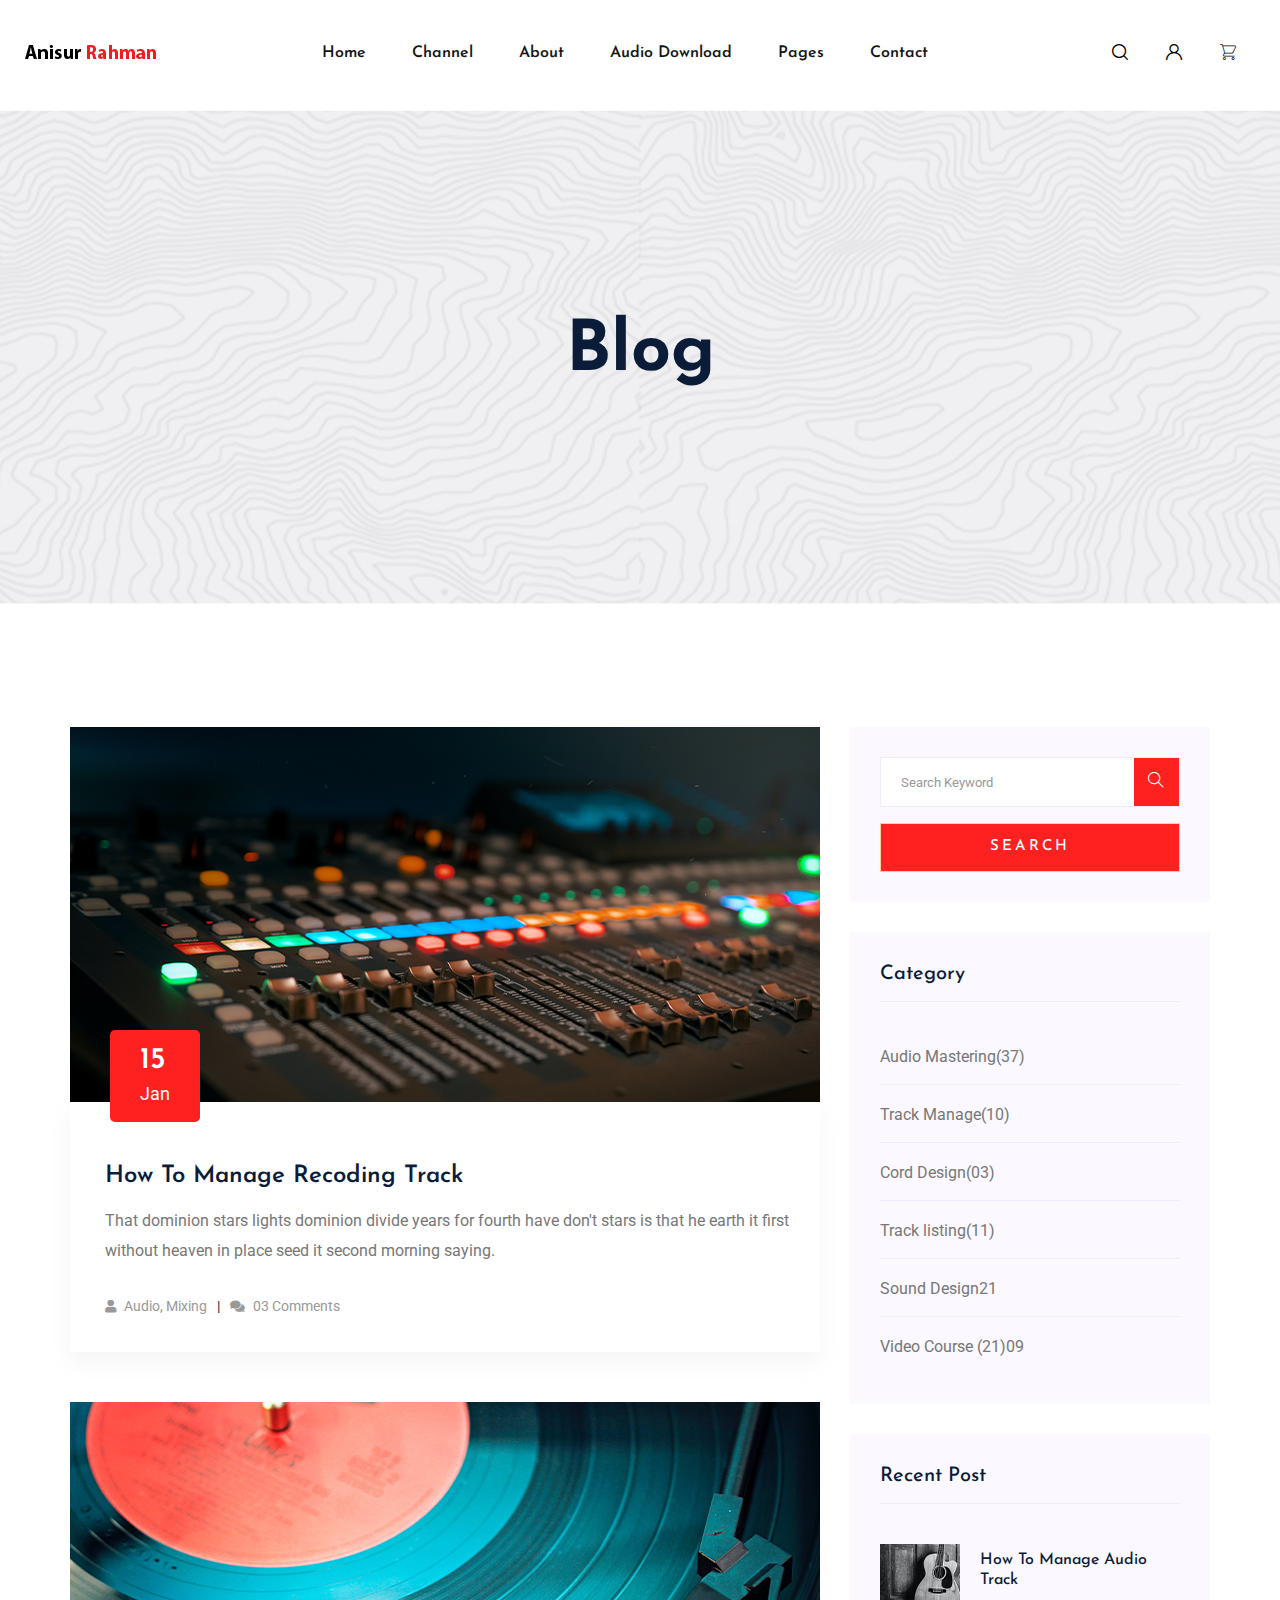
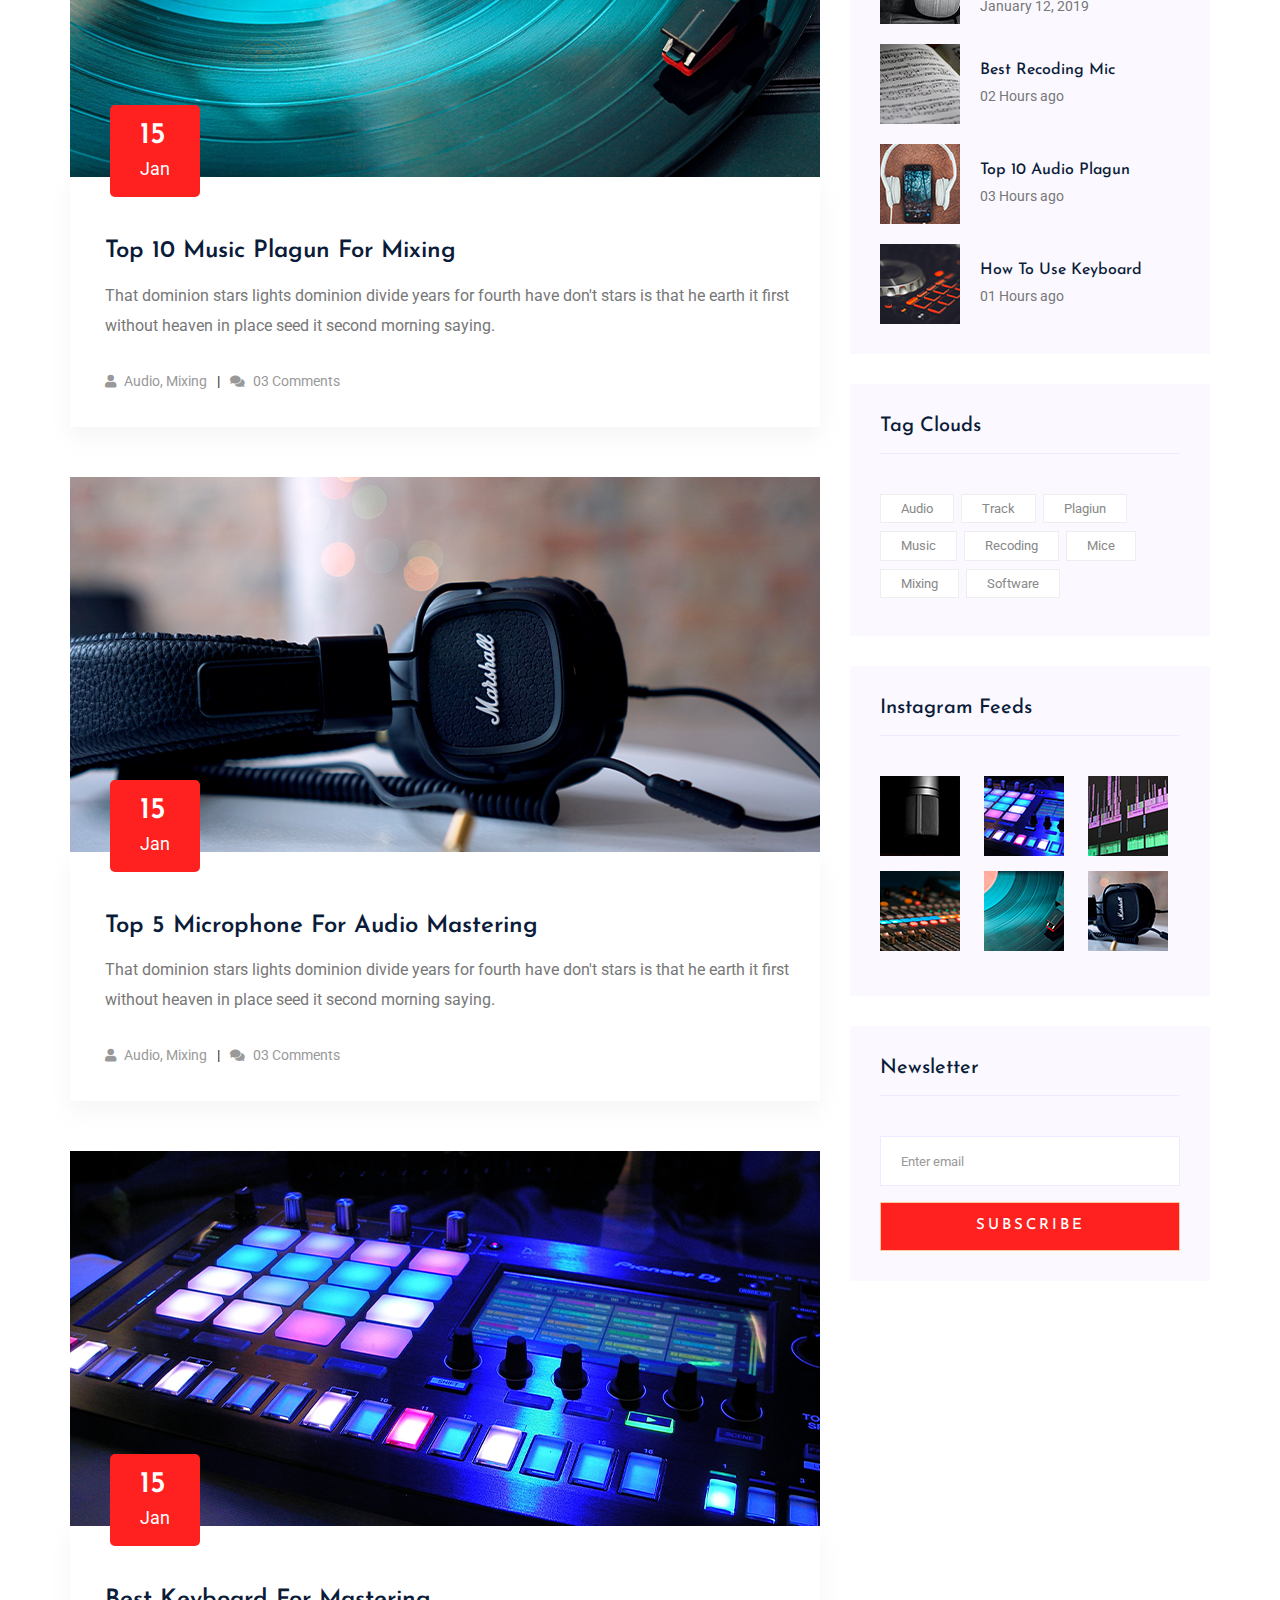
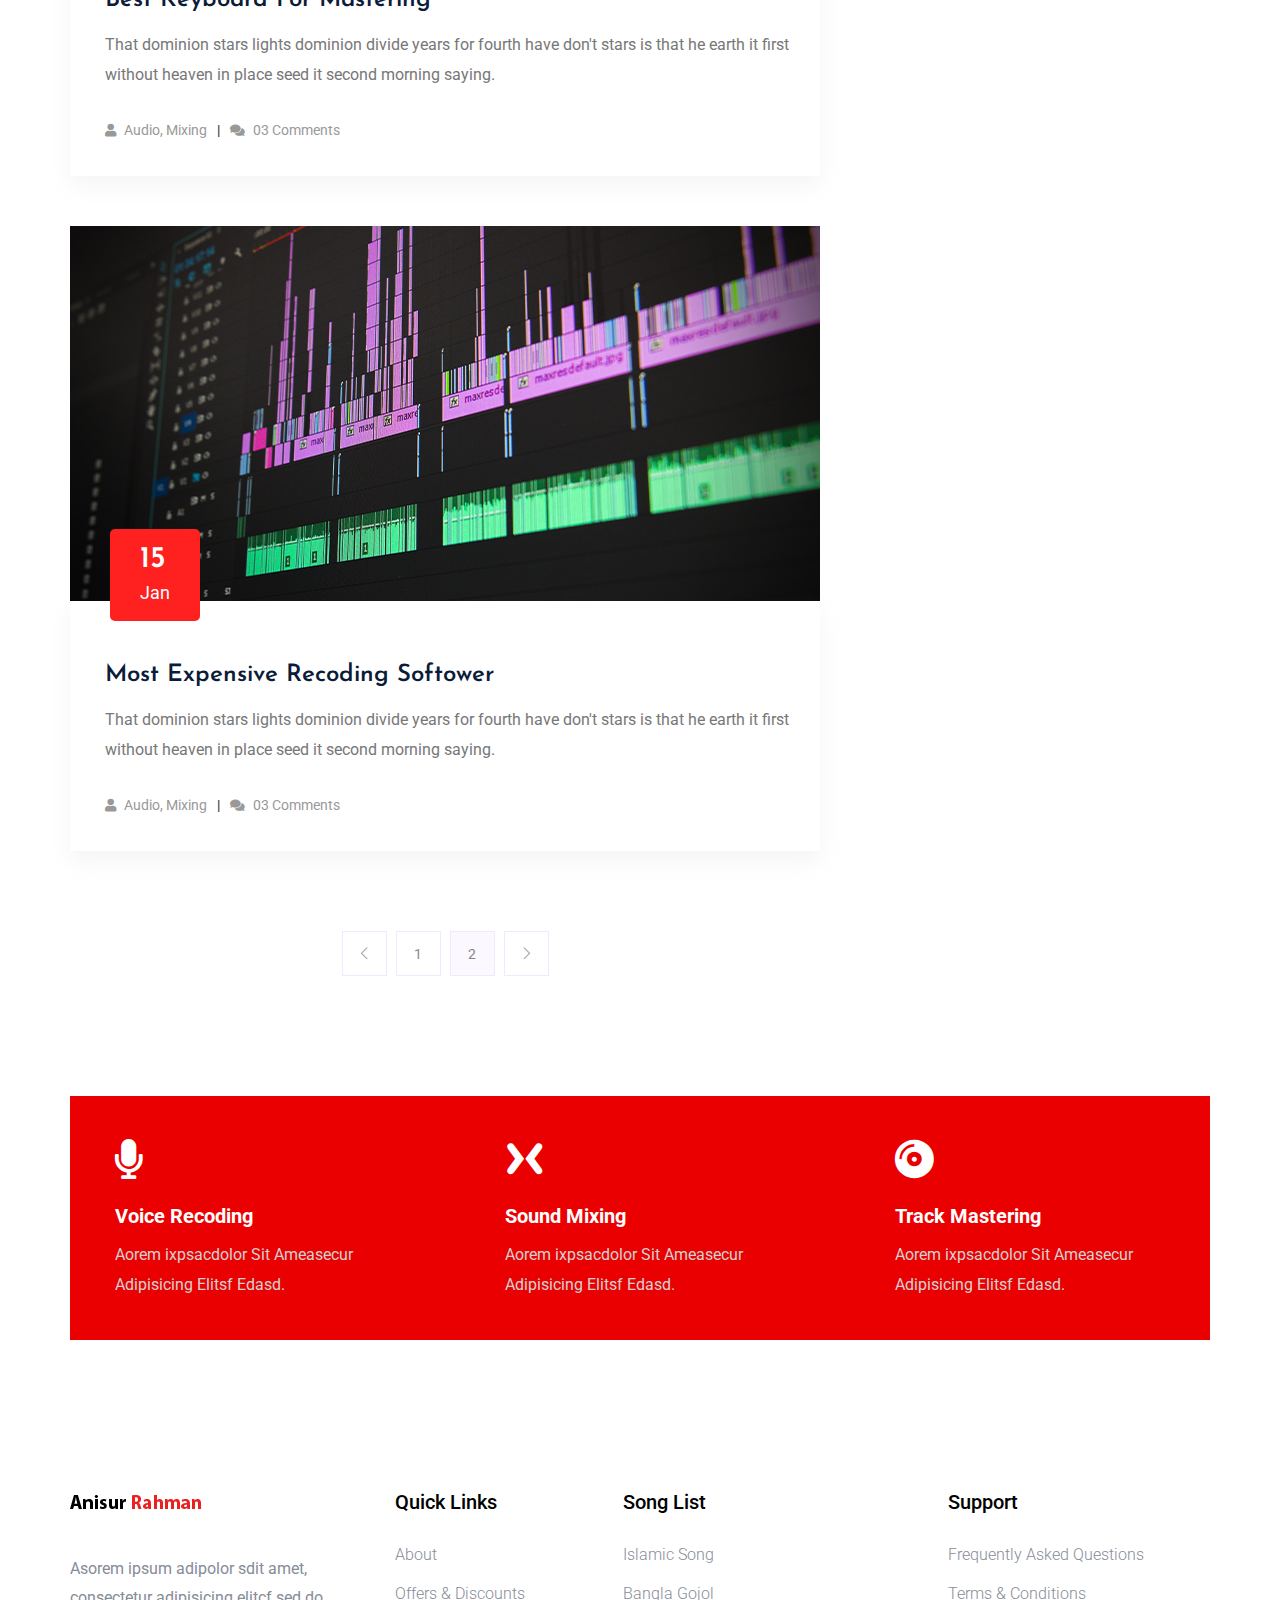
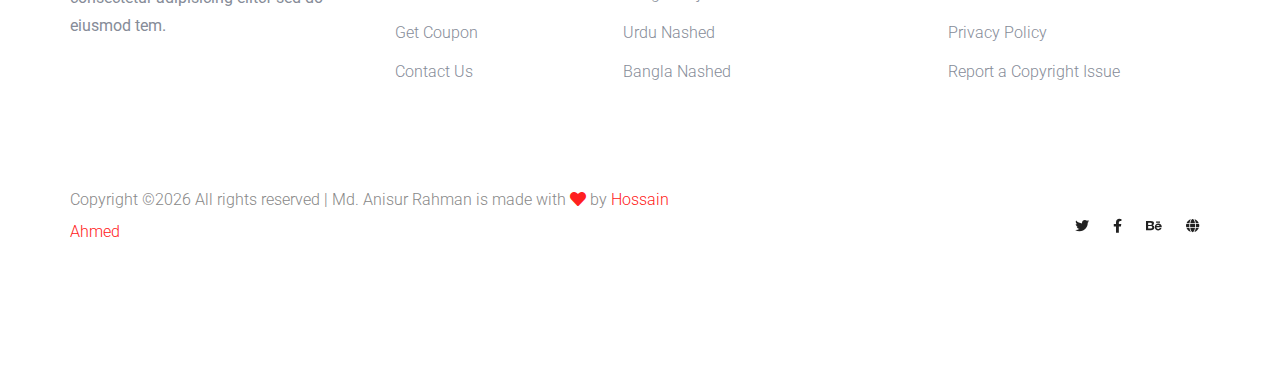
<file: blog.html>
<!doctype html>
<html class="no-js" lang="zxx">
<head>
    <meta charset="utf-8">
    <meta http-equiv="x-ua-compatible" content="ie=edge">
    <title>Watch shop | eCommers</title>
    <meta name="description" content="">
    <meta name="viewport" content="width=device-width, initial-scale=1">
    <link rel="manifest" href="site.webmanifest">
    <link rel="shortcut icon" type="image/x-icon" href="assets/img/favicon.ico">

    <!-- CSS here -->
        <link rel="stylesheet" href="assets/css/bootstrap.min.css">
        <link rel="stylesheet" href="assets/css/owl.carousel.min.css">
        <link rel="stylesheet" href="assets/css/flaticon.css">
        <link rel="stylesheet" href="assets/css/slicknav.css">
        <link rel="stylesheet" href="assets/css/animate.min.css">
        <link rel="stylesheet" href="assets/css/magnific-popup.css">
        <link href="https://cdnjs.cloudflare.com/ajax/libs/font-awesome/5.13.0/css/all.min.css" rel="stylesheet">
        <link rel="stylesheet" href="assets/css/themify-icons.css">
        <link rel="stylesheet" href="assets/css/slick.css">
        <link rel="stylesheet" href="assets/css/nice-select.css">
        <link rel="stylesheet" href="assets/css/style.css">
</head>
<body>
    <header>
        <!-- Header Start -->
        <div class="header-area">
            <div class="main-header header-sticky">
                <div class="container-fluid">
                    <div class="menu-wrapper">
                        <!-- Logo -->
                        <div class="logo">
                            <a href="index.html"><img src="assets/img/logo/logo.png" alt=""></a>
                        </div>
                        <!-- Main-menu -->
                        <div class="main-menu d-none d-lg-block">
                            <nav>                                                
                                <ul id="navigation">  
                                    <li><a href="index.html">Home</a></li>
                                    <li><a href="shop.html">Channel</a></li>
                                    <li><a href="about.html">About</a></li>
                                    <li><a href="more_audio.html">Audio Download</a></li>
                                    <li><a href="#">Pages</a>
                                        <ul class="submenu">
                                            <li><a href="https://www.youtube.com/channel/UCKlDYFIV-E-LtkRJOGY2IQQ">Halal Presents</a></li>
                                            <li><a href="https://www.facebook.com/aranisparvez">Facebook</a></li>
                                            <li><a href="https://www.facebook.com/halalpresents">Facebook Page</a></li>
                                            <li><a href="confirmation.html">Instragam</a></li>
                                            <li><a href="checkout.html">Twitter</a></li>
                                        </ul>
                                    </li>
                                    <li><a href="contact.html">Contact</a></li>
                                </ul>
                            </nav>
                        </div>
                        <!-- Header Right -->
                        <div class="header-right">
                            <ul>
                                <li>
                                    <div class="nav-search search-switch">
                                        <span class="flaticon-search"></span>
                                    </div>
                                </li>
                                <li> <a href="login.html"><span class="flaticon-user"></span></a></li>
                                <li><a href="cart.html"><span class="flaticon-shopping-cart"></span></a> </li>
                            </ul>
                        </div>
                    </div>
                    <!-- Mobile Menu -->
                    <div class="col-12">
                        <div class="mobile_menu d-block d-lg-none"></div>
                    </div>
                </div>
            </div>
        </div>
        <!-- Header End -->
    </header>
    <main>
        <!--? Hero Area Start-->
        <div class="slider-area ">
            <div class="single-slider slider-height2 d-flex align-items-center">
                <div class="container">
                    <div class="row">
                        <div class="col-xl-12">
                            <div class="hero-cap text-center">
                                <h2>Blog</h2>
                            </div>
                        </div>
                    </div>
                </div>
            </div>
        </div>
        <!--? Hero Area End-->
        <!--================Blog Area =================-->
        <section class="blog_area section-padding">
            <div class="container">
                <div class="row">
                    <div class="col-lg-8 mb-5 mb-lg-0">
                        <div class="blog_left_sidebar">
                            <article class="blog_item">
                                <div class="blog_item_img">
                                    <img class="card-img rounded-0" src="assets/img/blog/single_blog_1.png" alt="">
                                    <a href="#" class="blog_item_date">
                                        <h3>15</h3>
                                        <p>Jan</p>
                                    </a>
                                </div>

                                <div class="blog_details">
                                    <a class="d-inline-block" href="single-blog.html">
                                        <h2>How To Manage Recoding Track</h2>
                                    </a>
                                    <p>That dominion stars lights dominion divide years for fourth have don't stars is that
                                        he earth it first without heaven in place seed it second morning saying.</p>
                                    <ul class="blog-info-link">
                                        <li><a href="#"><i class="fa fa-user"></i> Audio, Mixing</a></li>
                                        <li><a href="#"><i class="fa fa-comments"></i> 03 Comments</a></li>
                                    </ul>
                                </div>
                            </article>

                            <article class="blog_item">
                                <div class="blog_item_img">
                                    <img class="card-img rounded-0" src="assets/img/blog/single_blog_2.png" alt="">
                                    <a href="#" class="blog_item_date">
                                        <h3>15</h3>
                                        <p>Jan</p>
                                    </a>
                                </div>

                                <div class="blog_details">
                                    <a class="d-inline-block" href="single-blog.html">
                                        <h2>Top 10 Music Plagun For Mixing</h2>
                                    </a>
                                    <p>That dominion stars lights dominion divide years for fourth have don't stars is that
                                        he earth it first without heaven in place seed it second morning saying.</p>
                                    <ul class="blog-info-link">
                                        <li><a href="#"><i class="fa fa-user"></i> Audio, Mixing</a></li>
                                        <li><a href="#"><i class="fa fa-comments"></i> 03 Comments</a></li>
                                    </ul>
                                </div>
                            </article>

                            <article class="blog_item">
                                <div class="blog_item_img">
                                    <img class="card-img rounded-0" src="assets/img/blog/single_blog_3.png" alt="">
                                    <a href="#" class="blog_item_date">
                                        <h3>15</h3>
                                        <p>Jan</p>
                                    </a>
                                </div>

                                <div class="blog_details">
                                    <a class="d-inline-block" href="single-blog.html">
                                        <h2>Top 5 Microphone For Audio Mastering</h2>
                                    </a>
                                    <p>That dominion stars lights dominion divide years for fourth have don't stars is that
                                        he earth it first without heaven in place seed it second morning saying.</p>
                                    <ul class="blog-info-link">
                                        <li><a href="#"><i class="fa fa-user"></i> Audio, Mixing</a></li>
                                        <li><a href="#"><i class="fa fa-comments"></i> 03 Comments</a></li>
                                    </ul>
                                </div>
                            </article>

                            <article class="blog_item">
                                <div class="blog_item_img">
                                    <img class="card-img rounded-0" src="assets/img/blog/single_blog_4.png" alt="">
                                    <a href="#" class="blog_item_date">
                                        <h3>15</h3>
                                        <p>Jan</p>
                                    </a>
                                </div>

                                <div class="blog_details">
                                    <a class="d-inline-block" href="single-blog.html">
                                        <h2>Best Keyboard For Mastering</h2>
                                    </a>
                                    <p>That dominion stars lights dominion divide years for fourth have don't stars is that
                                        he earth it first without heaven in place seed it second morning saying.</p>
                                    <ul class="blog-info-link">
                                        <li><a href="#"><i class="fa fa-user"></i> Audio, Mixing</a></li>
                                        <li><a href="#"><i class="fa fa-comments"></i> 03 Comments</a></li>
                                    </ul>
                                </div>
                            </article>

                            <article class="blog_item">
                                <div class="blog_item_img">
                                    <img class="card-img rounded-0" src="assets/img/blog/single_blog_5.png" alt="">
                                    <a href="#" class="blog_item_date">
                                        <h3>15</h3>
                                        <p>Jan</p>
                                    </a>
                                </div>

                                <div class="blog_details">
                                    <a class="d-inline-block" href="single-blog.html">
                                        <h2>Most Expensive Recoding Softower</h2>
                                    </a>
                                    <p>That dominion stars lights dominion divide years for fourth have don't stars is that
                                        he earth it first without heaven in place seed it second morning saying.</p>
                                    <ul class="blog-info-link">
                                        <li><a href="#"><i class="fa fa-user"></i> Audio, Mixing</a></li>
                                        <li><a href="#"><i class="fa fa-comments"></i> 03 Comments</a></li>
                                    </ul>
                                </div>
                            </article>

                            <nav class="blog-pagination justify-content-center d-flex">
                                <ul class="pagination">
                                    <li class="page-item">
                                        <a href="#" class="page-link" aria-label="Previous">
                                            <i class="ti-angle-left"></i>
                                        </a>
                                    </li>
                                    <li class="page-item">
                                        <a href="#" class="page-link">1</a>
                                    </li>
                                    <li class="page-item active">
                                        <a href="#" class="page-link">2</a>
                                    </li>
                                    <li class="page-item">
                                        <a href="#" class="page-link" aria-label="Next">
                                            <i class="ti-angle-right"></i>
                                        </a>
                                    </li>
                                </ul>
                            </nav>
                        </div>
                    </div>
                    <div class="col-lg-4">
                        <div class="blog_right_sidebar">
                            <aside class="single_sidebar_widget search_widget">
                                <form action="#">
                                    <div class="form-group">
                                        <div class="input-group mb-3">
                                            <input type="text" class="form-control" placeholder='Search Keyword'
                                                onfocus="this.placeholder = ''"
                                                onblur="this.placeholder = 'Search Keyword'">
                                            <div class="input-group-append">
                                                <button class="btns" type="button"><i class="ti-search"></i></button>
                                            </div>
                                        </div>
                                    </div>
                                    <button class="button rounded-0 primary-bg text-white w-100 btn_1 boxed-btn"
                                        type="submit">Search</button>
                                </form>
                            </aside>

                            <aside class="single_sidebar_widget post_category_widget">
                                <h4 class="widget_title">Category</h4>
                                <ul class="list cat-list">
                                    <li>
                                        <a href="#" class="d-flex">
                                            <p>Audio Mastering</p>
                                            <p>(37)</p>
                                        </a>
                                    </li>
                                    <li>
                                        <a href="#" class="d-flex">
                                            <p>Track Manage</p>
                                            <p>(10)</p>
                                        </a>
                                    </li>
                                    <li>
                                        <a href="#" class="d-flex">
                                            <p>Cord Design</p>
                                            <p>(03)</p>
                                        </a>
                                    </li>
                                    <li>
                                        <a href="#" class="d-flex">
                                            <p>Track listing</p>
                                            <p>(11)</p>
                                        </a>
                                    </li>
                                    <li>
                                        <a href="#" class="d-flex">
                                            <p>Sound Design</p>
                                            <p>21</p>
                                        </a>
                                    </li>
                                    <li>
                                        <a href="#" class="d-flex">
                                            <p>Video Course (21)</p>
                                            <p>09</p>
                                        </a>
                                    </li>
                                </ul>
                            </aside>

                            <aside class="single_sidebar_widget popular_post_widget">
                                <h3 class="widget_title">Recent Post</h3>
                                <div class="media post_item">
                                    <img src="assets/img/post/post_1.png" alt="post">
                                    <div class="media-body">
                                        <a href="single-blog.html">
                                            <h3>How To Manage Audio Track</h3>
                                        </a>
                                        <p>January 12, 2019</p>
                                    </div>
                                </div>
                                <div class="media post_item">
                                    <img src="assets/img/post/post_2.png" alt="post">
                                    <div class="media-body">
                                        <a href="single-blog.html">
                                            <h3>Best Recoding Mic</h3>
                                        </a>
                                        <p>02 Hours ago</p>
                                    </div>
                                </div>
                                <div class="media post_item">
                                    <img src="assets/img/post/post_3.png" alt="post">
                                    <div class="media-body">
                                        <a href="single-blog.html">
                                            <h3>Top 10 Audio Plagun</h3>
                                        </a>
                                        <p>03 Hours ago</p>
                                    </div>
                                </div>
                                <div class="media post_item">
                                    <img src="assets/img/post/post_4.png" alt="post">
                                    <div class="media-body">
                                        <a href="single-blog.html">
                                            <h3>How To Use Keyboard</h3>
                                        </a>
                                        <p>01 Hours ago</p>
                                    </div>
                                </div>
                            </aside>
                            <aside class="single_sidebar_widget tag_cloud_widget">
                                <h4 class="widget_title">Tag Clouds</h4>
                                <ul class="list">
                                    <li>
                                        <a href="#">Audio</a>
                                    </li>
                                    <li>
                                        <a href="#">Track</a>
                                    </li>
                                    <li>
                                        <a href="#">Plagiun</a>
                                    </li>
                                    <li>
                                        <a href="#">Music</a>
                                    </li>
                                    <li>
                                        <a href="#">Recoding</a>
                                    </li>
                                    <li>
                                        <a href="#">Mice</a>
                                    </li>
                                    <li>
                                        <a href="#">Mixing</a>
                                    </li>
                                    <li>
                                        <a href="#">Software</a>
                                    </li>
                                </ul>
                            </aside>


                            <aside class="single_sidebar_widget instagram_feeds">
                                <h4 class="widget_title">Instagram Feeds</h4>
                                <ul class="instagram_row flex-wrap">
                                    <li>
                                        <a href="#">
                                            <img class="img-fluid" src="assets/img/post/post_5.png" alt="">
                                        </a>
                                    </li>
                                    <li>
                                        <a href="#">
                                            <img class="img-fluid" src="assets/img/post/post_6.png" alt="">
                                        </a>
                                    </li>
                                    <li>
                                        <a href="#">
                                            <img class="img-fluid" src="assets/img/post/post_7.png" alt="">
                                        </a>
                                    </li>
                                    <li>
                                        <a href="#">
                                            <img class="img-fluid" src="assets/img/post/post_8.png" alt="">
                                        </a>
                                    </li>
                                    <li>
                                        <a href="#">
                                            <img class="img-fluid" src="assets/img/post/post_9.png" alt="">
                                        </a>
                                    </li>
                                    <li>
                                        <a href="#">
                                            <img class="img-fluid" src="assets/img/post/post_10.png" alt="">
                                        </a>
                                    </li>
                                </ul>
                            </aside>


                            <aside class="single_sidebar_widget newsletter_widget">
                                <h4 class="widget_title">Newsletter</h4>

                                <form action="#">
                                    <div class="form-group">
                                        <input type="email" class="form-control" onfocus="this.placeholder = ''"
                                            onblur="this.placeholder = 'Enter email'" placeholder='Enter email' required>
                                    </div>
                                    <button class="button rounded-0 primary-bg text-white w-100 btn_1 boxed-btn"
                                        type="submit">Subscribe</button>
                                </form>
                            </aside>
                        </div>
                    </div>
                </div>
            </div>
        </section>
        <!--================Blog Area =================-->
    </main>
    <footer>
        <!--? Shop Method Start-->
        <div class="shop-method-area">
            <div class="container">
                <div class="method-wrapper">
                    <div class="row d-flex justify-content-between">
                        <div class="col-xl-4 col-lg-4 col-md-6">
                            <div class="single-method mb-40">
                                <i class="fas fa-microphone"></i>
                                <h6>Voice Recoding</h6>
                                <p>Aorem ixpsacdolor Sit Ameasecur Adipisicing Elitsf Edasd.</p>
                            </div>
                        </div>
                        <div class="col-xl-4 col-lg-4 col-md-6">
                            <div class="single-method mb-40">
                                <i class="fab fa-mixer"></i>
                                
                                <h6>Sound Mixing</h6>
                                <p>Aorem ixpsacdolor Sit Ameasecur Adipisicing Elitsf Edasd.</p>
                            </div>
                        </div> 
                        <div class="col-xl-4 col-lg-4 col-md-6">
                            <div class="single-method mb-40">
                                <i class="fas fa-compact-disc"></i>
                                <h6>Track Mastering</h6>
                                <p>Aorem ixpsacdolor Sit Ameasecur Adipisicing Elitsf Edasd.</p>
                            </div>
                        </div>
                    </div>
                </div>
            </div>
        </div>
        <!-- Shop Method End-->
    </main>
    <footer>
        <!-- Footer Start-->
        <div class="footer-area footer-padding">
            <div class="container">
                <div class="row d-flex justify-content-between">
                    <div class="col-xl-3 col-lg-3 col-md-5 col-sm-6">
                        <div class="single-footer-caption mb-50">
                            <div class="single-footer-caption mb-30">
                                <!-- logo -->
                                <div class="footer-logo">
                                    <a href="index.html"><img src="assets/img/logo/logo2_footer.png" alt=""></a>
                                </div>
                                <div class="footer-tittle">
                                    <div class="footer-pera">
                                        <p>Asorem ipsum adipolor sdit amet, consectetur adipisicing elitcf sed do eiusmod tem.</p>
                                </div>
                                </div>
                            </div>
                        </div>
                    </div>
                    <div class="col-xl-2 col-lg-3 col-md-3 col-sm-5">
                        <div class="single-footer-caption mb-50">
                            <div class="footer-tittle">
                                <h4>Quick Links</h4>
                                <ul>
                                    <li><a href="#">About</a></li>
                                    <li><a href="#"> Offers & Discounts</a></li>
                                    <li><a href="#"> Get Coupon</a></li>
                                    <li><a href="#">  Contact Us</a></li>
                                </ul>
                            </div>
                        </div>
                    </div>
                    <div class="col-xl-3 col-lg-3 col-md-4 col-sm-7">
                        <div class="single-footer-caption mb-50">
                            <div class="footer-tittle">
                                <h4>Song List</h4>
                                <ul>
                                    <li><a href="#"> Islamic Song</a></li>
                                    <li><a href="#"> Bangla Gojol</a></li>
                                    <li><a href="#"> Urdu Nashed</a></li>
                                    <li><a href="#"> Bangla Nashed</a></li>
                                </ul>
                            </div>
                        </div>
                    </div>
                    <div class="col-xl-3 col-lg-3 col-md-5 col-sm-7">
                        <div class="single-footer-caption mb-50">
                            <div class="footer-tittle">
                                <h4>Support</h4>
                                <ul>
                                    <li><a href="#">Frequently Asked Questions</a></li>
                                    <li><a href="#">Terms & Conditions</a></li>
                                    <li><a href="#">Privacy Policy</a></li>
                                    <li><a href="#">Report a Copyright Issue</a></li>
                                </ul>
                            </div>
                        </div>
                    </div>
                </div>
                <!-- Footer bottom -->
                <div class="row align-items-center">
                    <div class="col-xl-7 col-lg-8 col-md-7">
                        <div class="footer-copy-right">
                            <p><!-- Link back to Colorlib can't be removed. Template is licensed under CC BY 3.0. -->
  Copyright &copy;<script>document.write(new Date().getFullYear());</script> All rights reserved | Md. Anisur Rahman is made with <i class="fa fa-heart" aria-hidden="true"></i> by <a href="https://colorlib.com" target="_blank">Hossain Ahmed</a>
  <!-- Link back to Colorlib can't be removed. Template is licensed under CC BY 3.0. --></p>                  
                        </div>
                    </div>
                    <div class="col-xl-5 col-lg-4 col-md-5">
                        <div class="footer-copy-right f-right">
                            <!-- social -->
                            <div class="footer-social">
                                <a href="#"><i class="fab fa-twitter"></i></a>
                                <a href="https://www.facebook.com/aranisparvez" target="blank"><i class="fab fa-facebook-f"></i></a>
                                <a href="#"><i class="fab fa-behance"></i></a>
                                <a href="#"><i class="fas fa-globe"></i></a>
                            </div>
                        </div>
                    </div>
                </div>
            </div>
        </div>
        <!-- Footer End-->
    </footer>
    <!--? Search model Begin -->
    <div class="search-model-box">
        <div class="h-100 d-flex align-items-center justify-content-center">
            <div class="search-close-btn">+</div>
            <form class="search-model-form">
                <input type="text" id="search-input" placeholder="Searching key.....">
            </form>
        </div>
    </div>
    <!-- Search model end -->

    <!-- JS here -->

    <script src="./assets/js/vendor/modernizr-3.5.0.min.js"></script>
    <!-- Jquery, Popper, Bootstrap -->
    <script src="./assets/js/vendor/jquery-1.12.4.min.js"></script>
    <script src="./assets/js/popper.min.js"></script>
    <script src="./assets/js/bootstrap.min.js"></script>
    <!-- Jquery Mobile Menu -->
    <script src="./assets/js/jquery.slicknav.min.js"></script>

    <!-- Jquery Slick , Owl-Carousel Plugins -->
    <script src="./assets/js/owl.carousel.min.js"></script>
    <script src="./assets/js/slick.min.js"></script>

    <!-- One Page, Animated-HeadLin -->
    <script src="./assets/js/wow.min.js"></script>
    <script src="./assets/js/animated.headline.js"></script>
    
    <!-- Scrollup, nice-select, sticky -->
    <script src="./assets/js/jquery.scrollUp.min.js"></script>
    <script src="./assets/js/jquery.nice-select.min.js"></script>
    <script src="./assets/js/jquery.sticky.js"></script>
    <script src="./assets/js/jquery.magnific-popup.js"></script>

    <!-- contact js -->
    <script src="./assets/js/contact.js"></script>
    <script src="./assets/js/jquery.form.js"></script>
    <script src="./assets/js/jquery.validate.min.js"></script>
    <script src="./assets/js/mail-script.js"></script>
    <script src="./assets/js/jquery.ajaxchimp.min.js"></script>
    
    <!-- Jquery Plugins, main Jquery -->	
    <script src="./assets/js/plugins.js"></script>
    <script src="./assets/js/main.js"></script>

</body>
</html>
</file>
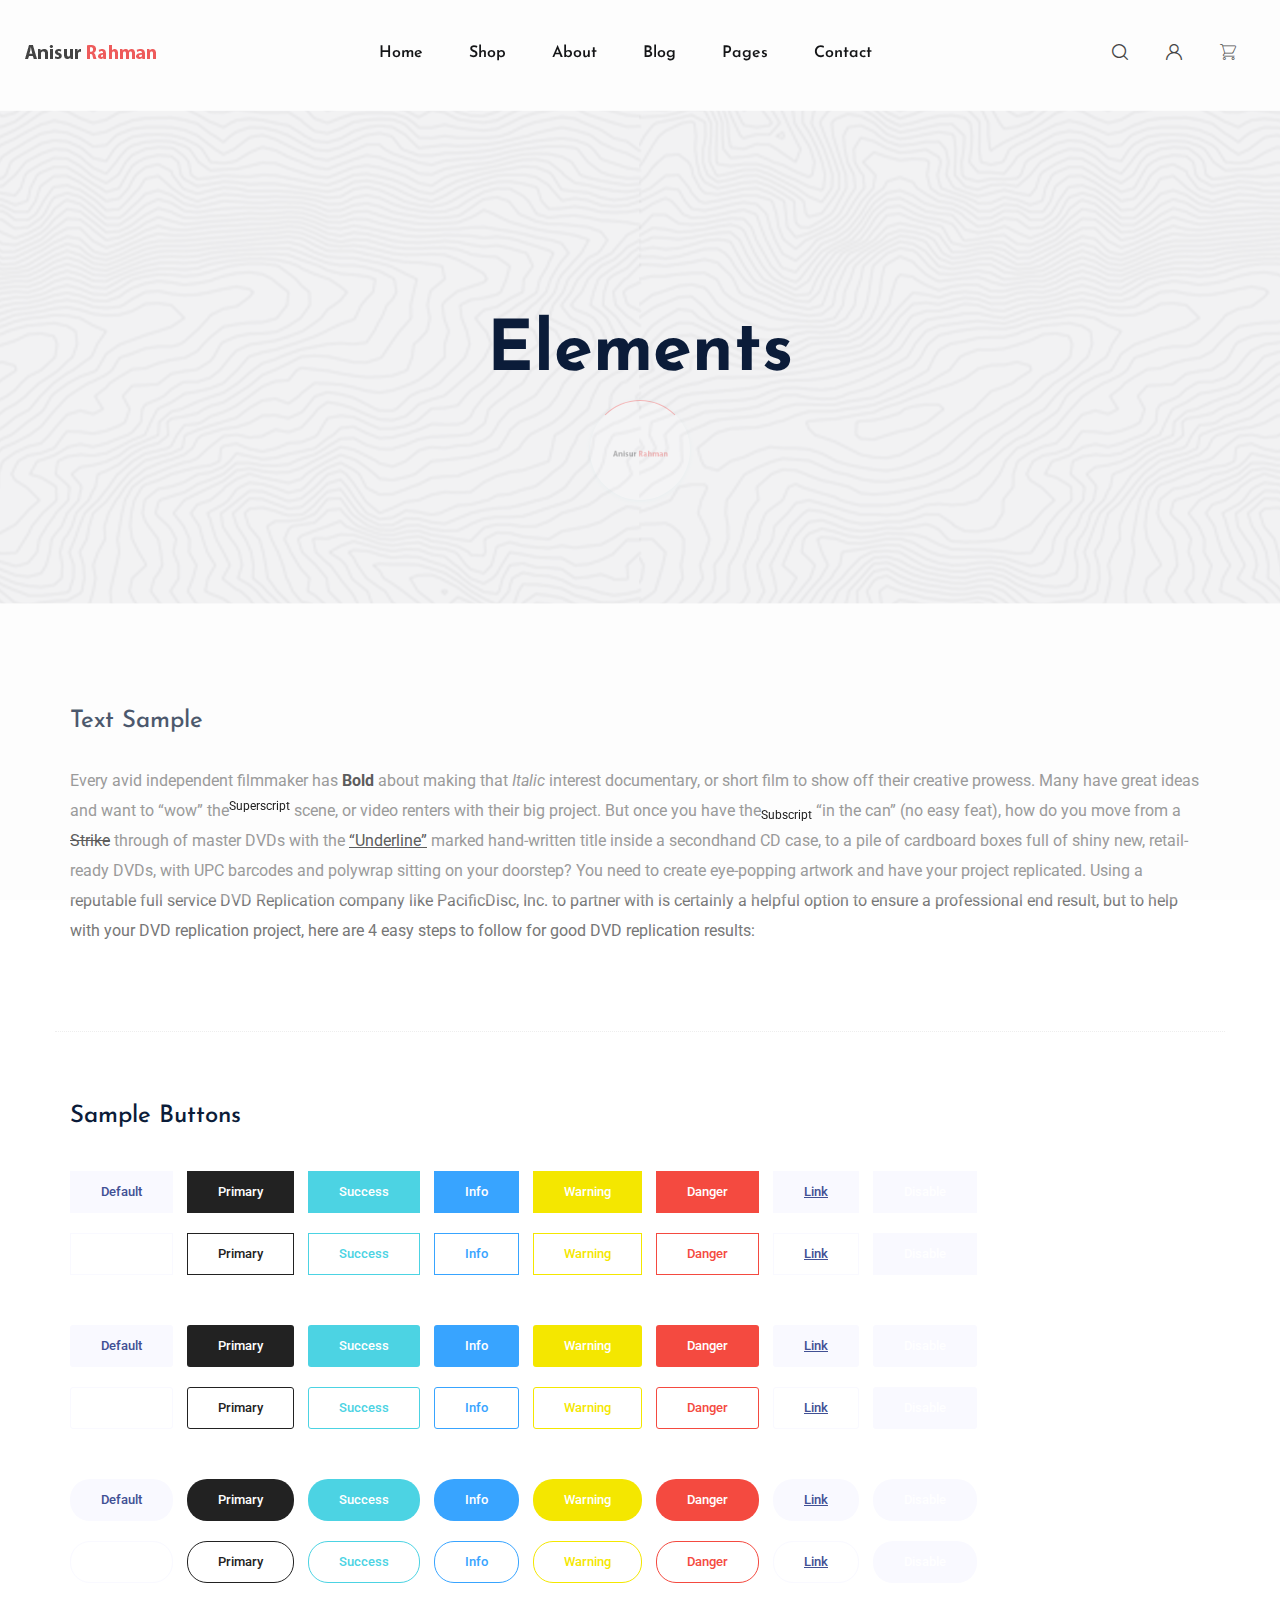
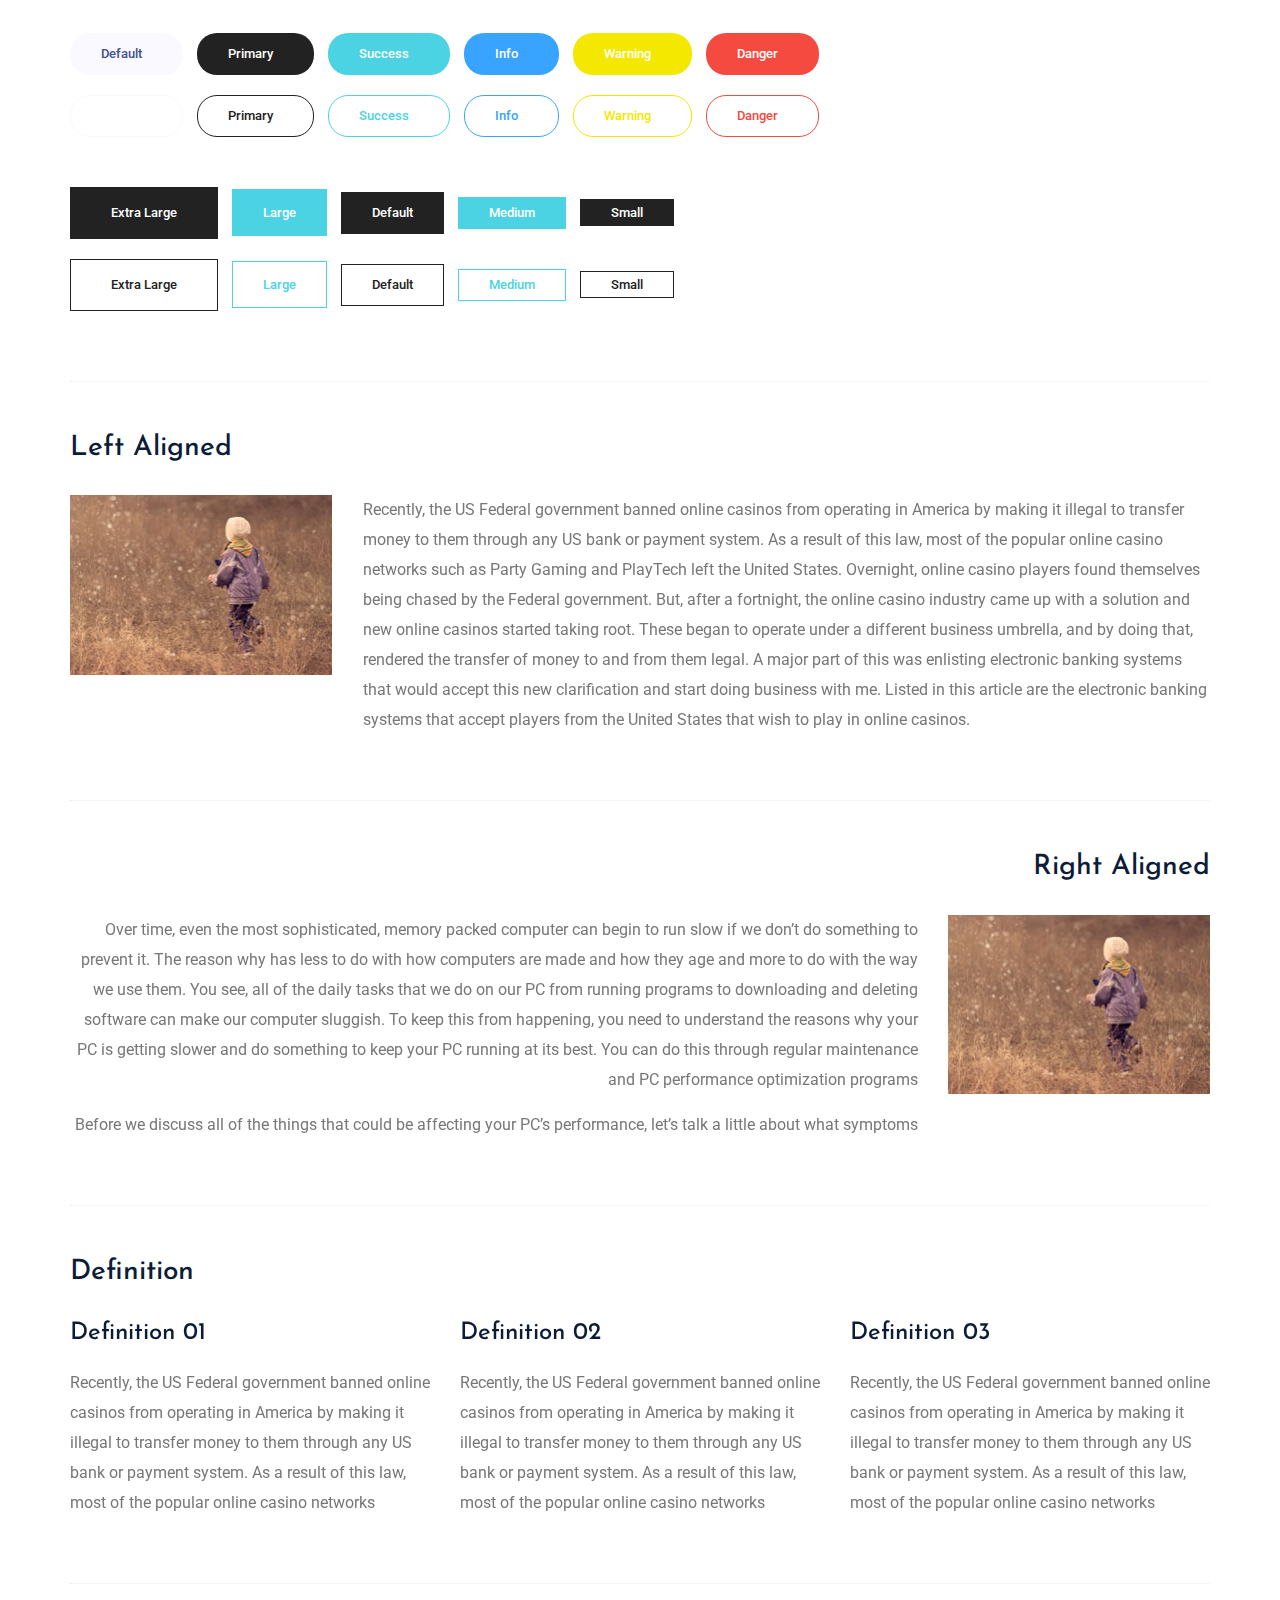
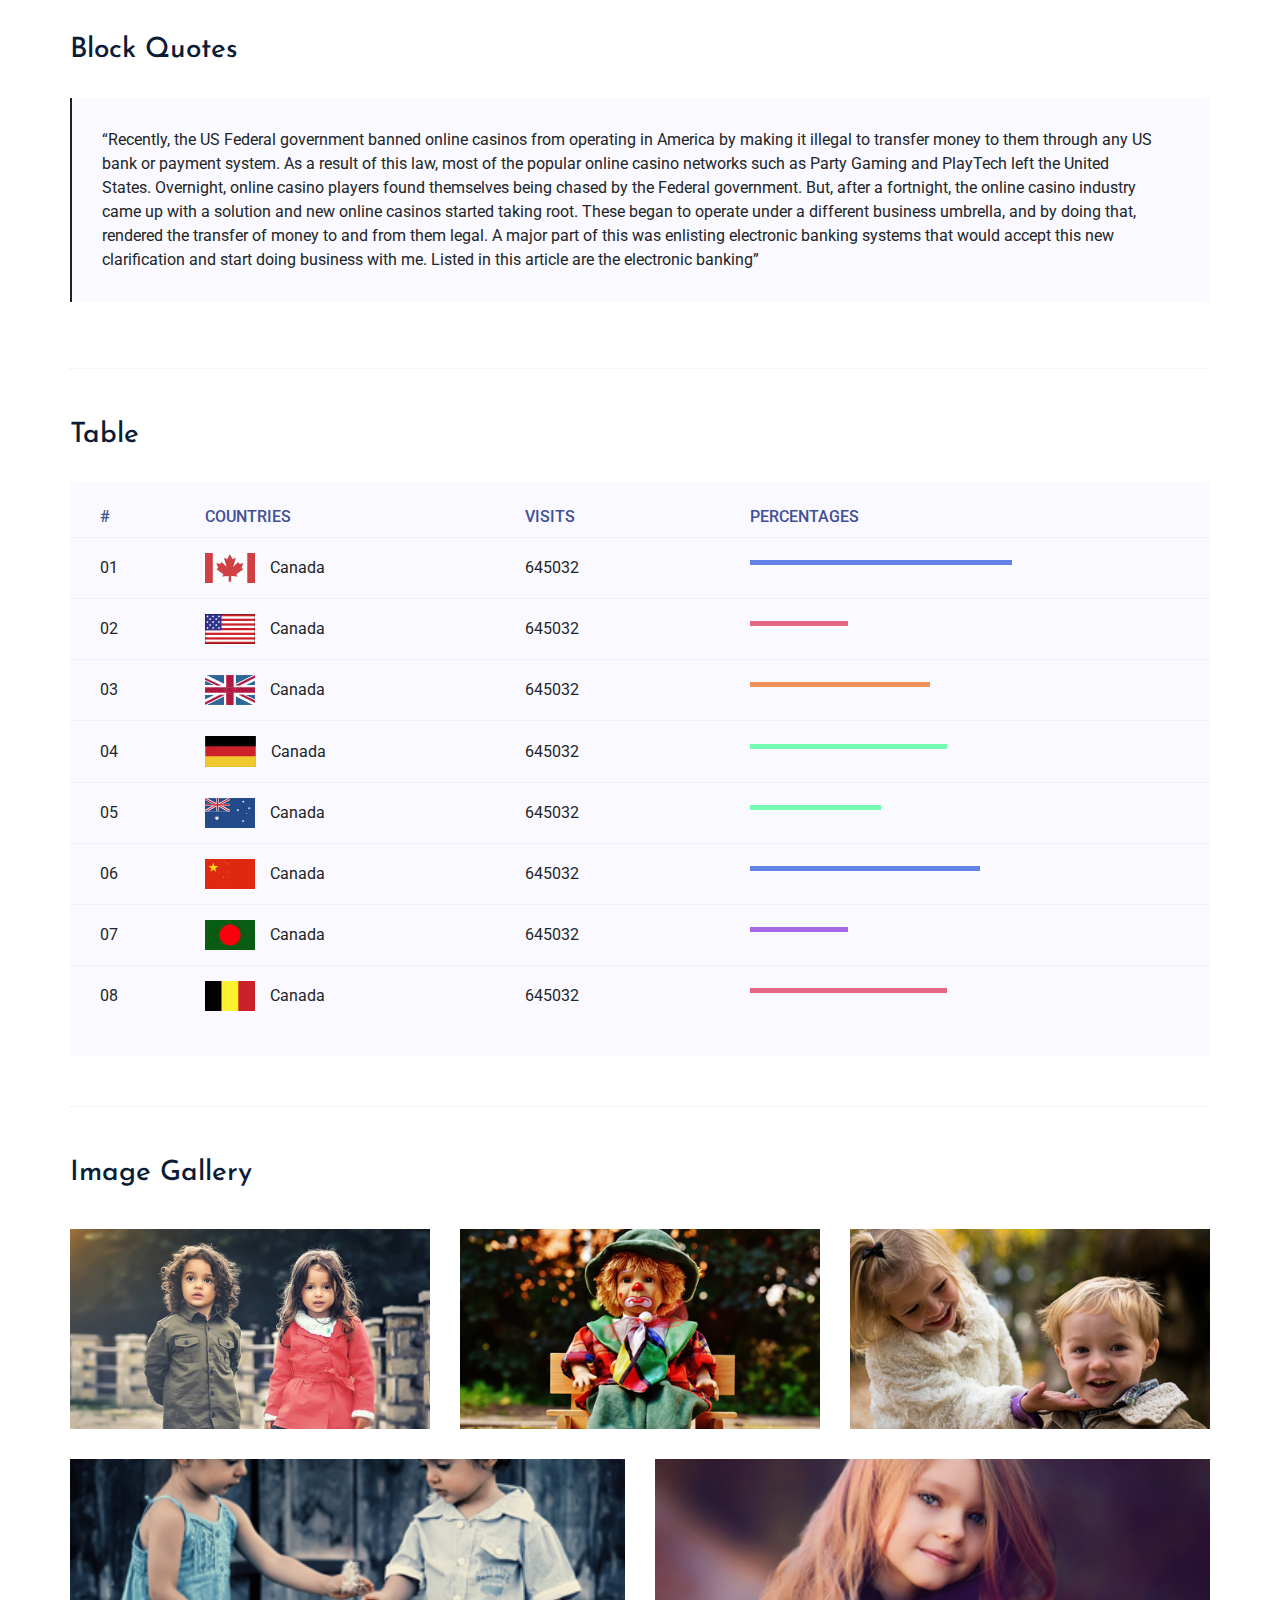
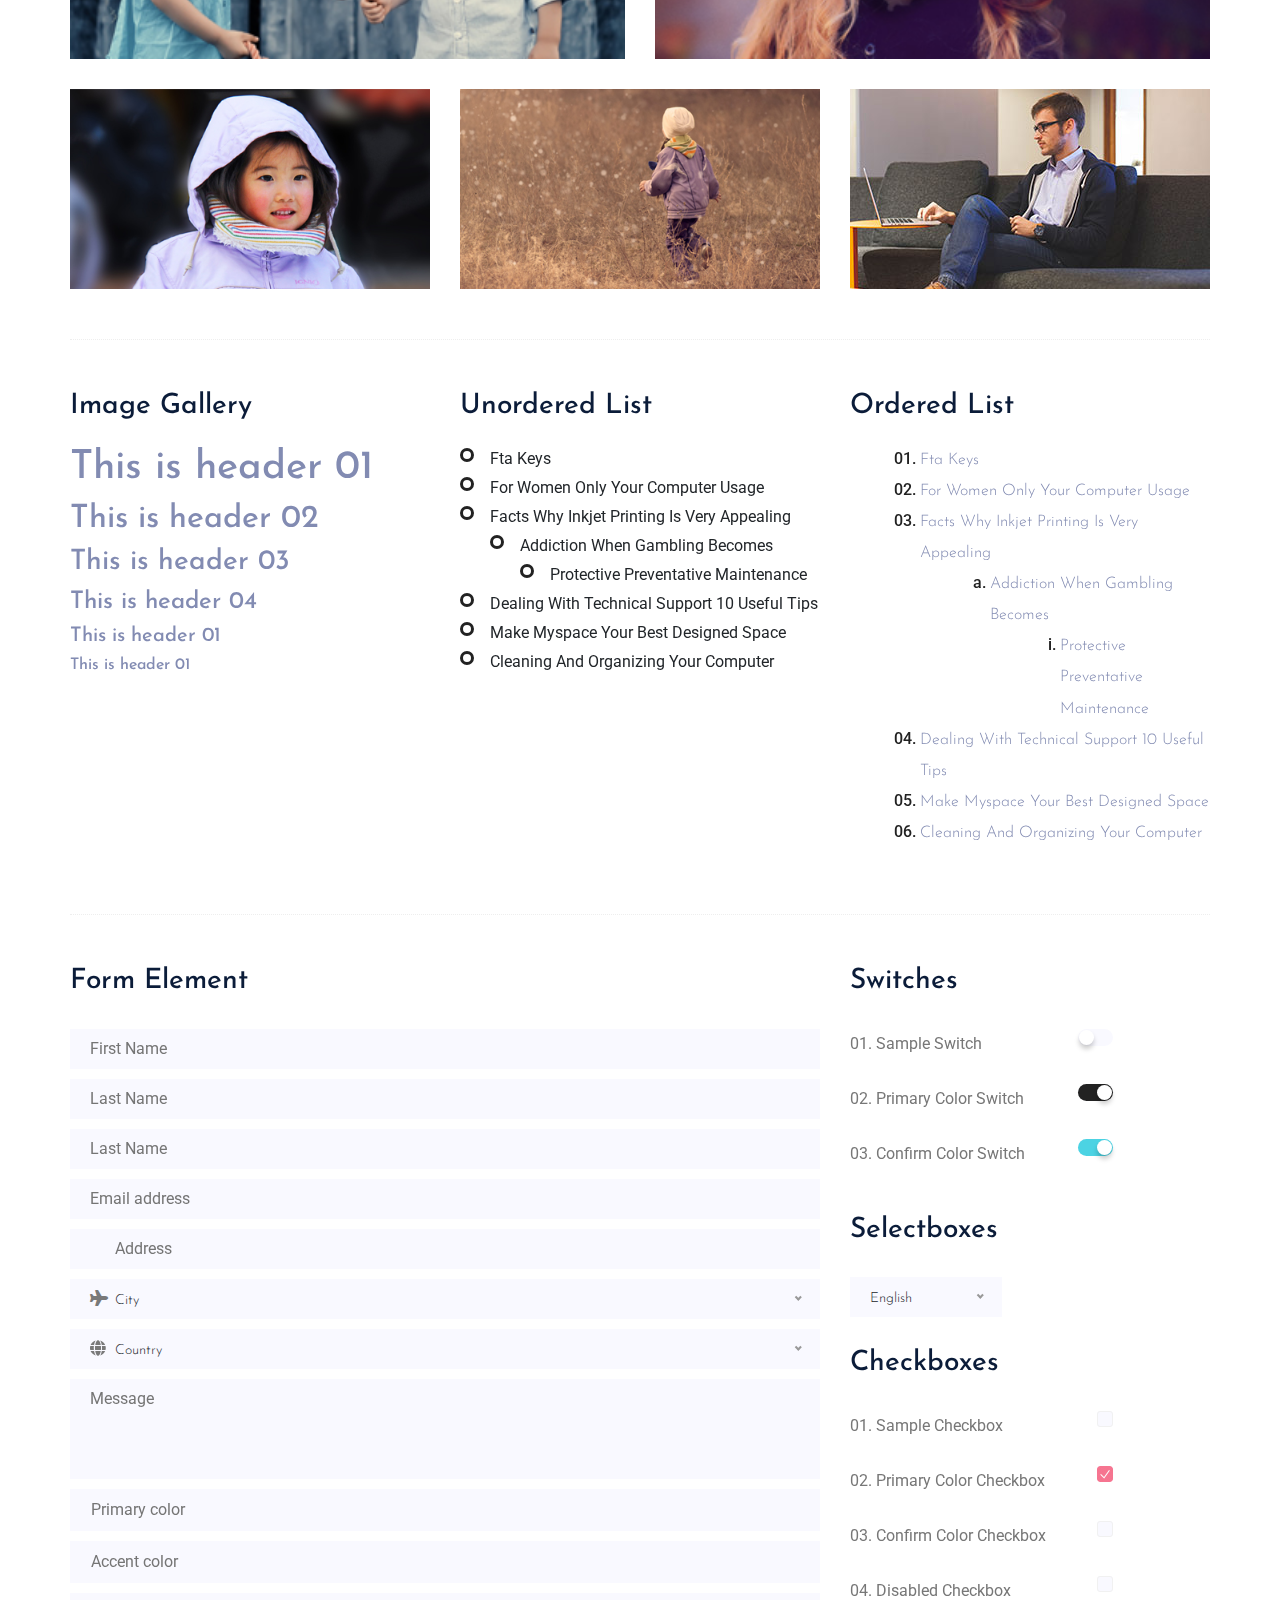
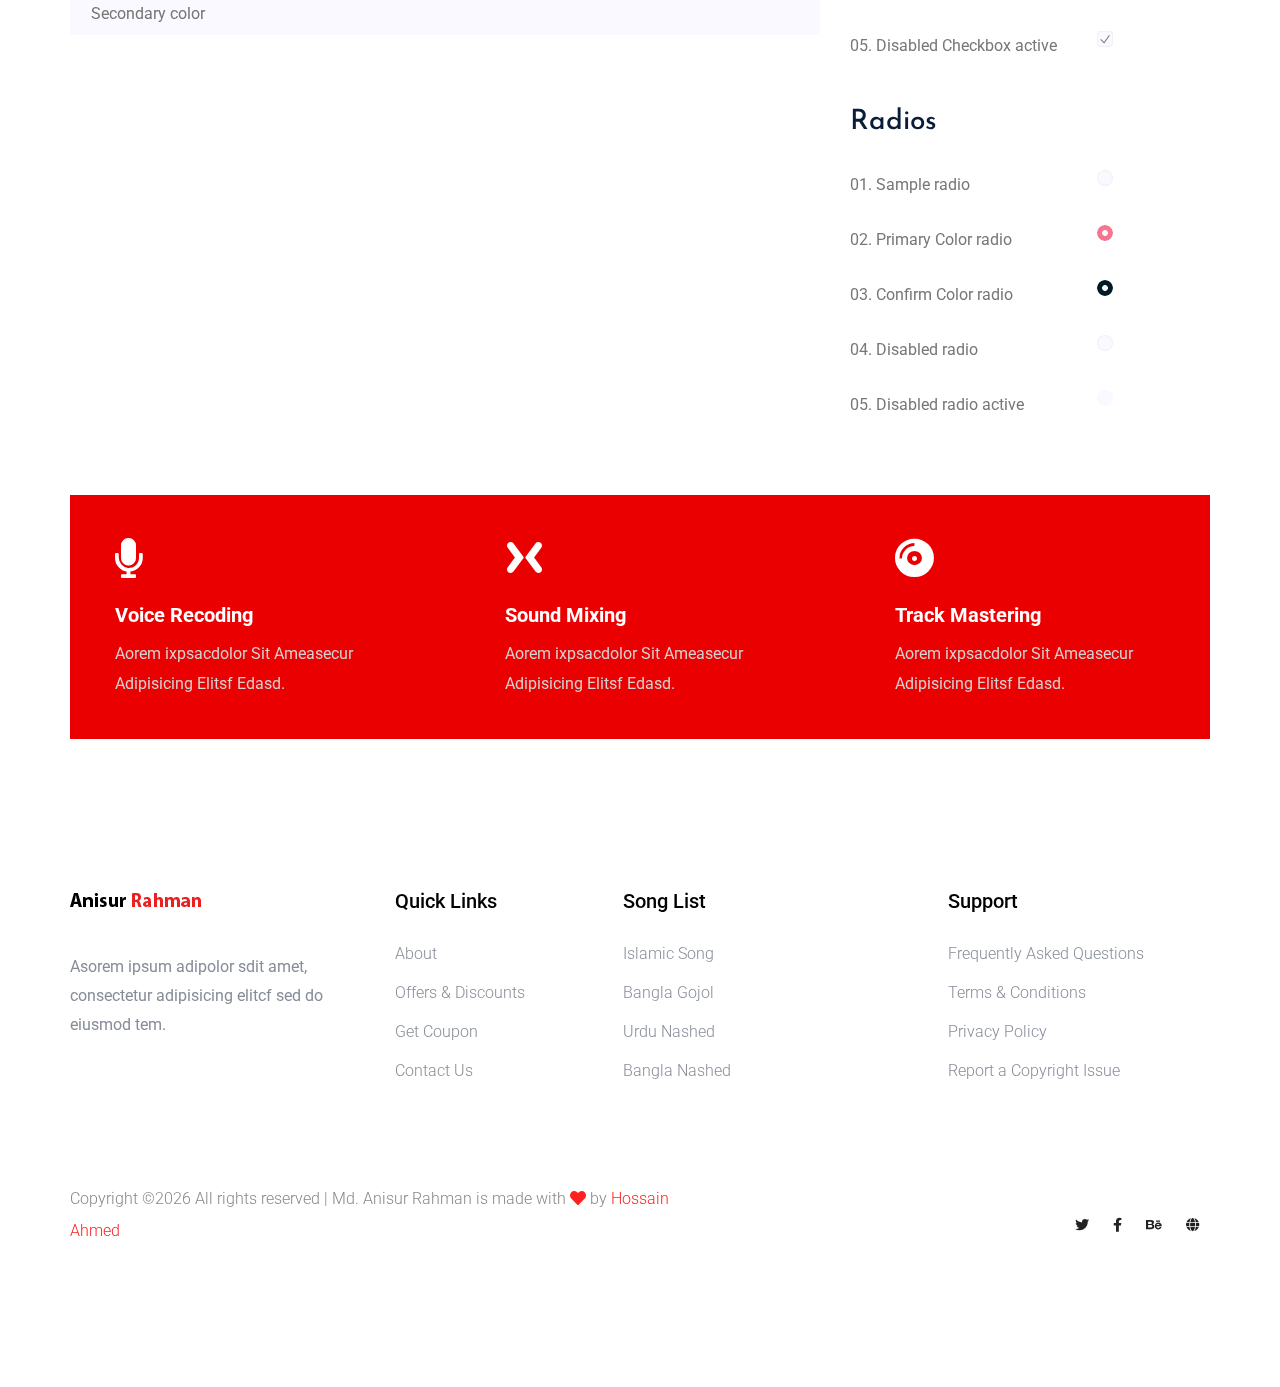
<file: elements.html>
<!doctype html>
<html class="no-js" lang="zxx">
<head>
	<meta charset="utf-8">
	<meta http-equiv="x-ua-compatible" content="ie=edge">
	<title>Watch shop | eCommers</title>
	<meta name="description" content="">
	<meta name="viewport" content="width=device-width, initial-scale=1">
	<link rel="manifest" href="site.webmanifest">
	<link rel="shortcut icon" type="image/x-icon" href="assets/img/favicon.ico">

	<!-- CSS here -->
	<link rel="stylesheet" href="assets/css/bootstrap.min.css">
	<link rel="stylesheet" href="assets/css/owl.carousel.min.css">
	<link rel="stylesheet" href="assets/css/flaticon.css">
	<link rel="stylesheet" href="assets/css/slicknav.css">
	<link rel="stylesheet" href="assets/css/animate.min.css">
	<link rel="stylesheet" href="assets/css/magnific-popup.css">
	<link href="https://cdnjs.cloudflare.com/ajax/libs/font-awesome/5.13.0/css/all.min.css" rel="stylesheet">
	<link rel="stylesheet" href="assets/css/themify-icons.css">
	<link rel="stylesheet" href="assets/css/slick.css">
	<link rel="stylesheet" href="assets/css/nice-select.css">
	<link rel="stylesheet" href="assets/css/style.css">
</head>
<body>
	<!-- Preloader Start -->
	<div id="preloader-active">
		<div class="preloader d-flex align-items-center justify-content-center">
			<div class="preloader-inner position-relative">
				<div class="preloader-circle"></div>
				<div class="preloader-img pere-text">
					<img src="assets/img/logo/logo.png" alt="">
				</div>
			</div>
		</div>
	</div>
	<!-- Preloader Start -->
    <header>
        <!-- Header Start -->
        <div class="header-area">
            <div class="main-header header-sticky">
                <div class="container-fluid">
                    <div class="menu-wrapper">
                        <!-- Logo -->
                        <div class="logo">
                            <a href="index.html"><img src="assets/img/logo/logo.png" alt=""></a>
                        </div>
                        <!-- Main-menu -->
                        <div class="main-menu d-none d-lg-block">
                            <nav>                                                
                                <ul id="navigation">  
                                    <li><a href="index.html">Home</a></li>
                                    <li><a href="shop.html">shop</a></li>
                                    <li><a href="about.html">about</a></li>
                                    <li><a href="blog.html">Blog</a>
                                        <ul class="submenu">
                                            <li><a href="blog.html">Blog</a></li>
                                            <li><a href="blog-details.html">Blog Details</a></li>
                                        </ul>
                                    </li>
                                    <li><a href="#">Pages</a>
                                        <ul class="submenu">
                                            <li><a href="login.html">Login</a></li>
                                            <li><a href="cart.html">Cart</a></li>
                                            <li><a href="elements.html">Element</a></li>
                                            <li><a href="confirmation.html">Confirmation</a></li>
                                            <li><a href="checkout.html">Product Checkout</a></li>
                                        </ul>
                                    </li>
                                    <li><a href="contact.html">Contact</a></li>
                                </ul>
                            </nav>
                        </div>
                        <!-- Header Right -->
                        <div class="header-right">
                            <ul>
                                <li>
                                    <div class="nav-search search-switch">
                                        <span class="flaticon-search"></span>
                                    </div>
                                </li>
                                <li> <a href="login.html"><span class="flaticon-user"></span></a></li>
                                <li><a href="cart.html"><span class="flaticon-shopping-cart"></span></a> </li>
                            </ul>
                        </div>
                    </div>
                    <!-- Mobile Menu -->
                    <div class="col-12">
                        <div class="mobile_menu d-block d-lg-none"></div>
                    </div>
                </div>
            </div>
        </div>
        <!-- Header End -->
    </header>
	<main>
		<!-- Hero Area Start-->
		<div class="slider-area ">
			<div class="single-slider slider-height2 d-flex align-items-center">
				<div class="container">
					<div class="row">
						<div class="col-xl-12">
							<div class="hero-cap text-center">
								<h2>Elements</h2>
							</div>
						</div>
					</div>
				</div>
			</div>
		</div>
		<!-- Hero Area End-->
		<!-- Start Sample Area -->
		<section class="sample-text-area">
			<div class="container box_1170">
				<h3 class="text-heading">Text Sample</h3>
				<p class="sample-text">
					Every avid independent filmmaker has <b>Bold</b> about making that <i>Italic</i> interest documentary,
					or short
					film to show off their creative prowess. Many have great ideas and want to “wow”
					the<sup>Superscript</sup> scene,
					or video renters with their big project. But once you have the<sub>Subscript</sub> “in the can” (no easy
					feat), how
					do you move from a <del>Strike</del> through of master DVDs with the <u>“Underline”</u> marked
					hand-written title
					inside a secondhand CD case, to a pile of cardboard boxes full of shiny new, retail-ready DVDs, with UPC
					barcodes
					and polywrap sitting on your doorstep? You need to create eye-popping artwork and have your project
					replicated.
					Using a reputable full service DVD Replication company like PacificDisc, Inc. to partner with is
					certainly a
					helpful option to ensure a professional end result, but to help with your DVD replication project, here
					are 4 easy
					steps to follow for good DVD replication results:

				</p>
			</div>
		</section>
		<!-- End Sample Area -->
		<!-- Start Button -->
		<section class="button-area">
			<div class="container box_1170 border-top-generic">
				<h3 class="text-heading">Sample Buttons</h3>
				<div class="button-group-area">
					<a href="#" class="genric-btn default">Default</a>
					<a href="#" class="genric-btn primary">Primary</a>
					<a href="#" class="genric-btn success">Success</a>
					<a href="#" class="genric-btn info">Info</a>
					<a href="#" class="genric-btn warning">Warning</a>
					<a href="#" class="genric-btn danger">Danger</a>
					<a href="#" class="genric-btn link">Link</a>
					<a href="#" class="genric-btn disable">Disable</a>
				</div>
				<div class="button-group-area mt-10">
					<a href="#" class="genric-btn default-border">Default</a>
					<a href="#" class="genric-btn primary-border">Primary</a>
					<a href="#" class="genric-btn success-border">Success</a>
					<a href="#" class="genric-btn info-border">Info</a>
					<a href="#" class="genric-btn warning-border">Warning</a>
					<a href="#" class="genric-btn danger-border">Danger</a>
					<a href="#" class="genric-btn link-border">Link</a>
					<a href="#" class="genric-btn disable">Disable</a>
				</div>
				<div class="button-group-area mt-40">
					<a href="#" class="genric-btn default radius">Default</a>
					<a href="#" class="genric-btn primary radius">Primary</a>
					<a href="#" class="genric-btn success radius">Success</a>
					<a href="#" class="genric-btn info radius">Info</a>
					<a href="#" class="genric-btn warning radius">Warning</a>
					<a href="#" class="genric-btn danger radius">Danger</a>
					<a href="#" class="genric-btn link radius">Link</a>
					<a href="#" class="genric-btn disable radius">Disable</a>
				</div>
				<div class="button-group-area mt-10">
					<a href="#" class="genric-btn default-border radius">Default</a>
					<a href="#" class="genric-btn primary-border radius">Primary</a>
					<a href="#" class="genric-btn success-border radius">Success</a>
					<a href="#" class="genric-btn info-border radius">Info</a>
					<a href="#" class="genric-btn warning-border radius">Warning</a>
					<a href="#" class="genric-btn danger-border radius">Danger</a>
					<a href="#" class="genric-btn link-border radius">Link</a>
					<a href="#" class="genric-btn disable radius">Disable</a>
				</div>
				<div class="button-group-area mt-40">
					<a href="#" class="genric-btn default circle">Default</a>
					<a href="#" class="genric-btn primary circle">Primary</a>
					<a href="#" class="genric-btn success circle">Success</a>
					<a href="#" class="genric-btn info circle">Info</a>
					<a href="#" class="genric-btn warning circle">Warning</a>
					<a href="#" class="genric-btn danger circle">Danger</a>
					<a href="#" class="genric-btn link circle">Link</a>
					<a href="#" class="genric-btn disable circle">Disable</a>
				</div>
				<div class="button-group-area mt-10">
					<a href="#" class="genric-btn default-border circle">Default</a>
					<a href="#" class="genric-btn primary-border circle">Primary</a>
					<a href="#" class="genric-btn success-border circle">Success</a>
					<a href="#" class="genric-btn info-border circle">Info</a>
					<a href="#" class="genric-btn warning-border circle">Warning</a>
					<a href="#" class="genric-btn danger-border circle">Danger</a>
					<a href="#" class="genric-btn link-border circle">Link</a>
					<a href="#" class="genric-btn disable circle">Disable</a>
				</div>
				<div class="button-group-area mt-40">
					<a href="#" class="genric-btn default circle arrow">Default<span class="lnr lnr-arrow-right"></span></a>
					<a href="#" class="genric-btn primary circle arrow">Primary<span class="lnr lnr-arrow-right"></span></a>
					<a href="#" class="genric-btn success circle arrow">Success<span class="lnr lnr-arrow-right"></span></a>
					<a href="#" class="genric-btn info circle arrow">Info<span class="lnr lnr-arrow-right"></span></a>
					<a href="#" class="genric-btn warning circle arrow">Warning<span class="lnr lnr-arrow-right"></span></a>
					<a href="#" class="genric-btn danger circle arrow">Danger<span class="lnr lnr-arrow-right"></span></a>
				</div>
				<div class="button-group-area mt-10">
					<a href="#" class="genric-btn default-border circle arrow">Default<span
							class="lnr lnr-arrow-right"></span></a>
					<a href="#" class="genric-btn primary-border circle arrow">Primary<span
							class="lnr lnr-arrow-right"></span></a>
					<a href="#" class="genric-btn success-border circle arrow">Success<span
							class="lnr lnr-arrow-right"></span></a>
					<a href="#" class="genric-btn info-border circle arrow">Info<span
							class="lnr lnr-arrow-right"></span></a>
					<a href="#" class="genric-btn warning-border circle arrow">Warning<span
							class="lnr lnr-arrow-right"></span></a>
					<a href="#" class="genric-btn danger-border circle arrow">Danger<span
							class="lnr lnr-arrow-right"></span></a>
				</div>
				<div class="button-group-area mt-40">
					<a href="#" class="genric-btn primary e-large">Extra Large</a>
					<a href="#" class="genric-btn success large">Large</a>
					<a href="#" class="genric-btn primary">Default</a>
					<a href="#" class="genric-btn success medium">Medium</a>
					<a href="#" class="genric-btn primary small">Small</a>
				</div>
				<div class="button-group-area mt-10">
					<a href="#" class="genric-btn primary-border e-large">Extra Large</a>
					<a href="#" class="genric-btn success-border large">Large</a>
					<a href="#" class="genric-btn primary-border">Default</a>
					<a href="#" class="genric-btn success-border medium">Medium</a>
					<a href="#" class="genric-btn primary-border small">Small</a>
				</div>
			</div>
		</section>
		<!-- End Button -->
		<!-- Start Align Area -->
		<div class="whole-wrap">
			<div class="container box_1170">
				<div class="section-top-border">
					<h3 class="mb-30">Left Aligned</h3>
					<div class="row">
						<div class="col-md-3">
							<img src="assets/img/elements/d.jpg" alt="" class="img-fluid">
						</div>
						<div class="col-md-9 mt-sm-20">
							<p>Recently, the US Federal government banned online casinos from operating in America by making
								it illegal to
								transfer money to them through any US bank or payment system. As a result of this law, most
								of the popular
								online casino networks such as Party Gaming and PlayTech left the United States. Overnight,
								online casino
								players found themselves being chased by the Federal government. But, after a fortnight, the
								online casino
								industry came up with a solution and new online casinos started taking root. These began to
								operate under a
								different business umbrella, and by doing that, rendered the transfer of money to and from
								them legal. A major
								part of this was enlisting electronic banking systems that would accept this new
								clarification and start doing
								business with me. Listed in this article are the electronic banking systems that accept
								players from the United
								States that wish to play in online casinos.</p>
						</div>
					</div>
				</div>
				<div class="section-top-border text-right">
					<h3 class="mb-30">Right Aligned</h3>
					<div class="row">
						<div class="col-md-9">
							<p class="text-right">Over time, even the most sophisticated, memory packed computer can begin
								to run slow if we
								don’t do something to prevent it. The reason why has less to do with how computers are made
								and how they age and
								more to do with the way we use them. You see, all of the daily tasks that we do on our PC
								from running programs
								to downloading and deleting software can make our computer sluggish. To keep this from
								happening, you need to
								understand the reasons why your PC is getting slower and do something to keep your PC
								running at its best. You
								can do this through regular maintenance and PC performance optimization programs</p>
							<p class="text-right">Before we discuss all of the things that could be affecting your PC’s
								performance, let’s
								talk a little about what symptoms</p>
						</div>
						<div class="col-md-3">
							<img src="assets/img/elements/d.jpg" alt="" class="img-fluid">
						</div>
					</div>
				</div>
				<div class="section-top-border">
					<h3 class="mb-30">Definition</h3>
					<div class="row">
						<div class="col-md-4">
							<div class="single-defination">
								<h4 class="mb-20">Definition 01</h4>
								<p>Recently, the US Federal government banned online casinos from operating in America by
									making it illegal to
									transfer money to them through any US bank or payment system. As a result of this law,
									most of the popular
									online casino networks</p>
							</div>
						</div>
						<div class="col-md-4">
							<div class="single-defination">
								<h4 class="mb-20">Definition 02</h4>
								<p>Recently, the US Federal government banned online casinos from operating in America by
									making it illegal to
									transfer money to them through any US bank or payment system. As a result of this law,
									most of the popular
									online casino networks</p>
							</div>
						</div>
						<div class="col-md-4">
							<div class="single-defination">
								<h4 class="mb-20">Definition 03</h4>
								<p>Recently, the US Federal government banned online casinos from operating in America by
									making it illegal to
									transfer money to them through any US bank or payment system. As a result of this law,
									most of the popular
									online casino networks</p>
							</div>
						</div>
					</div>
				</div>
				<div class="section-top-border">
					<h3 class="mb-30">Block Quotes</h3>
					<div class="row">
						<div class="col-lg-12">
							<blockquote class="generic-blockquote">
								“Recently, the US Federal government banned online casinos from operating in America by
								making it illegal to
								transfer money to them through any US bank or payment system. As a result of this law, most
								of the popular
								online casino networks such as Party Gaming and PlayTech left the United States. Overnight,
								online casino
								players found themselves being chased by the Federal government. But, after a fortnight, the
								online casino
								industry came up with a solution and new online casinos started taking root. These began to
								operate under a
								different business umbrella, and by doing that, rendered the transfer of money to and from
								them legal. A major
								part of this was enlisting electronic banking systems that would accept this new
								clarification and start doing
								business with me. Listed in this article are the electronic banking”
							</blockquote>
						</div>
					</div>
				</div>
				<div class="section-top-border">
					<h3 class="mb-30">Table</h3>
					<div class="progress-table-wrap">
						<div class="progress-table">
							<div class="table-head">
								<div class="serial">#</div>
								<div class="country">Countries</div>
								<div class="visit">Visits</div>
								<div class="percentage">Percentages</div>
							</div>
							<div class="table-row">
								<div class="serial">01</div>
								<div class="country"> <img src="assets/img/elements/f1.jpg" alt="flag">Canada</div>
								<div class="visit">645032</div>
								<div class="percentage">
									<div class="progress">
										<div class="progress-bar color-1" role="progressbar" style="width: 80%"
											aria-valuenow="80" aria-valuemin="0" aria-valuemax="100"></div>
									</div>
								</div>
							</div>
							<div class="table-row">
								<div class="serial">02</div>
								<div class="country"> <img src="assets/img/elements/f2.jpg" alt="flag">Canada</div>
								<div class="visit">645032</div>
								<div class="percentage">
									<div class="progress">
										<div class="progress-bar color-2" role="progressbar" style="width: 30%"
											aria-valuenow="30" aria-valuemin="0" aria-valuemax="100"></div>
									</div>
								</div>
							</div>
							<div class="table-row">
								<div class="serial">03</div>
								<div class="country"> <img src="assets/img/elements/f3.jpg" alt="flag">Canada</div>
								<div class="visit">645032</div>
								<div class="percentage">
									<div class="progress">
										<div class="progress-bar color-3" role="progressbar" style="width: 55%"
											aria-valuenow="55" aria-valuemin="0" aria-valuemax="100"></div>
									</div>
								</div>
							</div>
							<div class="table-row">
								<div class="serial">04</div>
								<div class="country"> <img src="assets/img/elements/f4.jpg" alt="flag">Canada</div>
								<div class="visit">645032</div>
								<div class="percentage">
									<div class="progress">
										<div class="progress-bar color-4" role="progressbar" style="width: 60%"
											aria-valuenow="60" aria-valuemin="0" aria-valuemax="100"></div>
									</div>
								</div>
							</div>
							<div class="table-row">
								<div class="serial">05</div>
								<div class="country"> <img src="assets/img/elements/f5.jpg" alt="flag">Canada</div>
								<div class="visit">645032</div>
								<div class="percentage">
									<div class="progress">
										<div class="progress-bar color-5" role="progressbar" style="width: 40%"
											aria-valuenow="40" aria-valuemin="0" aria-valuemax="100"></div>
									</div>
								</div>
							</div>
							<div class="table-row">
								<div class="serial">06</div>
								<div class="country"> <img src="assets/img/elements/f6.jpg" alt="flag">Canada</div>
								<div class="visit">645032</div>
								<div class="percentage">
									<div class="progress">
										<div class="progress-bar color-6" role="progressbar" style="width: 70%"
											aria-valuenow="70" aria-valuemin="0" aria-valuemax="100"></div>
									</div>
								</div>
							</div>
							<div class="table-row">
								<div class="serial">07</div>
								<div class="country"> <img src="assets/img/elements/f7.jpg" alt="flag">Canada</div>
								<div class="visit">645032</div>
								<div class="percentage">
									<div class="progress">
										<div class="progress-bar color-7" role="progressbar" style="width: 30%"
											aria-valuenow="30" aria-valuemin="0" aria-valuemax="100"></div>
									</div>
								</div>
							</div>
							<div class="table-row">
								<div class="serial">08</div>
								<div class="country"> <img src="assets/img/elements/f8.jpg" alt="flag">Canada</div>
								<div class="visit">645032</div>
								<div class="percentage">
									<div class="progress">
										<div class="progress-bar color-8" role="progressbar" style="width: 60%"
											aria-valuenow="60" aria-valuemin="0" aria-valuemax="100"></div>
									</div>
								</div>
							</div>
						</div>
					</div>
				</div>
				<div class="section-top-border">
					<h3>Image Gallery</h3>
					<div class="row gallery-item">
						<div class="col-md-4">
							<a href="assets/img/elements/g1.jpg" class="img-pop-up">
								<div class="single-gallery-image" style="background: url(assets/img/elements/g1.jpg);"></div>
							</a>
						</div>
						<div class="col-md-4">
							<a href="assets/img/elements/g2.jpg" class="img-pop-up">
								<div class="single-gallery-image" style="background: url(assets/img/elements/g2.jpg);"></div>
							</a>
						</div>
						<div class="col-md-4">
							<a href="assets/img/elements/g3.jpg" class="img-pop-up">
								<div class="single-gallery-image" style="background: url(assets/img/elements/g3.jpg);"></div>
							</a>
						</div>
						<div class="col-md-6">
							<a href="assets/img/elements/g4.jpg" class="img-pop-up">
								<div class="single-gallery-image" style="background: url(assets/img/elements/g4.jpg);"></div>
							</a>
						</div>
						<div class="col-md-6">
							<a href="assets/img/elements/g5.jpg" class="img-pop-up">
								<div class="single-gallery-image" style="background: url(assets/img/elements/g5.jpg);"></div>
							</a>
						</div>
						<div class="col-md-4">
							<a href="assets/img/elements/g6.jpg" class="img-pop-up">
								<div class="single-gallery-image" style="background: url(assets/img/elements/g6.jpg);"></div>
							</a>
						</div>
						<div class="col-md-4">
							<a href="assets/img/elements/g7.jpg" class="img-pop-up">
								<div class="single-gallery-image" style="background: url(assets/img/elements/g7.jpg);"></div>
							</a>
						</div>
						<div class="col-md-4">
							<a href="assets/img/elements/g8.jpg" class="img-pop-up">
								<div class="single-gallery-image" style="background: url(assets/img/elements/g8.jpg);"></div>
							</a>
						</div>
					</div>
				</div>
				<div class="section-top-border">
					<div class="row">
						<div class="col-md-4">
							<h3 class="mb-20">Image Gallery</h3>
							<div class="typography">
								<h1>This is header 01</h1>
								<h2>This is header 02</h2>
								<h3>This is header 03</h3>
								<h4>This is header 04</h4>
								<h5>This is header 01</h5>
								<h6>This is header 01</h6>
							</div>
						</div>
						<div class="col-md-4 mt-sm-30">
							<h3 class="mb-20">Unordered List</h3>
							<div class="">
								<ul class="unordered-list">
									<li>Fta Keys</li>
									<li>For Women Only Your Computer Usage</li>
									<li>Facts Why Inkjet Printing Is Very Appealing
										<ul>
											<li>Addiction When Gambling Becomes
												<ul>
													<li>Protective Preventative Maintenance</li>
												</ul>
											</li>
										</ul>
									</li>
									<li>Dealing With Technical Support 10 Useful Tips</li>
									<li>Make Myspace Your Best Designed Space</li>
									<li>Cleaning And Organizing Your Computer</li>
								</ul>
							</div>
						</div>
						<div class="col-md-4 mt-sm-30">
							<h3 class="mb-20">Ordered List</h3>
							<div class="">
								<ol class="ordered-list">
									<li><span>Fta Keys</span></li>
									<li><span>For Women Only Your Computer Usage</span></li>
									<li><span>Facts Why Inkjet Printing Is Very Appealing</span>
										<ol class="ordered-list-alpha">
											<li><span>Addiction When Gambling Becomes</span>
												<ol class="ordered-list-roman">
													<li><span>Protective Preventative Maintenance</span></li>
												</ol>
											</li>
										</ol>
									</li>
									<li><span>Dealing With Technical Support 10 Useful Tips</span></li>
									<li><span>Make Myspace Your Best Designed Space</span></li>
									<li><span>Cleaning And Organizing Your Computer</span></li>
								</ol>
							</div>
						</div>
					</div>
				</div>
				<div class="section-top-border">
					<div class="row">
						<div class="col-lg-8 col-md-8">
							<h3 class="mb-30">Form Element</h3>
							<form action="#">
								<div class="mt-10">
									<input type="text" name="first_name" placeholder="First Name"
										onfocus="this.placeholder = ''" onblur="this.placeholder = 'First Name'" required
										class="single-input">
								</div>
								<div class="mt-10">
									<input type="text" name="last_name" placeholder="Last Name"
										onfocus="this.placeholder = ''" onblur="this.placeholder = 'Last Name'" required
										class="single-input">
								</div>
								<div class="mt-10">
									<input type="text" name="last_name" placeholder="Last Name"
										onfocus="this.placeholder = ''" onblur="this.placeholder = 'Last Name'" required
										class="single-input">
								</div>
								<div class="mt-10">
									<input type="email" name="EMAIL" placeholder="Email address"
										onfocus="this.placeholder = ''" onblur="this.placeholder = 'Email address'" required
										class="single-input">
								</div>
								<div class="input-group-icon mt-10">
									<div class="icon"><i class="fa fa-thumb-tack" aria-hidden="true"></i></div>
									<input type="text" name="address" placeholder="Address" onfocus="this.placeholder = ''"
										onblur="this.placeholder = 'Address'" required class="single-input">
								</div>
								<div class="input-group-icon mt-10">
									<div class="icon"><i class="fa fa-plane" aria-hidden="true"></i></div>
									<div class="form-select" id="default-select"">
												<select>
													<option value=" 1">City</option>
										<option value="1">Dhaka</option>
										<option value="1">Dilli</option>
										<option value="1">Newyork</option>
										<option value="1">Islamabad</option>
										</select>
									</div>
								</div>
								<div class="input-group-icon mt-10">
									<div class="icon"><i class="fa fa-globe" aria-hidden="true"></i></div>
									<div class="form-select" id="default-select"">
												<select>
													<option value=" 1">Country</option>
										<option value="1">Bangladesh</option>
										<option value="1">India</option>
										<option value="1">England</option>
										<option value="1">Srilanka</option>
										</select>
									</div>
								</div>

								<div class="mt-10">
									<textarea class="single-textarea" placeholder="Message" onfocus="this.placeholder = ''"
										onblur="this.placeholder = 'Message'" required></textarea>
								</div>
								<!-- For Gradient Border Use -->
								<!-- <div class="mt-10">
											<div class="primary-input">
												<input id="primary-input" type="text" name="first_name" placeholder="Primary color" onfocus="this.placeholder = ''" onblur="this.placeholder = 'Primary color'">
												<label for="primary-input"></label>
											</div>
										</div> -->
								<div class="mt-10">
									<input type="text" name="first_name" placeholder="Primary color"
										onfocus="this.placeholder = ''" onblur="this.placeholder = 'Primary color'" required
										class="single-input-primary">
								</div>
								<div class="mt-10">
									<input type="text" name="first_name" placeholder="Accent color"
										onfocus="this.placeholder = ''" onblur="this.placeholder = 'Accent color'" required
										class="single-input-accent">
								</div>
								<div class="mt-10">
									<input type="text" name="first_name" placeholder="Secondary color"
										onfocus="this.placeholder = ''" onblur="this.placeholder = 'Secondary color'"
										required class="single-input-secondary">
								</div>
							</form>
						</div>
						<div class="col-lg-3 col-md-4 mt-sm-30">
							<div class="single-element-widget">
								<h3 class="mb-30">Switches</h3>
								<div class="switch-wrap d-flex justify-content-between">
									<p>01. Sample Switch</p>
									<div class="primary-switch">
										<input type="checkbox" id="default-switch">
										<label for="default-switch"></label>
									</div>
								</div>
								<div class="switch-wrap d-flex justify-content-between">
									<p>02. Primary Color Switch</p>
									<div class="primary-switch">
										<input type="checkbox" id="primary-switch" checked>
										<label for="primary-switch"></label>
									</div>
								</div>
								<div class="switch-wrap d-flex justify-content-between">
									<p>03. Confirm Color Switch</p>
									<div class="confirm-switch">
										<input type="checkbox" id="confirm-switch" checked>
										<label for="confirm-switch"></label>
									</div>
								</div>
							</div>
							<div class="single-element-widget mt-30">
								<h3 class="mb-30">Selectboxes</h3>
								<div class="default-select" id="default-select"">
											<select>
												<option value=" 1">English</option>
									<option value="1">Spanish</option>
									<option value="1">Arabic</option>
									<option value="1">Portuguise</option>
									<option value="1">Bengali</option>
									</select>
								</div>
							</div>
							<div class="single-element-widget mt-30">
								<h3 class="mb-30">Checkboxes</h3>
								<div class="switch-wrap d-flex justify-content-between">
									<p>01. Sample Checkbox</p>
									<div class="primary-checkbox">
										<input type="checkbox" id="default-checkbox">
										<label for="default-checkbox"></label>
									</div>
								</div>
								<div class="switch-wrap d-flex justify-content-between">
									<p>02. Primary Color Checkbox</p>
									<div class="primary-checkbox">
										<input type="checkbox" id="primary-checkbox" checked>
										<label for="primary-checkbox"></label>
									</div>
								</div>
								<div class="switch-wrap d-flex justify-content-between">
									<p>03. Confirm Color Checkbox</p>
									<div class="confirm-checkbox">
										<input type="checkbox" id="confirm-checkbox">
										<label for="confirm-checkbox"></label>
									</div>
								</div>
								<div class="switch-wrap d-flex justify-content-between">
									<p>04. Disabled Checkbox</p>
									<div class="disabled-checkbox">
										<input type="checkbox" id="disabled-checkbox" disabled>
										<label for="disabled-checkbox"></label>
									</div>
								</div>
								<div class="switch-wrap d-flex justify-content-between">
									<p>05. Disabled Checkbox active</p>
									<div class="disabled-checkbox">
										<input type="checkbox" id="disabled-checkbox-active" checked disabled>
										<label for="disabled-checkbox-active"></label>
									</div>
								</div>
							</div>
							<div class="single-element-widget mt-30">
								<h3 class="mb-30">Radios</h3>
								<div class="switch-wrap d-flex justify-content-between">
									<p>01. Sample radio</p>
									<div class="primary-radio">
										<input type="checkbox" id="default-radio">
										<label for="default-radio"></label>
									</div>
								</div>
								<div class="switch-wrap d-flex justify-content-between">
									<p>02. Primary Color radio</p>
									<div class="primary-radio">
										<input type="checkbox" id="primary-radio" checked>
										<label for="primary-radio"></label>
									</div>
								</div>
								<div class="switch-wrap d-flex justify-content-between">
									<p>03. Confirm Color radio</p>
									<div class="confirm-radio">
										<input type="checkbox" id="confirm-radio" checked>
										<label for="confirm-radio"></label>
									</div>
								</div>
								<div class="switch-wrap d-flex justify-content-between">
									<p>04. Disabled radio</p>
									<div class="disabled-radio">
										<input type="checkbox" id="disabled-radio" disabled>
										<label for="disabled-radio"></label>
									</div>
								</div>
								<div class="switch-wrap d-flex justify-content-between">
									<p>05. Disabled radio active</p>
									<div class="disabled-radio">
										<input type="checkbox" id="disabled-radio-active" checked disabled>
										<label for="disabled-radio-active"></label>
									</div>
								</div>
							</div>
						</div>
					</div>
				</div>
			</div>
		</div>
		<!-- End Align Area -->
	</main>
	<footer>
        <!--? Shop Method Start-->
        <div class="shop-method-area">
            <div class="container">
                <div class="method-wrapper">
                    <div class="row d-flex justify-content-between">
                        <div class="col-xl-4 col-lg-4 col-md-6">
                            <div class="single-method mb-40">
                                <i class="fas fa-microphone"></i>
                                <h6>Voice Recoding</h6>
                                <p>Aorem ixpsacdolor Sit Ameasecur Adipisicing Elitsf Edasd.</p>
                            </div>
                        </div>
                        <div class="col-xl-4 col-lg-4 col-md-6">
                            <div class="single-method mb-40">
                                <i class="fab fa-mixer"></i>
                                
                                <h6>Sound Mixing</h6>
                                <p>Aorem ixpsacdolor Sit Ameasecur Adipisicing Elitsf Edasd.</p>
                            </div>
                        </div> 
                        <div class="col-xl-4 col-lg-4 col-md-6">
                            <div class="single-method mb-40">
                                <i class="fas fa-compact-disc"></i>
                                <h6>Track Mastering</h6>
                                <p>Aorem ixpsacdolor Sit Ameasecur Adipisicing Elitsf Edasd.</p>
                            </div>
                        </div>
                    </div>
                </div>
            </div>
        </div>
        <!-- Shop Method End-->
    </main>
    <footer>
        <!-- Footer Start-->
        <div class="footer-area footer-padding">
            <div class="container">
                <div class="row d-flex justify-content-between">
                    <div class="col-xl-3 col-lg-3 col-md-5 col-sm-6">
                        <div class="single-footer-caption mb-50">
                            <div class="single-footer-caption mb-30">
                                <!-- logo -->
                                <div class="footer-logo">
                                    <a href="index.html"><img src="assets/img/logo/logo2_footer.png" alt=""></a>
                                </div>
                                <div class="footer-tittle">
                                    <div class="footer-pera">
                                        <p>Asorem ipsum adipolor sdit amet, consectetur adipisicing elitcf sed do eiusmod tem.</p>
                                </div>
                                </div>
                            </div>
                        </div>
                    </div>
                    <div class="col-xl-2 col-lg-3 col-md-3 col-sm-5">
                        <div class="single-footer-caption mb-50">
                            <div class="footer-tittle">
                                <h4>Quick Links</h4>
                                <ul>
                                    <li><a href="#">About</a></li>
                                    <li><a href="#"> Offers & Discounts</a></li>
                                    <li><a href="#"> Get Coupon</a></li>
                                    <li><a href="#">  Contact Us</a></li>
                                </ul>
                            </div>
                        </div>
                    </div>
                    <div class="col-xl-3 col-lg-3 col-md-4 col-sm-7">
                        <div class="single-footer-caption mb-50">
                            <div class="footer-tittle">
                                <h4>Song List</h4>
                                <ul>
                                    <li><a href="#"> Islamic Song</a></li>
                                    <li><a href="#"> Bangla Gojol</a></li>
                                    <li><a href="#"> Urdu Nashed</a></li>
                                    <li><a href="#"> Bangla Nashed</a></li>
                                </ul>
                            </div>
                        </div>
                    </div>
                    <div class="col-xl-3 col-lg-3 col-md-5 col-sm-7">
                        <div class="single-footer-caption mb-50">
                            <div class="footer-tittle">
                                <h4>Support</h4>
                                <ul>
                                    <li><a href="#">Frequently Asked Questions</a></li>
                                    <li><a href="#">Terms & Conditions</a></li>
                                    <li><a href="#">Privacy Policy</a></li>
                                    <li><a href="#">Report a Copyright Issue</a></li>
                                </ul>
                            </div>
                        </div>
                    </div>
                </div>
                <!-- Footer bottom -->
                <div class="row align-items-center">
                    <div class="col-xl-7 col-lg-8 col-md-7">
                        <div class="footer-copy-right">
                            <p><!-- Link back to Colorlib can't be removed. Template is licensed under CC BY 3.0. -->
  Copyright &copy;<script>document.write(new Date().getFullYear());</script> All rights reserved | Md. Anisur Rahman is made with <i class="fa fa-heart" aria-hidden="true"></i> by <a href="https://colorlib.com" target="_blank">Hossain Ahmed</a>
  <!-- Link back to Colorlib can't be removed. Template is licensed under CC BY 3.0. --></p>                  
                        </div>
                    </div>
                    <div class="col-xl-5 col-lg-4 col-md-5">
                        <div class="footer-copy-right f-right">
                            <!-- social -->
                            <div class="footer-social">
                                <a href="#"><i class="fab fa-twitter"></i></a>
                                <a href="https://www.facebook.com/aranisparvez" target="blank"><i class="fab fa-facebook-f"></i></a>
                                <a href="#"><i class="fab fa-behance"></i></a>
                                <a href="#"><i class="fas fa-globe"></i></a>
                            </div>
                        </div>
                    </div>
                </div>
            </div>
        </div>
        <!-- Footer End-->
    </footer>
    <!--? Search model Begin -->
    <div class="search-model-box">
        <div class="h-100 d-flex align-items-center justify-content-center">
            <div class="search-close-btn">+</div>
            <form class="search-model-form">
                <input type="text" id="search-input" placeholder="Searching key.....">
            </form>
        </div>
    </div>
    <!-- Search model end -->

<!-- JS here -->

    <script src="./assets/js/vendor/modernizr-3.5.0.min.js"></script>
    <!-- Jquery, Popper, Bootstrap -->
    <script src="./assets/js/vendor/jquery-1.12.4.min.js"></script>
    <script src="./assets/js/popper.min.js"></script>
    <script src="./assets/js/bootstrap.min.js"></script>
    <!-- Jquery Mobile Menu -->
    <script src="./assets/js/jquery.slicknav.min.js"></script>

    <!-- Jquery Slick , Owl-Carousel Plugins -->
    <script src="./assets/js/owl.carousel.min.js"></script>
    <script src="./assets/js/slick.min.js"></script>

    <!-- One Page, Animated-HeadLin -->
    <script src="./assets/js/wow.min.js"></script>
    <script src="./assets/js/animated.headline.js"></script>
    
    <!-- Scroll up, nice-select, sticky -->
    <script src="./assets/js/jquery.scrollUp.min.js"></script>
    <script src="./assets/js/jquery.nice-select.min.js"></script>
    <script src="./assets/js/jquery.sticky.js"></script>
    <script src="./assets/js/jquery.magnific-popup.js"></script>

    <!-- contact js -->
    <script src="./assets/js/contact.js"></script>
    <script src="./assets/js/jquery.form.js"></script>
    <script src="./assets/js/jquery.validate.min.js"></script>
    <script src="./assets/js/mail-script.js"></script>
    <script src="./assets/js/jquery.ajaxchimp.min.js"></script>
    
    <!-- Jquery Plugins, main Jquery -->	
    <script src="./assets/js/plugins.js"></script>
    <script src="./assets/js/main.js"></script>
        
</body>
</html>
</file>
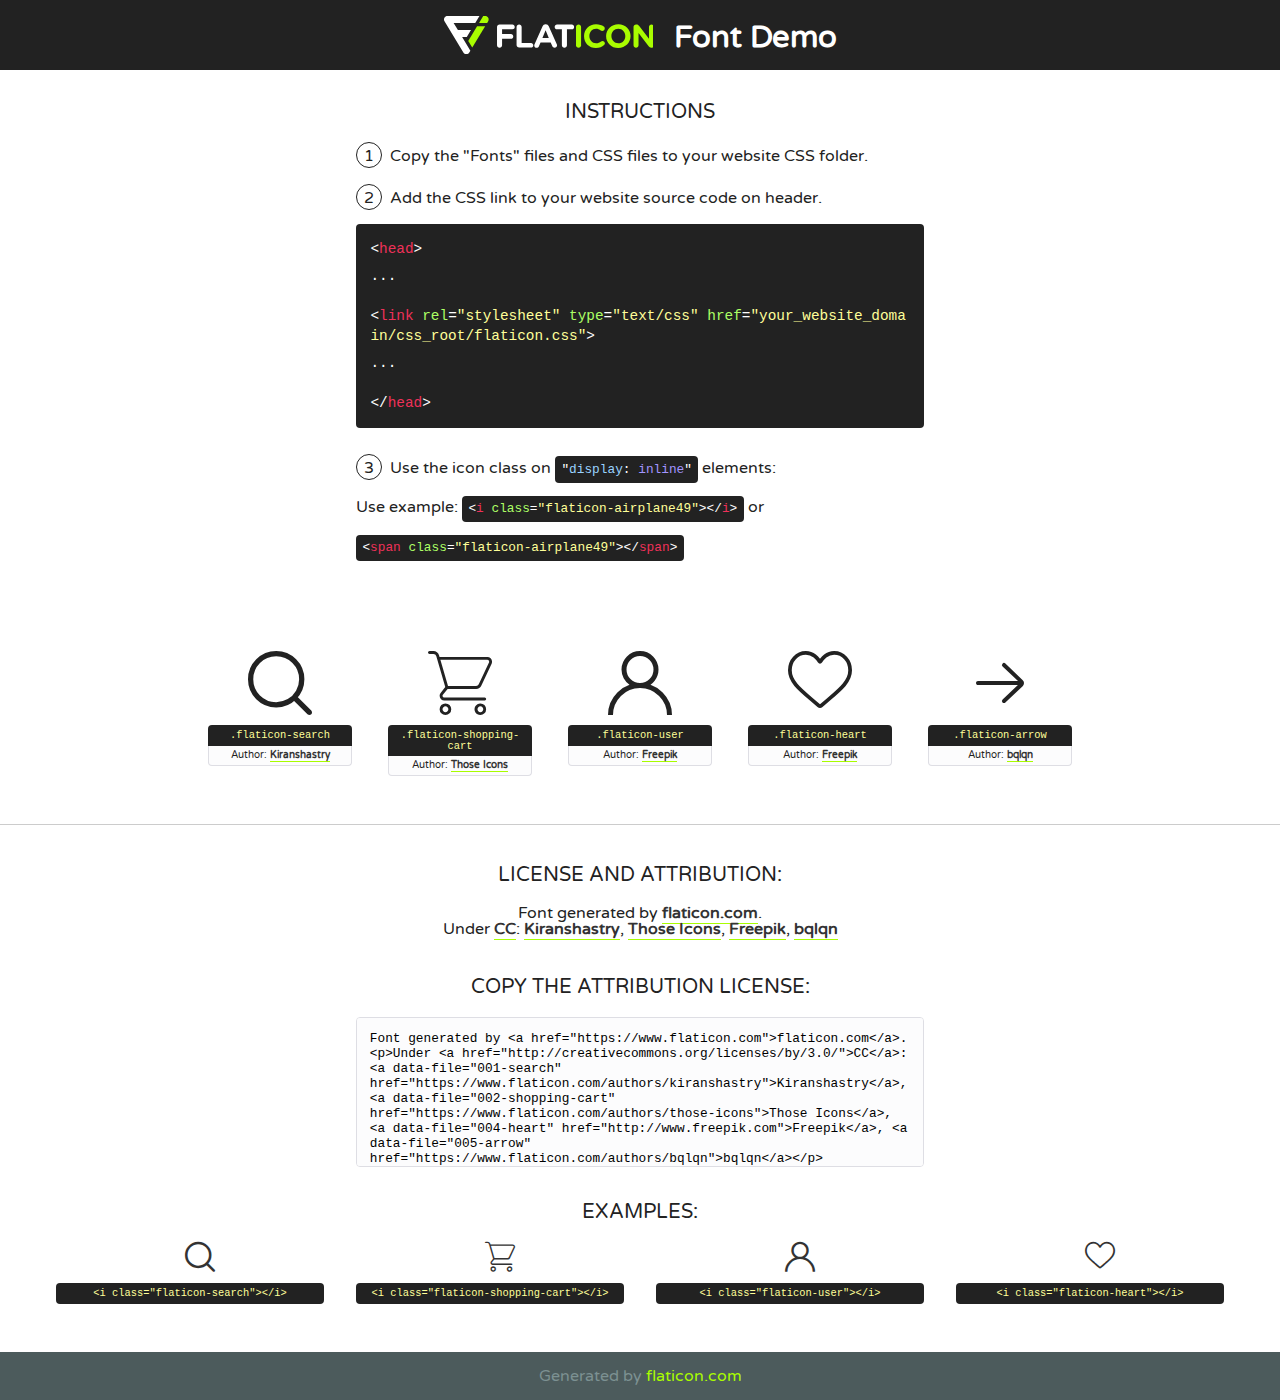
<file: assets/fonts/flaticon.html>
<!DOCTYPE html>
<!--
  Flaticon icon font: Flaticon
  Creation date: 19/04/2020 06:48
-->
<html>
<!DOCTYPE html>
<html>

<head>
    <title>Flaticon WebFont</title>
    <link href="http://fonts.googleapis.com/css?family=Varela+Round" rel="stylesheet" type="text/css" />
    <link rel="stylesheet" type="text/css" href="flaticon.css">
    <meta charset="UTF-8">
    <style>
    html, body, div, span, applet, object, iframe,
    h1, h2, h3, h4, h5, h6, p, blockquote, pre,
    a, abbr, acronym, address, big, cite, code,
    del, dfn, em, img, ins, kbd, q, s, samp,
    small, strike, strong, sub, sup, tt, var,
    b, u, i, center,
    dl, dt, dd, ol, ul, li,
    fieldset, form, label, legend,
    table, caption, tbody, tfoot, thead, tr, th, td,
    article, aside, canvas, details, embed, 
    figure, figcaption, footer, header, hgroup, 
    menu, nav, output, ruby, section, summary,
    time, mark, audio, video {
        margin: 0;
        padding: 0;
        border: 0;
        font-size: 100%;
        font: inherit;
        vertical-align: baseline;
    }
    /* HTML5 display-role reset for older browsers */
    article, aside, details, figcaption, figure, 
    footer, header, hgroup, menu, nav, section {
        display: block;
    }
    body {
        line-height: 1;
    }
    ol, ul {
        list-style: none;
    }
    blockquote, q {
        quotes: none;
    }
    blockquote:before, blockquote:after,
    q:before, q:after {
        content: '';
        content: none;
    }
    table {
        border-collapse: collapse;
        border-spacing: 0;
    }
    body {
        font-family: 'Varela Round', Helvetica, Arial, sans-serif;
        font-size: 16px;
        color: #222;
    }
    a {
        color: #333;
        border-bottom: 1px solid #a9fd00;
        font-weight: bold;
        text-decoration: none;
    }
    * {
        -moz-box-sizing: border-box;
        -webkit-box-sizing: border-box;
        box-sizing: border-box;
        margin: 0;
        padding: 0;
    }
    [class^="flaticon-"]:before, [class*=" flaticon-"]:before, [class^="flaticon-"]:after, [class*=" flaticon-"]:after {
        font-family: Flaticon;
        font-size: 30px;
        font-style: normal;
        margin-left: 20px;
        color: #333;
    }
    .wrapper {
        max-width: 600px;
        margin: auto;
        padding: 0 1em;
    }
    .title {
        font-size: 1.25em;
        text-align: center;
        margin-bottom: 1em;
        text-transform: uppercase;
    }
    header {
        text-align: center;
        background-color: #222;
        color: #fff;
        padding: 1em;
    }
    header .logo {
        width: 210px;
        height: 38px;
        display: inline-block;
        vertical-align: middle;
        margin-right: 1em;
        border: none;
    }
    header strong {
        font-size: 1.95em;
        font-weight: bold;
        vertical-align: middle;
        margin-top: 5px;
        display: inline-block;
    }
    .demo {
        margin: 2em auto;
        line-height: 1.25em;
    }
    .demo ul li {
        margin-bottom: 1em;
    }
    .demo ul li .num {
        color: #222;
        border-radius: 20px;
        display: inline-block;
        width: 26px;
        padding: 3px;
        height: 26px;
        text-align: center;
        margin-right: 0.5em;
        border: 1px solid #222;
    }
    .demo ul li code {
        background-color: #222;
        border-radius: 4px;
        padding: 0.25em 0.5em;
        display: inline-block;
        color: #fff;
        font-family: Consolas,Monaco,Lucida Console,Liberation Mono,DejaVu Sans Mono,Bitstream Vera Sans Mono,Courier New, monospace;
        font-weight: lighter;
        margin-top: 1em;
        font-size: 0.8em;
        word-break: break-all;
    }
    .demo ul li code.big {
        padding: 1em;
        font-size: 0.9em;
    }
    .demo ul li code .red {
        color: #EF3159;
    }
    .demo ul li code .green {
        color: #ACFF65;
    }
    .demo ul li code .yellow {
        color: #FFFF99;
    }
    .demo ul li code .blue {
        color: #99D3FF;
    }
    .demo ul li code .purple {
        color: #A295FF;
    }
    .demo ul li code .dots {
        margin-top: 0.5em;
        display: block;
    }
    #glyphs {
        border-bottom: 1px solid #ccc;
        padding: 2em 0;
        text-align: center;
    }
    .glyph {
        display: inline-block;
        width: 9em;
        margin: 1em;
        text-align: center;
        vertical-align: top;
        background: #FFF;
    }
    .glyph .glyph-icon {
        padding: 10px;
        display: block;
        font-family:"Flaticon";
        font-size: 64px;
        line-height: 1;
    }
    .glyph .glyph-icon:before {
        font-size: 64px;
        color: #222;
        margin-left: 0;
    }
    .class-name {
        font-size: 0.65em;
        background-color: #222;
        color: #fff;
        border-radius: 4px 4px 0 0;
        padding: 0.5em;
        color: #FFFF99;
        font-family: Consolas,Monaco,Lucida Console,Liberation Mono,DejaVu Sans Mono,Bitstream Vera Sans Mono,Courier New, monospace;
    }
    .author-name {
        font-size: 0.6em;
        background-color: #fcfcfd;
        border: 1px solid #DEDEE4;
        border-top: 0;
        border-radius: 0 0 4px 4px;
        padding: 0.5em;
    }
    .class-name:last-child {
        font-size: 10px;
        color:#888;
    }
    .class-name:last-child a {
        font-size: 10px;
        color:#555;
    }
    .class-name:last-child a:hover {
        color:#a9fd00;
    }
    .glyph > input {
        display: block;
        width: 100px;
        margin: 5px auto;
        text-align: center;
        font-size: 12px;
        cursor: text;
    }
    .glyph > input.icon-input {
        font-family:"Flaticon";
        font-size: 16px;
        margin-bottom: 10px;
    }
    .attribution .title {
        margin-top: 2em;
    }
    .attribution textarea {
        background-color: #fcfcfd;
        padding: 1em;
        border: none;
        box-shadow: none;
        border: 1px solid #DEDEE4;
        border-radius: 4px;
        resize: none;
        width: 100%;
        height: 150px;
        font-size: 0.8em;
        font-family: Consolas,Monaco,Lucida Console,Liberation Mono,DejaVu Sans Mono,Bitstream Vera Sans Mono,Courier New, monospace;
        -webkit-appearance: none;
    }
    .iconsuse {
        margin: 2em auto;
        text-align: center;
        max-width: 1200px;
    }
    .iconsuse:after {
        content: '';
        display: table;
        clear: both;
    }
    .iconsuse .image {
        float: left;
        width: 25%;
        padding: 0 1em;
    }
    .iconsuse .image p {
        margin-bottom: 1em;
    }
    .iconsuse .image span {
        display: block;
        font-size: 0.65em;
        background-color: #222;
        color: #fff;
        border-radius: 4px;
        padding: 0.5em;
        color: #FFFF99;
        margin-top: 1em;
        font-family: Consolas,Monaco,Lucida Console,Liberation Mono,DejaVu Sans Mono,Bitstream Vera Sans Mono,Courier New, monospace;
    }
    #footer {
        text-align: center;
        background-color: #4C5B5C;
        color: #7c9192;
        padding: 1em;
    }
    #footer a {
        border: none;
        color: #a9fd00;
        font-weight: normal;
    }
    @media (max-width: 960px) {
        .iconsuse .image {
            width: 50%;
        }
    }
    @media (max-width: 560px) {
        .iconsuse .image {
            width: 100%;
        }
    }
    </style>
</head>

<body class="characters-off">

    <header>
        <a href="https://www.flaticon.com" target="_blank" class="logo">
            <svg version="1.1" xmlns="http://www.w3.org/2000/svg" xmlns:xlink="http://www.w3.org/1999/xlink" xmlns:a="http://ns.adobe.com/AdobeSVGViewerExtensions/3.0/" viewBox="0 0 560.875 102.036" enable-background="new 0 0 560.875 102.036" xml:space="preserve">
                <defs>
                </defs>
                <g>
                    <g class="letters">
                        <path fill="#ffffff" d="M141.596,29.675c0-3.777,2.985-6.767,6.764-6.767h34.438c3.426,0,6.15,2.728,6.15,6.15
                        c0,3.43-2.724,6.149-6.15,6.149h-27.674v13.091h23.719c3.429,0,6.151,2.724,6.151,6.15c0,3.43-2.723,6.149-6.151,6.149h-23.719
                        v17.574c0,3.773-2.986,6.761-6.764,6.761c-3.779,0-6.764-2.989-6.764-6.761V29.675z"></path>
                        <path fill="#ffffff" d="M193.844,29.149c0-3.781,2.985-6.767,6.764-6.767c3.776,0,6.763,2.985,6.763,6.767v42.957h25.039
                        c3.426,0,6.149,2.726,6.149,6.153c0,3.425-2.723,6.15-6.149,6.15h-31.802c-3.779,0-6.764-2.986-6.764-6.768V29.149z"></path>
                        <path fill="#ffffff" d="M241.891,75.71l21.438-48.407c1.492-3.341,4.215-5.357,7.906-5.357h0.792
                        c3.686,0,6.323,2.017,7.815,5.357l21.439,48.407c0.436,0.967,0.701,1.845,0.701,2.723c0,3.602-2.809,6.501-6.414,6.501
                        c-3.161,0-5.269-1.845-6.499-4.655l-4.132-9.661h-27.059l-4.301,10.102c-1.144,2.631-3.426,4.214-6.237,4.214
                        c-3.517,0-6.24-2.81-6.24-6.325C241.1,77.64,241.451,76.677,241.891,75.71z M279.932,58.666l-8.521-20.297l-8.526,20.297H279.932
                        z"></path>
                        <path fill="#ffffff" d="M314.864,35.387H301.86c-3.429,0-6.239-2.813-6.239-6.238c0-3.429,2.811-6.24,6.239-6.24h39.533
                        c3.426,0,6.237,2.811,6.237,6.24c0,3.425-2.811,6.238-6.237,6.238h-13.001v42.785c0,3.773-2.99,6.761-6.764,6.761
                        c-3.779,0-6.764-2.989-6.764-6.761V35.387z"></path>
                        <path fill="#A9FD00" d="M352.615,29.149c0-3.781,2.985-6.767,6.767-6.767c3.774,0,6.761,2.985,6.761,6.767v49.024
                        c0,3.773-2.987,6.761-6.761,6.761c-3.781,0-6.767-2.989-6.767-6.761V29.149z"></path>
                        <path fill="#A9FD00" d="M374.132,53.836v-0.179c0-17.481,13.178-31.801,32.065-31.801c9.22,0,15.459,2.458,20.557,6.238
                        c1.402,1.054,2.637,2.985,2.637,5.357c0,3.692-2.985,6.59-6.681,6.59c-1.845,0-3.071-0.702-4.044-1.319
                        c-3.776-2.813-7.729-4.393-12.562-4.393c-10.364,0-17.831,8.611-17.831,19.154v0.173c0,10.542,7.291,19.329,17.831,19.329
                        c5.715,0,9.492-1.756,13.359-4.834c1.049-0.874,2.458-1.491,4.039-1.491c3.429,0,6.325,2.813,6.325,6.236
                        c0,2.106-1.056,3.78-2.282,4.834c-5.539,4.834-12.036,7.733-21.878,7.733C387.572,85.464,374.132,71.493,374.132,53.836z"></path>
                        <path fill="#A9FD00" d="M433.009,53.836v-0.179c0-17.481,13.79-31.801,32.766-31.801c18.981,0,32.592,14.143,32.592,31.628v0.173
                        c0,17.483-13.785,31.807-32.769,31.807C446.625,85.464,433.009,71.32,433.009,53.836z M484.224,53.836v-0.179
                        c0-10.539-7.725-19.326-18.626-19.326c-10.893,0-18.449,8.611-18.449,19.154v0.173c0,10.542,7.73,19.329,18.626,19.329
                        C476.676,72.986,484.224,64.378,484.224,53.836z"></path>
                        <path fill="#A9FD00" d="M506.233,29.321c0-3.774,2.99-6.763,6.767-6.763h1.401c3.252,0,5.183,1.583,7.029,3.953l26.093,34.265
                        V29.059c0-3.692,2.99-6.677,6.681-6.677c3.683,0,6.671,2.985,6.671,6.677v48.934c0,3.78-2.987,6.765-6.764,6.765h-0.436
                        c-3.257,0-5.188-1.581-7.034-3.953l-27.056-35.492v32.944c0,3.687-2.985,6.676-6.678,6.676c-3.683,0-6.673-2.989-6.673-6.676
                        V29.321z"></path>
                    </g>
                    <g class="insignia">
                        <path fill="#ffffff" d="M48.372,56.137h12.517l11.156-18.537H37.186L25.688,18.539h57.825L94.668,0H9.271
                        C5.925,0,2.842,1.801,1.198,4.716c-1.644,2.907-1.593,6.482,0.134,9.343l50.38,83.501c1.678,2.781,4.689,4.476,7.938,4.476
                        c3.246,0,6.257-1.695,7.935-4.476l2.898-4.804L48.372,56.137z"></path>
                        <g class="i">
                            <path fill="#A9FD00" d="M93.575,18.539h0.031v0.004l21.652,0.004l2.705-4.488c1.727-2.861,1.778-6.436,0.133-9.343
                            C116.454,1.801,113.371,0,110.026,0h-5.294L93.575,18.539z"></path>
                            <polygon fill="#A9FD00" points="88.291,27.356 64.725,66.486 75.519,84.404 109.942,27.356"></polygon>
                        </g>
                    </g>
                </g>
            </svg>
        </a>
        <strong>Font Demo</strong>
    </header>


    <section class="demo wrapper">

        <p class="title">Instructions</p>

        <ul>
            <li>
                <span class="num">1</span>Copy the "Fonts" files and CSS files to your website CSS folder.
            </li>
            <li>
                <span class="num">2</span>Add the CSS link to your website source code on header.
                <code class="big">
                    &lt;<span class="red">head</span>&gt;
                    <br/><span class="dots">...</span>
                    <br/>&lt;<span class="red">link</span> <span class="green">rel</span>=<span class="yellow">"stylesheet"</span> <span class="green">type</span>=<span class="yellow">"text/css"</span> <span class="green">href</span>=<span class="yellow">"your_website_domain/css_root/flaticon.css"</span>&gt;
                    <br/><span class="dots">...</span>
                    <br/>&lt;/<span class="red">head</span>&gt;
                </code>
            </li>

            <li>
                <p>
                    <span class="num">3</span>Use the icon class on <code>"<span class="blue">display</span>:<span class="purple"> inline</span>"</code> elements:
                    <br />
                    Use example: <code>&lt;<span class="red">i</span> <span class="green">class</span>=<span class="yellow">&quot;flaticon-airplane49&quot;</span>&gt;&lt;/<span class="red">i</span>&gt;</code> or <code>&lt;<span class="red">span</span> <span class="green">class</span>=<span class="yellow">&quot;flaticon-airplane49&quot;</span>&gt;&lt;/<span class="red">span</span>&gt;</code>
            </li>
        </ul>

    </section>




   <section id="glyphs">          
    
      
        <div class="glyph"><div class="glyph-icon flaticon-search"></div>
            <div class="class-name">.flaticon-search</div>
            <div class="author-name">Author: <a data-file="001-search" href="https://www.flaticon.com/authors/kiranshastry">Kiranshastry</a> </div> 
        </div>        
        
        <div class="glyph"><div class="glyph-icon flaticon-shopping-cart"></div>
            <div class="class-name">.flaticon-shopping-cart</div>
            <div class="author-name">Author: <a data-file="002-shopping-cart" href="https://www.flaticon.com/authors/those-icons">Those Icons</a> </div> 
        </div>        
        
        <div class="glyph"><div class="glyph-icon flaticon-user"></div>
            <div class="class-name">.flaticon-user</div>
            <div class="author-name">Author: <a data-file="003-user" href="http://www.freepik.com">Freepik</a> </div> 
        </div>        
        
        <div class="glyph"><div class="glyph-icon flaticon-heart"></div>
            <div class="class-name">.flaticon-heart</div>
            <div class="author-name">Author: <a data-file="004-heart" href="http://www.freepik.com">Freepik</a> </div> 
        </div>        
        
        <div class="glyph"><div class="glyph-icon flaticon-arrow"></div>
            <div class="class-name">.flaticon-arrow</div>
            <div class="author-name">Author: <a data-file="005-arrow" href="https://www.flaticon.com/authors/bqlqn">bqlqn</a> </div> 
        </div>        
        

    </section>



    <section class="attribution wrapper"   style="text-align:center;">

      <div class="title">License and attribution:</div><div class="attrDiv">Font generated by <a href="https://www.flaticon.com">flaticon.com</a>. <div><p>Under <a href="http://creativecommons.org/licenses/by/3.0/">CC</a>: <a data-file="001-search" href="https://www.flaticon.com/authors/kiranshastry">Kiranshastry</a>, <a data-file="002-shopping-cart" href="https://www.flaticon.com/authors/those-icons">Those Icons</a>, <a data-file="004-heart" href="http://www.freepik.com">Freepik</a>, <a data-file="005-arrow" href="https://www.flaticon.com/authors/bqlqn">bqlqn</a></p>  </div>
      </div>
      <div class="title">Copy the Attribution License:</div>

    <textarea onclick="this.focus();this.select();">Font generated by &lt;a href=&quot;https://www.flaticon.com&quot;&gt;flaticon.com&lt;/a&gt;. <p>Under <a href="http://creativecommons.org/licenses/by/3.0/">CC</a>: <a data-file="001-search" href="https://www.flaticon.com/authors/kiranshastry">Kiranshastry</a>, <a data-file="002-shopping-cart" href="https://www.flaticon.com/authors/those-icons">Those Icons</a>, <a data-file="004-heart" href="http://www.freepik.com">Freepik</a>, <a data-file="005-arrow" href="https://www.flaticon.com/authors/bqlqn">bqlqn</a></p>  
     </textarea>

    </section>

    <section class="iconsuse">

          <div class="title">Examples:</div>            
             
            <div class="image">
                <p>
                    <i class="glyph-icon flaticon-search"></i> 
                    <span>&lt;i class=&quot;flaticon-search&quot;&gt;&lt;/i&gt;</span>
                </p>
            </div>
            
            <div class="image">
                <p>
                    <i class="glyph-icon flaticon-shopping-cart"></i> 
                    <span>&lt;i class=&quot;flaticon-shopping-cart&quot;&gt;&lt;/i&gt;</span>
                </p>
            </div>
            
            <div class="image">
                <p>
                    <i class="glyph-icon flaticon-user"></i> 
                    <span>&lt;i class=&quot;flaticon-user&quot;&gt;&lt;/i&gt;</span>
                </p>
            </div>
            
            <div class="image">
                <p>
                    <i class="glyph-icon flaticon-heart"></i> 
                    <span>&lt;i class=&quot;flaticon-heart&quot;&gt;&lt;/i&gt;</span>
                </p>
            </div>
                       
        </div>
                            
    </section>

<div id="footer">
    <div>Generated by <a href="https://www.flaticon.com">flaticon.com</a>
    </div>
</div>



</body>
</html>
</file>
<file: assets/css/flaticon.css>
/*
  	Flaticon icon font: Flaticon
  	Creation date: 19/04/2020 06:48
  	*/

@font-face {
  font-family: "Flaticon";
  src: url("../fonts/Flaticon.eot");
  src: url("../fonts/Flaticon.eot?#iefix") format("embedded-opentype"),
       url("../fonts/Flaticon.woff2") format("woff2"),
       url("../fonts/Flaticon.woff") format("woff"),
       url("../fonts/Flaticon.ttf") format("truetype"),
       url("../fonts/Flaticon.svg#Flaticon") format("svg");
  font-weight: normal;
  font-style: normal;
}

@media screen and (-webkit-min-device-pixel-ratio:0) {
  @font-face {
    font-family: "Flaticon";
    src: url("../fonts/Flaticon.svg#Flaticon") format("svg");
  }
}

[class^="flaticon-"]:before, [class*=" flaticon-"]:before,
[class^="flaticon-"]:after, [class*=" flaticon-"]:after {   
  font-family: Flaticon;
font-style: normal;
}

.flaticon-search:before { content: "\f100"; }
.flaticon-shopping-cart:before { content: "\f101"; }
.flaticon-user:before { content: "\f102"; }
.flaticon-heart:before { content: "\f103"; }
.flaticon-arrow:before { content: "\f104"; }
</file>
<file: assets/css/themify-icons.css>
@font-face {
	font-family: 'themify';
	src:url('../fonts/themify.eot?-fvbane');


	src:url('../fonts/themify.eot?#iefix-fvbane') format('embedded-opentype'),
		url('../fonts/themify.woff?-fvbane') format('woff'),
		url('../fonts/themify.ttf?-fvbane') format('truetype'),
		url('../fonts/themify.svg?-fvbane#themify') format('svg');
	font-weight: normal;
	font-style: normal;
}

[class^="ti-"], [class*=" ti-"] {
	font-family: 'themify';
	speak: none;
	font-style: normal;
	font-weight: normal;
	font-variant: normal;
	text-transform: none;
	line-height: 1;

	/* Better Font Rendering =========== */
	-webkit-font-smoothing: antialiased;
	-moz-osx-font-smoothing: grayscale;
}

.ti-wand:before {
	content: "\e600";
}
.ti-volume:before {
	content: "\e601";
}
.ti-user:before {
	content: "\e602";
}
.ti-unlock:before {
	content: "\e603";
}
.ti-unlink:before {
	content: "\e604";
}
.ti-trash:before {
	content: "\e605";
}
.ti-thought:before {
	content: "\e606";
}
.ti-target:before {
	content: "\e607";
}
.ti-tag:before {
	content: "\e608";
}
.ti-tablet:before {
	content: "\e609";
}
.ti-star:before {
	content: "\e60a";
}
.ti-spray:before {
	content: "\e60b";
}
.ti-signal:before {
	content: "\e60c";
}
.ti-shopping-cart:before {
	content: "\e60d";
}
.ti-shopping-cart-full:before {
	content: "\e60e";
}
.ti-settings:before {
	content: "\e60f";
}
.ti-search:before {
	content: "\e610";
}
.ti-zoom-in:before {
	content: "\e611";
}
.ti-zoom-out:before {
	content: "\e612";
}
.ti-cut:before {
	content: "\e613";
}
.ti-ruler:before {
	content: "\e614";
}
.ti-ruler-pencil:before {
	content: "\e615";
}
.ti-ruler-alt:before {
	content: "\e616";
}
.ti-bookmark:before {
	content: "\e617";
}
.ti-bookmark-alt:before {
	content: "\e618";
}
.ti-reload:before {
	content: "\e619";
}
.ti-plus:before {
	content: "\e61a";
}
.ti-pin:before {
	content: "\e61b";
}
.ti-pencil:before {
	content: "\e61c";
}
.ti-pencil-alt:before {
	content: "\e61d";
}
.ti-paint-roller:before {
	content: "\e61e";
}
.ti-paint-bucket:before {
	content: "\e61f";
}
.ti-na:before {
	content: "\e620";
}
.ti-mobile:before {
	content: "\e621";
}
.ti-minus:before {
	content: "\e622";
}
.ti-medall:before {
	content: "\e623";
}
.ti-medall-alt:before {
	content: "\e624";
}
.ti-marker:before {
	content: "\e625";
}
.ti-marker-alt:before {
	content: "\e626";
}
.ti-arrow-up:before {
	content: "\e627";
}
.ti-arrow-right:before {
	content: "\e628";
}
.ti-arrow-left:before {
	content: "\e629";
}
.ti-arrow-down:before {
	content: "\e62a";
}
.ti-lock:before {
	content: "\e62b";
}
.ti-location-arrow:before {
	content: "\e62c";
}
.ti-link:before {
	content: "\e62d";
}
.ti-layout:before {
	content: "\e62e";
}
.ti-layers:before {
	content: "\e62f";
}
.ti-layers-alt:before {
	content: "\e630";
}
.ti-key:before {
	content: "\e631";
}
.ti-import:before {
	content: "\e632";
}
.ti-image:before {
	content: "\e633";
}
.ti-heart:before {
	content: "\e634";
}
.ti-heart-broken:before {
	content: "\e635";
}
.ti-hand-stop:before {
	content: "\e636";
}
.ti-hand-open:before {
	content: "\e637";
}
.ti-hand-drag:before {
	content: "\e638";
}
.ti-folder:before {
	content: "\e639";
}
.ti-flag:before {
	content: "\e63a";
}
.ti-flag-alt:before {
	content: "\e63b";
}
.ti-flag-alt-2:before {
	content: "\e63c";
}
.ti-eye:before {
	content: "\e63d";
}
.ti-export:before {
	content: "\e63e";
}
.ti-exchange-vertical:before {
	content: "\e63f";
}
.ti-desktop:before {
	content: "\e640";
}
.ti-cup:before {
	content: "\e641";
}
.ti-crown:before {
	content: "\e642";
}
.ti-comments:before {
	content: "\e643";
}
.ti-comment:before {
	content: "\e644";
}
.ti-comment-alt:before {
	content: "\e645";
}
.ti-close:before {
	content: "\e646";
}
.ti-clip:before {
	content: "\e647";
}
.ti-angle-up:before {
	content: "\e648";
}
.ti-angle-right:before {
	content: "\e649";
}
.ti-angle-left:before {
	content: "\e64a";
}
.ti-angle-down:before {
	content: "\e64b";
}
.ti-check:before {
	content: "\e64c";
}
.ti-check-box:before {
	content: "\e64d";
}
.ti-camera:before {
	content: "\e64e";
}
.ti-announcement:before {
	content: "\e64f";
}
.ti-brush:before {
	content: "\e650";
}
.ti-briefcase:before {
	content: "\e651";
}
.ti-bolt:before {
	content: "\e652";
}
.ti-bolt-alt:before {
	content: "\e653";
}
.ti-blackboard:before {
	content: "\e654";
}
.ti-bag:before {
	content: "\e655";
}
.ti-move:before {
	content: "\e656";
}
.ti-arrows-vertical:before {
	content: "\e657";
}
.ti-arrows-horizontal:before {
	content: "\e658";
}
.ti-fullscreen:before {
	content: "\e659";
}
.ti-arrow-top-right:before {
	content: "\e65a";
}
.ti-arrow-top-left:before {
	content: "\e65b";
}
.ti-arrow-circle-up:before {
	content: "\e65c";
}
.ti-arrow-circle-right:before {
	content: "\e65d";
}
.ti-arrow-circle-left:before {
	content: "\e65e";
}
.ti-arrow-circle-down:before {
	content: "\e65f";
}
.ti-angle-double-up:before {
	content: "\e660";
}
.ti-angle-double-right:before {
	content: "\e661";
}
.ti-angle-double-left:before {
	content: "\e662";
}
.ti-angle-double-down:before {
	content: "\e663";
}
.ti-zip:before {
	content: "\e664";
}
.ti-world:before {
	content: "\e665";
}
.ti-wheelchair:before {
	content: "\e666";
}
.ti-view-list:before {
	content: "\e667";
}
.ti-view-list-alt:before {
	content: "\e668";
}
.ti-view-grid:before {
	content: "\e669";
}
.ti-uppercase:before {
	content: "\e66a";
}
.ti-upload:before {
	content: "\e66b";
}
.ti-underline:before {
	content: "\e66c";
}
.ti-truck:before {
	content: "\e66d";
}
.ti-timer:before {
	content: "\e66e";
}
.ti-ticket:before {
	content: "\e66f";
}
.ti-thumb-up:before {
	content: "\e670";
}
.ti-thumb-down:before {
	content: "\e671";
}
.ti-text:before {
	content: "\e672";
}
.ti-stats-up:before {
	content: "\e673";
}
.ti-stats-down:before {
	content: "\e674";
}
.ti-split-v:before {
	content: "\e675";
}
.ti-split-h:before {
	content: "\e676";
}
.ti-smallcap:before {
	content: "\e677";
}
.ti-shine:before {
	content: "\e678";
}
.ti-shift-right:before {
	content: "\e679";
}
.ti-shift-left:before {
	content: "\e67a";
}
.ti-shield:before {
	content: "\e67b";
}
.ti-notepad:before {
	content: "\e67c";
}
.ti-server:before {
	content: "\e67d";
}
.ti-quote-right:before {
	content: "\e67e";
}
.ti-quote-left:before {
	content: "\e67f";
}
.ti-pulse:before {
	content: "\e680";
}
.ti-printer:before {
	content: "\e681";
}
.ti-power-off:before {
	content: "\e682";
}
.ti-plug:before {
	content: "\e683";
}
.ti-pie-chart:before {
	content: "\e684";
}
.ti-paragraph:before {
	content: "\e685";
}
.ti-panel:before {
	content: "\e686";
}
.ti-package:before {
	content: "\e687";
}
.ti-music:before {
	content: "\e688";
}
.ti-music-alt:before {
	content: "\e689";
}
.ti-mouse:before {
	content: "\e68a";
}
.ti-mouse-alt:before {
	content: "\e68b";
}
.ti-money:before {
	content: "\e68c";
}
.ti-microphone:before {
	content: "\e68d";
}
.ti-menu:before {
	content: "\e68e";
}
.ti-menu-alt:before {
	content: "\e68f";
}
.ti-map:before {
	content: "\e690";
}
.ti-map-alt:before {
	content: "\e691";
}
.ti-loop:before {
	content: "\e692";
}
.ti-location-pin:before {
	content: "\e693";
}
.ti-list:before {
	content: "\e694";
}
.ti-light-bulb:before {
	content: "\e695";
}
.ti-Italic:before {
	content: "\e696";
}
.ti-info:before {
	content: "\e697";
}
.ti-infinite:before {
	content: "\e698";
}
.ti-id-badge:before {
	content: "\e699";
}
.ti-hummer:before {
	content: "\e69a";
}
.ti-home:before {
	content: "\e69b";
}
.ti-help:before {
	content: "\e69c";
}
.ti-headphone:before {
	content: "\e69d";
}
.ti-harddrives:before {
	content: "\e69e";
}
.ti-harddrive:before {
	content: "\e69f";
}
.ti-gift:before {
	content: "\e6a0";
}
.ti-game:before {
	content: "\e6a1";
}
.ti-filter:before {
	content: "\e6a2";
}
.ti-files:before {
	content: "\e6a3";
}
.ti-file:before {
	content: "\e6a4";
}
.ti-eraser:before {
	content: "\e6a5";
}
.ti-envelope:before {
	content: "\e6a6";
}
.ti-download:before {
	content: "\e6a7";
}
.ti-direction:before {
	content: "\e6a8";
}
.ti-direction-alt:before {
	content: "\e6a9";
}
.ti-dashboard:before {
	content: "\e6aa";
}
.ti-control-stop:before {
	content: "\e6ab";
}
.ti-control-shuffle:before {
	content: "\e6ac";
}
.ti-control-play:before {
	content: "\e6ad";
}
.ti-control-pause:before {
	content: "\e6ae";
}
.ti-control-forward:before {
	content: "\e6af";
}
.ti-control-backward:before {
	content: "\e6b0";
}
.ti-cloud:before {
	content: "\e6b1";
}
.ti-cloud-up:before {
	content: "\e6b2";
}
.ti-cloud-down:before {
	content: "\e6b3";
}
.ti-clipboard:before {
	content: "\e6b4";
}
.ti-car:before {
	content: "\e6b5";
}
.ti-calendar:before {
	content: "\e6b6";
}
.ti-book:before {
	content: "\e6b7";
}
.ti-bell:before {
	content: "\e6b8";
}
.ti-basketball:before {
	content: "\e6b9";
}
.ti-bar-chart:before {
	content: "\e6ba";
}
.ti-bar-chart-alt:before {
	content: "\e6bb";
}
.ti-back-right:before {
	content: "\e6bc";
}
.ti-back-left:before {
	content: "\e6bd";
}
.ti-arrows-corner:before {
	content: "\e6be";
}
.ti-archive:before {
	content: "\e6bf";
}
.ti-anchor:before {
	content: "\e6c0";
}
.ti-align-right:before {
	content: "\e6c1";
}
.ti-align-left:before {
	content: "\e6c2";
}
.ti-align-justify:before {
	content: "\e6c3";
}
.ti-align-center:before {
	content: "\e6c4";
}
.ti-alert:before {
	content: "\e6c5";
}
.ti-alarm-clock:before {
	content: "\e6c6";
}
.ti-agenda:before {
	content: "\e6c7";
}
.ti-write:before {
	content: "\e6c8";
}
.ti-window:before {
	content: "\e6c9";
}
.ti-widgetized:before {
	content: "\e6ca";
}
.ti-widget:before {
	content: "\e6cb";
}
.ti-widget-alt:before {
	content: "\e6cc";
}
.ti-wallet:before {
	content: "\e6cd";
}
.ti-video-clapper:before {
	content: "\e6ce";
}
.ti-video-camera:before {
	content: "\e6cf";
}
.ti-vector:before {
	content: "\e6d0";
}
.ti-themify-logo:before {
	content: "\e6d1";
}
.ti-themify-favicon:before {
	content: "\e6d2";
}
.ti-themify-favicon-alt:before {
	content: "\e6d3";
}
.ti-support:before {
	content: "\e6d4";
}
.ti-stamp:before {
	content: "\e6d5";
}
.ti-split-v-alt:before {
	content: "\e6d6";
}
.ti-slice:before {
	content: "\e6d7";
}
.ti-shortcode:before {
	content: "\e6d8";
}
.ti-shift-right-alt:before {
	content: "\e6d9";
}
.ti-shift-left-alt:before {
	content: "\e6da";
}
.ti-ruler-alt-2:before {
	content: "\e6db";
}
.ti-receipt:before {
	content: "\e6dc";
}
.ti-pin2:before {
	content: "\e6dd";
}
.ti-pin-alt:before {
	content: "\e6de";
}
.ti-pencil-alt2:before {
	content: "\e6df";
}
.ti-palette:before {
	content: "\e6e0";
}
.ti-more:before {
	content: "\e6e1";
}
.ti-more-alt:before {
	content: "\e6e2";
}
.ti-microphone-alt:before {
	content: "\e6e3";
}
.ti-magnet:before {
	content: "\e6e4";
}
.ti-line-double:before {
	content: "\e6e5";
}
.ti-line-dotted:before {
	content: "\e6e6";
}
.ti-line-dashed:before {
	content: "\e6e7";
}
.ti-layout-width-full:before {
	content: "\e6e8";
}
.ti-layout-width-default:before {
	content: "\e6e9";
}
.ti-layout-width-default-alt:before {
	content: "\e6ea";
}
.ti-layout-tab:before {
	content: "\e6eb";
}
.ti-layout-tab-window:before {
	content: "\e6ec";
}
.ti-layout-tab-v:before {
	content: "\e6ed";
}
.ti-layout-tab-min:before {
	content: "\e6ee";
}
.ti-layout-slider:before {
	content: "\e6ef";
}
.ti-layout-slider-alt:before {
	content: "\e6f0";
}
.ti-layout-sidebar-right:before {
	content: "\e6f1";
}
.ti-layout-sidebar-none:before {
	content: "\e6f2";
}
.ti-layout-sidebar-left:before {
	content: "\e6f3";
}
.ti-layout-placeholder:before {
	content: "\e6f4";
}
.ti-layout-menu:before {
	content: "\e6f5";
}
.ti-layout-menu-v:before {
	content: "\e6f6";
}
.ti-layout-menu-separated:before {
	content: "\e6f7";
}
.ti-layout-menu-full:before {
	content: "\e6f8";
}
.ti-layout-media-right-alt:before {
	content: "\e6f9";
}
.ti-layout-media-right:before {
	content: "\e6fa";
}
.ti-layout-media-overlay:before {
	content: "\e6fb";
}
.ti-layout-media-overlay-alt:before {
	content: "\e6fc";
}
.ti-layout-media-overlay-alt-2:before {
	content: "\e6fd";
}
.ti-layout-media-left-alt:before {
	content: "\e6fe";
}
.ti-layout-media-left:before {
	content: "\e6ff";
}
.ti-layout-media-center-alt:before {
	content: "\e700";
}
.ti-layout-media-center:before {
	content: "\e701";
}
.ti-layout-list-thumb:before {
	content: "\e702";
}
.ti-layout-list-thumb-alt:before {
	content: "\e703";
}
.ti-layout-list-post:before {
	content: "\e704";
}
.ti-layout-list-large-image:before {
	content: "\e705";
}
.ti-layout-line-solid:before {
	content: "\e706";
}
.ti-layout-grid4:before {
	content: "\e707";
}
.ti-layout-grid3:before {
	content: "\e708";
}
.ti-layout-grid2:before {
	content: "\e709";
}
.ti-layout-grid2-thumb:before {
	content: "\e70a";
}
.ti-layout-cta-right:before {
	content: "\e70b";
}
.ti-layout-cta-left:before {
	content: "\e70c";
}
.ti-layout-cta-center:before {
	content: "\e70d";
}
.ti-layout-cta-btn-right:before {
	content: "\e70e";
}
.ti-layout-cta-btn-left:before {
	content: "\e70f";
}
.ti-layout-column4:before {
	content: "\e710";
}
.ti-layout-column3:before {
	content: "\e711";
}
.ti-layout-column2:before {
	content: "\e712";
}
.ti-layout-accordion-separated:before {
	content: "\e713";
}
.ti-layout-accordion-merged:before {
	content: "\e714";
}
.ti-layout-accordion-list:before {
	content: "\e715";
}
.ti-ink-pen:before {
	content: "\e716";
}
.ti-info-alt:before {
	content: "\e717";
}
.ti-help-alt:before {
	content: "\e718";
}
.ti-headphone-alt:before {
	content: "\e719";
}
.ti-hand-point-up:before {
	content: "\e71a";
}
.ti-hand-point-right:before {
	content: "\e71b";
}
.ti-hand-point-left:before {
	content: "\e71c";
}
.ti-hand-point-down:before {
	content: "\e71d";
}
.ti-gallery:before {
	content: "\e71e";
}
.ti-face-smile:before {
	content: "\e71f";
}
.ti-face-sad:before {
	content: "\e720";
}
.ti-credit-card:before {
	content: "\e721";
}
.ti-control-skip-forward:before {
	content: "\e722";
}
.ti-control-skip-backward:before {
	content: "\e723";
}
.ti-control-record:before {
	content: "\e724";
}
.ti-control-eject:before {
	content: "\e725";
}
.ti-comments-smiley:before {
	content: "\e726";
}
.ti-brush-alt:before {
	content: "\e727";
}
.ti-youtube:before {
	content: "\e728";
}
.ti-vimeo:before {
	content: "\e729";
}
.ti-twitter:before {
	content: "\e72a";
}
.ti-time:before {
	content: "\e72b";
}
.ti-tumblr:before {
	content: "\e72c";
}
.ti-skype:before {
	content: "\e72d";
}
.ti-share:before {
	content: "\e72e";
}
.ti-share-alt:before {
	content: "\e72f";
}
.ti-rocket:before {
	content: "\e730";
}
.ti-pinterest:before {
	content: "\e731";
}
.ti-new-window:before {
	content: "\e732";
}
.ti-microsoft:before {
	content: "\e733";
}
.ti-list-ol:before {
	content: "\e734";
}
.ti-linkedin:before {
	content: "\e735";
}
.ti-layout-sidebar-2:before {
	content: "\e736";
}
.ti-layout-grid4-alt:before {
	content: "\e737";
}
.ti-layout-grid3-alt:before {
	content: "\e738";
}
.ti-layout-grid2-alt:before {
	content: "\e739";
}
.ti-layout-column4-alt:before {
	content: "\e73a";
}
.ti-layout-column3-alt:before {
	content: "\e73b";
}
.ti-layout-column2-alt:before {
	content: "\e73c";
}
.ti-instagram:before {
	content: "\e73d";
}
.ti-google:before {
	content: "\e73e";
}
.ti-github:before {
	content: "\e73f";
}
.ti-flickr:before {
	content: "\e740";
}
.ti-facebook:before {
	content: "\e741";
}
.ti-dropbox:before {
	content: "\e742";
}
.ti-dribbble:before {
	content: "\e743";
}
.ti-apple:before {
	content: "\e744";
}
.ti-android:before {
	content: "\e745";
}
.ti-save:before {
	content: "\e746";
}
.ti-save-alt:before {
	content: "\e747";
}
.ti-yahoo:before {
	content: "\e748";
}
.ti-wordpress:before {
	content: "\e749";
}
.ti-vimeo-alt:before {
	content: "\e74a";
}
.ti-twitter-alt:before {
	content: "\e74b";
}
.ti-tumblr-alt:before {
	content: "\e74c";
}
.ti-trello:before {
	content: "\e74d";
}
.ti-stack-overflow:before {
	content: "\e74e";
}
.ti-soundcloud:before {
	content: "\e74f";
}
.ti-sharethis:before {
	content: "\e750";
}
.ti-sharethis-alt:before {
	content: "\e751";
}
.ti-reddit:before {
	content: "\e752";
}
.ti-pinterest-alt:before {
	content: "\e753";
}
.ti-microsoft-alt:before {
	content: "\e754";
}
.ti-linux:before {
	content: "\e755";
}
.ti-jsfiddle:before {
	content: "\e756";
}
.ti-joomla:before {
	content: "\e757";
}
.ti-html5:before {
	content: "\e758";
}
.ti-flickr-alt:before {
	content: "\e759";
}
.ti-email:before {
	content: "\e75a";
}
.ti-drupal:before {
	content: "\e75b";
}
.ti-dropbox-alt:before {
	content: "\e75c";
}
.ti-css3:before {
	content: "\e75d";
}
.ti-rss:before {
	content: "\e75e";
}
.ti-rss-alt:before {
	content: "\e75f";
}
</file>
<file: assets/css/nice-select.css>
.nice-select {
  -webkit-tap-highlight-color: transparent;
  background-color: #fff;
  border-radius: 5px;
  border: solid 1px #e8e8e8;
  box-sizing: border-box;
  clear: both;
  cursor: pointer;
  display: block;
  float: left;
  font-family: inherit;
  font-size: 14px;
  font-weight: normal;
  height: 42px;
  line-height: 40px;
  outline: none;
  padding-left: 18px;
  padding-right: 30px;
  position: relative;
  text-align: left !important;
  -webkit-transition: all 0.2s ease-in-out;
  transition: all 0.2s ease-in-out;
  -webkit-user-select: none;
     -moz-user-select: none;
      -ms-user-select: none;
          user-select: none;
  white-space: nowrap;
  width: auto; }
  .nice-select:hover {
    border-color: #dbdbdb; }
  .nice-select:active, .nice-select.open, .nice-select:focus {
    border-color: #999; }
  .nice-select:after {
    border-bottom: 2px solid #999;
    border-right: 2px solid #999;
    content: '';
    display: block;
    height: 5px;
    margin-top: -4px;
    pointer-events: none;
    position: absolute;
    right: 12px;
    top: 50%;
    -webkit-transform-origin: 66% 66%;
        -ms-transform-origin: 66% 66%;
            transform-origin: 66% 66%;
    -webkit-transform: rotate(45deg);
        -ms-transform: rotate(45deg);
            transform: rotate(45deg);
    -webkit-transition: all 0.15s ease-in-out;
    transition: all 0.15s ease-in-out;
    width: 5px; }
  .nice-select.open:after {
    -webkit-transform: rotate(-135deg);
        -ms-transform: rotate(-135deg);
            transform: rotate(-135deg); }
  .nice-select.open .list {
    opacity: 1;
    pointer-events: auto;
    -webkit-transform: scale(1) translateY(0);
        -ms-transform: scale(1) translateY(0);
            transform: scale(1) translateY(0); }
  .nice-select.disabled {
    border-color: #ededed;
    color: #999;
    pointer-events: none; }
    .nice-select.disabled:after {
      border-color: #cccccc; }
  .nice-select.wide {
    width: 100%; }
    .nice-select.wide .list {
      left: 0 !important;
      right: 0 !important; }
  .nice-select.right {
    float: right; }
    .nice-select.right .list {
      left: auto;
      right: 0; }
  .nice-select.small {
    font-size: 12px;
    height: 36px;
    line-height: 34px; }
    .nice-select.small:after {
      height: 4px;
      width: 4px; }
    .nice-select.small .option {
      line-height: 34px;
      min-height: 34px; }
  .nice-select .list {
    background-color: #fff;
    border-radius: 5px;
    box-shadow: 0 0 0 1px rgba(68, 68, 68, 0.11);
    box-sizing: border-box;
    margin-top: 4px;
    opacity: 0;
    overflow: hidden;
    padding: 0;
    pointer-events: none;
    position: absolute;
    top: 100%;
    left: 0;
    -webkit-transform-origin: 50% 0;
        -ms-transform-origin: 50% 0;
            transform-origin: 50% 0;
    -webkit-transform: scale(0.75) translateY(-21px);
        -ms-transform: scale(0.75) translateY(-21px);
            transform: scale(0.75) translateY(-21px);
    -webkit-transition: all 0.2s cubic-bezier(0.5, 0, 0, 1.25), opacity 0.15s ease-out;
    transition: all 0.2s cubic-bezier(0.5, 0, 0, 1.25), opacity 0.15s ease-out;
    z-index: 9; }
    .nice-select .list:hover .option:not(:hover) {
      background-color: transparent !important; }
  .nice-select .option {
    cursor: pointer;
    font-weight: 400;
    line-height: 40px;
    list-style: none;
    min-height: 40px;
    outline: none;
    padding-left: 18px;
    padding-right: 29px;
    text-align: left;
    -webkit-transition: all 0.2s;
    transition: all 0.2s; }
    .nice-select .option:hover, .nice-select .option.focus, .nice-select .option.selected.focus {
      background-color: #f6f6f6; }
    .nice-select .option.selected {
      font-weight: bold; }
    .nice-select .option.disabled {
      background-color: transparent;
      color: #999;
      cursor: default; }

.no-csspointerevents .nice-select .list {
  display: none; }

.no-csspointerevents .nice-select.open .list {
  display: block; }
</file>
<file: assets/css/style.css>
@import url('https://fonts.googleapis.com/css2?family=Hind+Siliguri:wght@300;400;500;600&display=swap');@import url("https://fonts.googleapis.com/css?family=Josefin+Sans:200,300,400,500,600,700|Roboto:100,300,400,500,700&display=swap");.white-bg{background:#ffffff}.gray-bg{background:#f5f5f5}.gray-bg{background:#f7f7fd}.white-bg{background:#fff}.black-bg{background:#16161a}.theme-bg{background:#ff2020}.brand-bg{background:#f1f4fa}.testimonial-bg{background:#f9fafc}.white-color{color:#fff}.black-color{color:#16161a}.theme-color{color:#ff2020}.boxed-btn{background:#fff;color:#fff !important;display:inline-block;padding:18px 44px;font-family:"Josefin Sans",sans-serif;font-size:14px;font-weight:400;border:0;border:1px solid #ff2020;letter-spacing:3px;text-align:center;text-transform:uppercase;cursor:pointer}.audio_title h3{font-family: 'Hind Siliguri', sans-serif;font-size: 25px;font-weight: 700; text-align: left;margin-top: 8px;}.boxed-btn:hover{background:#ff2020;color:#000 !important;border:1px solid #ff2020}#audio_tag{width: 100%;outline: none;background: #f1f3f4;border-radius: 5px;}.boxed-btn:focus{outline:none}.lyricstext{color:#141517;font-family: 'Hind Siliguri', sans-serif;font-size: 18px;}.lyric_des{font-family: 'Hind Siliguri', sans-serif;}.lyrics_details h2{font-family: 'Hind Siliguri', sans-serif;font-size: 24px;padding: 10px;font-weight: 600;margin-bottom: 10px;}.boxed-btn.large-width{width:220px}[data-overlay]{position:relative;background-size:cover;background-repeat:no-repeat;background-position:center center}[data-overlay]::before{position:absolute;left:0;top:0;right:0;bottom:0;content:""}[data-opacity="1"]::before{opacity:0.1}[data-opacity="2"]::before{opacity:0.2}[data-opacity="3"]::before{opacity:0.3}[data-opacity="4"]::before{opacity:0.4}[data-opacity="5"]::before{opacity:0.5}[data-opacity="6"]::before{opacity:0.6}[data-opacity="7"]::before{opacity:0.7}[data-opacity="8"]::before{opacity:0.8}[data-opacity="9"]::before{opacity:0.9}body{font-family:"Roboto",sans-serif;font-weight:normal;font-style:normal}h1,h2,h3,h4,h5,h6{font-family:"Josefin Sans",sans-serif;color:#0b1c39;margin-top:0px;font-style:normal;font-weight:500;text-transform:normal}p{font-family:"Roboto",sans-serif;color:#777;font-size:16px;line-height:30px;margin-bottom:15px;font-weight:normal}span{font-family:"Josefin Sans",sans-serif}.bg-img-1{background-image:url(../img/slider/slider-img-1.jpg)}.bg-img-2{background-image:url(../img/background-img/bg-img-2.jpg)}.cta-bg-1{background-image:url(../img/background-img/bg-img-3.jpg)}.img{max-width:100%;-webkit-transition:all .3s ease-out 0s;-moz-transition:all .3s ease-out 0s;-ms-transition:all .3s ease-out 0s;-o-transition:all .3s ease-out 0s;transition:all .3s ease-out 0s}.f-left{float:left}.f-right{float:right}.fix{overflow:hidden}.clear{clear:both}a,.button{-webkit-transition:all .3s ease-out 0s;-moz-transition:all .3s ease-out 0s;-ms-transition:all .3s ease-out 0s;-o-transition:all .3s ease-out 0s;transition:all .3s ease-out 0s}a:focus,.button:focus{text-decoration:none;outline:none}ul{list-style:none;margin:0;padding:0}a{color:#635c5c}a:hover{color:#fff}a:focus,a:hover,.portfolio-cat a:hover,.footer -menu li a:hover{text-decoration:none}a,button{color:#fff;outline:medium none}button:focus,input:focus,input:focus,textarea,textarea:focus{outline:0}.uppercase{text-transform:uppercase}input:focus::-moz-placeholder{opacity:0;-webkit-transition:.4s;-o-transition:.4s;transition:.4s}.capitalize{text-transform:capitalize}.theme-overlay{position:relative}.theme-overlay::before{background:#1696e7 none repeat scroll 0 0;content:"";height:100%;left:0;opacity:0.6;position:absolute;top:0;width:100%}.overlay{position:relative;z-index:0}.overlay::before{position:absolute;content:"";top:0;left:0;width:100%;height:100%;z-index:-1}.overlay2{position:relative;z-index:0}.overlay2::before{position:absolute;content:"";background-color:#2E2200;top:0;left:0;width:100%;height:100%;z-index:-1;opacity:0.5}.section-padding{padding-top:120px;padding-bottom:120px}.separator{border-top:1px solid #f2f2f2}.mb-90{margin-bottom:90px}@media (max-width: 767px){.mb-90{margin-bottom:30px}}@media (min-width: 768px) and (max-width: 991px){.mb-90{margin-bottom:45px}}.owl-carousel .owl-nav div{background:rgba(255,255,255,0.8) none repeat scroll 0 0;height:40px;left:20px;line-height:40px;font-size:22px;color:#646464;opacity:1;visibility:visible;position:absolute;text-align:center;top:50%;transform:translateY(-50%);transition:all 0.3s ease 0s;width:40px}.owl-carousel .owl-nav div.owl-next{left:auto;right:-30px}.owl-carousel .owl-nav div.owl-next i{position:relative;right:0;top:1px}.owl-carousel .owl-nav div.owl-prev i{position:relative;right:1px;top:0px}.owl-carousel:hover .owl-nav div{opacity:1;visibility:visible}.owl-carousel:hover .owl-nav div:hover{color:#fff;background:#ff3500}.btn{background:#ff2020;font-family:"Josefin Sans",sans-serif;text-transform:uppercase;color:#fff;font-size:16px;font-weight:600;letter-spacing:0.03em;padding:30px 28px;border-radius:0px;display:inline-block;line-height:0;cursor:pointer;margin-bottom:0;margin:10px;cursor:pointer;transition:color 0.4s linear;position:relative;z-index:1;-moz-user-select:none;border:0;overflow:hidden;margin:0}.btn::before{content:"";position:absolute;left:0;top:0;width:100%;height:100%;background:#4a4a4b;z-index:1;transition:transform 0.5s;transition-timing-function:ease;transform-origin:0 0;transition-timing-function:cubic-bezier(0.5, 1.6, 0.4, 0.7);transform:scaleX(0);border-radius:0px}.btn:hover::before{transform:scaleX(1);color:#fff !important;z-index:-1}.header-btn{padding:25px 28px !important}@media (min-width: 1200px) and (max-width: 1400px){.header-btn{padding:25px 21px !important}}.btn.focus,.btn:focus{outline:0;box-shadow:none}.hero-btn{padding:25px 29px;background:#4a4a4b}.hero-btn::before{background:#ff2020}.black-btn{background:#000;box-shadow:0px 20px 50px 0px rgba(22,22,22,0.2);transform:translateY(0px);cursor:pointer;display:inline-block;font-size:18px;font-weight:400;letter-spacing:1px;line-height:0;margin-bottom:0;padding:27px 44px;border-radius:25px}.black-btn:hover{box-shadow:0px 20px 50px 0px rgba(12,9,9,0.2);transform:translateY(-3px)}.shop1-btn{box-shadow:0px 20px 50px 0px rgba(37,119,253,0.2)}.border-btn{background:none;-moz-user-select:none;border:2px solid #ff2020;padding:18px 38px;margin:10px;text-transform:capitalize;color:#ff2020;cursor:pointer;display:inline-block;font-size:14px;font-weight:500;letter-spacing:1px;margin-bottom:0;border-radius:5px;position:relative;transition:color 0.4s linear;position:relative;overflow:hidden;margin:0}.border-btn::before{border:2px solid transparent;content:"";position:absolute;left:0;top:0;width:100%;height:100%;background:#ff2020;z-index:-1;transition:transform 0.5s;transition-timing-function:ease;transform-origin:0 0;transition-timing-function:cubic-bezier(0.5, 1.6, 0.4, 0.7);transform:scaleY(0)}.border-btn:hover::before{transform:scaleY(1);order:2px solid transparent}.border-btn.border-btn2{padding:17px 52px}.send-btn{background:#ff2020;color:#fff;font-size:14px;width:100%;height:55px;border:none;border-radius:5px;cursor:pointer;transition:color 0.4s linear;position:relative;overflow:hidden;z-index:1}.send-btn::before{border:2px solid transparent;content:"";position:absolute;left:0;top:0;width:100%;height:100%;background:#e6373d;color:#ff2020;z-index:-1;transition:transform 0.5s;transition-timing-function:ease;transform-origin:0 0;transition-timing-function:cubic-bezier(0.5, 1.6, 0.4, 0.7);transform:scaleX(0)}.send-btn:hover::before{transform:scaleY(1);order:2px solid transparent;color:red}.breadcrumb>.active{color:#888}#scrollUp{background:#ff2020;height:50px;width:50px;right:31px;bottom:18px;color:#fff;font-size:20px;text-align:center;border-radius:50%;line-height:48px;border:2px solid transparent}@media (max-width: 575px){#scrollUp{right:16px}}#scrollUp:hover{color:#fff}.sticky-bar{left:0;margin:auto;position:fixed;top:0;width:100%;-webkit-box-shadow:0 10px 15px rgba(25,25,25,0.1);box-shadow:0 10px 15px rgba(25,25,25,0.1);z-index:9999;-webkit-animation:300ms ease-in-out 0s normal none 1 running fadeInDown;animation:300ms ease-in-out 0s normal none 1 running fadeInDown;-webkit-box-shadow:0 10px 15px rgba(25,25,25,0.1);background:#fff}.mt-5{margin-top:5px}.mt-10{margin-top:10px}.mt-15{margin-top:15px}.mt-20{margin-top:20px}.mt-25{margin-top:25px}.mt-30{margin-top:30px}.mt-35{margin-top:35px}.mt-40{margin-top:40px}.mt-45{margin-top:45px}.mt-50{margin-top:50px}.mt-55{margin-top:55px}.mt-60{margin-top:60px}.mt-65{margin-top:65px}.mt-70{margin-top:70px}.mt-75{margin-top:75px}.mt-80{margin-top:80px}.mt-85{margin-top:85px}.mt-90{margin-top:90px}.mt-95{margin-top:95px}.mt-100{margin-top:100px}.mt-105{margin-top:105px}.mt-110{margin-top:110px}.mt-115{margin-top:115px}.mt-120{margin-top:120px}.mt-125{margin-top:125px}.mt-130{margin-top:130px}.mt-135{margin-top:135px}.mt-140{margin-top:140px}.mt-145{margin-top:145px}.mt-150{margin-top:150px}.mt-155{margin-top:155px}.mt-160{margin-top:160px}.mt-165{margin-top:165px}.mt-170{margin-top:170px}.mt-175{margin-top:175px}.mt-180{margin-top:180px}.mt-185{margin-top:185px}.mt-190{margin-top:190px}.mt-195{margin-top:195px}.mt-200{margin-top:200px}.mb-5{margin-bottom:5px}.mb-10{margin-bottom:10px}.mb-15{margin-bottom:15px}.mb-20{margin-bottom:20px}.mb-25{margin-bottom:25px}.mb-30{margin-bottom:30px}.mb-35{margin-bottom:35px}.mb-40{margin-bottom:40px}.mb-45{margin-bottom:45px}.mb-50{margin-bottom:50px}.mb-55{margin-bottom:55px}.mb-60{margin-bottom:60px}.mb-65{margin-bottom:65px}.mb-70{margin-bottom:70px}.mb-75{margin-bottom:75px}.mb-80{margin-bottom:80px}.mb-85{margin-bottom:85px}.mb-90{margin-bottom:90px}.mb-95{margin-bottom:95px}.mb-100{margin-bottom:100px}.mb-105{margin-bottom:105px}.mb-110{margin-bottom:110px}.mb-115{margin-bottom:115px}.mb-120{margin-bottom:120px}.mb-125{margin-bottom:125px}.mb-130{margin-bottom:130px}.mb-135{margin-bottom:135px}.mb-140{margin-bottom:140px}.mb-145{margin-bottom:145px}.mb-150{margin-bottom:150px}.mb-155{margin-bottom:155px}.mb-160{margin-bottom:160px}.mb-165{margin-bottom:165px}.mb-170{margin-bottom:170px}.mb-175{margin-bottom:175px}.mb-180{margin-bottom:180px}.mb-185{margin-bottom:185px}.mb-190{margin-bottom:190px}.mb-195{margin-bottom:195px}.mb-200{margin-bottom:200px}.ml-5{margin-left:5px}.ml-10{margin-left:10px}.ml-15{margin-left:15px}.ml-20{margin-left:20px}.ml-25{margin-left:25px}.ml-30{margin-left:30px}.ml-35{margin-left:35px}.ml-40{margin-left:40px}.ml-45{margin-left:45px}.ml-50{margin-left:50px}.ml-55{margin-left:55px}.ml-60{margin-left:60px}.ml-65{margin-left:65px}.ml-70{margin-left:70px}.ml-75{margin-left:75px}.ml-80{margin-left:80px}.ml-85{margin-left:85px}.ml-90{margin-left:90px}.ml-95{margin-left:95px}.ml-100{margin-left:100px}.ml-105{margin-left:105px}.ml-110{margin-left:110px}.ml-115{margin-left:115px}.ml-120{margin-left:120px}.ml-125{margin-left:125px}.ml-130{margin-left:130px}.ml-135{margin-left:135px}.ml-140{margin-left:140px}.ml-145{margin-left:145px}.ml-150{margin-left:150px}.ml-155{margin-left:155px}.ml-160{margin-left:160px}.ml-165{margin-left:165px}.ml-170{margin-left:170px}.ml-175{margin-left:175px}.ml-180{margin-left:180px}.ml-185{margin-left:185px}.ml-190{margin-left:190px}.ml-195{margin-left:195px}.ml-200{margin-left:200px}.mr-5{margin-right:5px}.mr-10{margin-right:10px}.mr-15{margin-right:15px}.mr-20{margin-right:20px}.mr-25{margin-right:25px}.mr-30{margin-right:30px}.mr-35{margin-right:35px}.mr-40{margin-right:40px}.mr-45{margin-right:45px}.mr-50{margin-right:50px}.mr-55{margin-right:55px}.mr-60{margin-right:60px}.mr-65{margin-right:65px}.mr-70{margin-right:70px}.mr-75{margin-right:75px}.mr-80{margin-right:80px}.mr-85{margin-right:85px}.mr-90{margin-right:90px}.mr-95{margin-right:95px}.mr-100{margin-right:100px}.mr-105{margin-right:105px}.mr-110{margin-right:110px}.mr-115{margin-right:115px}.mr-120{margin-right:120px}.mr-125{margin-right:125px}.mr-130{margin-right:130px}.mr-135{margin-right:135px}.mr-140{margin-right:140px}.mr-145{margin-right:145px}.mr-150{margin-right:150px}.mr-155{margin-right:155px}.mr-160{margin-right:160px}.mr-165{margin-right:165px}.mr-170{margin-right:170px}.mr-175{margin-right:175px}.mr-180{margin-right:180px}.mr-185{margin-right:185px}.mr-190{margin-right:190px}.mr-195{margin-right:195px}.mr-200{margin-right:200px}.pt-5{padding-top:5px}.pt-10{padding-top:10px}.pt-15{padding-top:15px}.pt-20{padding-top:20px}.pt-25{padding-top:25px}.pt-30{padding-top:30px}.pt-35{padding-top:35px}.pt-40{padding-top:40px}.pt-45{padding-top:45px}.pt-50{padding-top:50px}.pt-55{padding-top:55px}.pt-60{padding-top:60px}.pt-65{padding-top:65px}.pt-70{padding-top:70px}.pt-75{padding-top:75px}.pt-80{padding-top:80px}.pt-85{padding-top:85px}.pt-90{padding-top:90px}.pt-95{padding-top:95px}.pt-100{padding-top:100px}.pt-105{padding-top:105px}.pt-110{padding-top:110px}.pt-115{padding-top:115px}.pt-120{padding-top:120px}.pt-125{padding-top:125px}.pt-130{padding-top:130px}.pt-135{padding-top:135px}.pt-140{padding-top:140px}.pt-145{padding-top:145px}.pt-150{padding-top:150px}.pt-155{padding-top:155px}.pt-160{padding-top:160px}.pt-165{padding-top:165px}.pt-170{padding-top:170px}.pt-175{padding-top:175px}.pt-180{padding-top:180px}.pt-185{padding-top:185px}.pt-190{padding-top:190px}.pt-195{padding-top:195px}.pt-200{padding-top:200px}.pt-260{padding-top:260px}.pb-5{padding-bottom:5px}.pb-10{padding-bottom:10px}.pb-15{padding-bottom:15px}.pb-20{padding-bottom:20px}.pb-25{padding-bottom:25px}.pb-30{padding-bottom:30px}.pb-35{padding-bottom:35px}.pb-40{padding-bottom:40px}.pb-45{padding-bottom:45px}.pb-50{padding-bottom:50px}.pb-55{padding-bottom:55px}.pb-60{padding-bottom:60px}.pb-65{padding-bottom:65px}.pb-70{padding-bottom:70px}.pb-75{padding-bottom:75px}.pb-80{padding-bottom:80px}.pb-85{padding-bottom:85px}.pb-90{padding-bottom:90px}.pb-95{padding-bottom:95px}.pb-100{padding-bottom:100px}.pb-105{padding-bottom:105px}.pb-110{padding-bottom:110px}.pb-115{padding-bottom:115px}.pb-120{padding-bottom:120px}.pb-125{padding-bottom:125px}.pb-130{padding-bottom:130px}.pb-135{padding-bottom:135px}.pb-140{padding-bottom:140px}.pb-145{padding-bottom:145px}.pb-150{padding-bottom:150px}.pb-155{padding-bottom:155px}.pb-160{padding-bottom:160px}.pb-165{padding-bottom:165px}.pb-170{padding-bottom:170px}.pb-175{padding-bottom:175px}.pb-180{padding-bottom:180px}.pb-185{padding-bottom:185px}.pb-190{padding-bottom:190px}.pb-195{padding-bottom:195px}.pb-200{padding-bottom:200px}.pl-5{padding-left:5px}.pl-10{padding-left:10px}.pl-15{padding-left:15px}.pl-20{padding-left:20px}.pl-25{padding-left:25px}.pl-30{padding-left:30px}.pl-35{padding-left:35px}.pl-40{padding-left:40px}.pl-45{padding-left:45px}.pl-50{padding-left:50px}.pl-55{padding-left:55px}.pl-60{padding-left:60px}.pl-65{padding-left:65px}.pl-70{padding-left:70px}.pl-75{padding-left:75px}.pl-80{padding-left:80px}.pl-85{padding-left:85px}.pl-90{padding-left:90px}.pl-95{padding-left:95px}.pl-100{padding-left:100px}.pl-105{padding-left:105px}.pl-110{padding-left:110px}.pl-115{padding-left:115px}.pl-120{padding-left:120px}.pl-125{padding-left:125px}.pl-130{padding-left:130px}.pl-135{padding-left:135px}.pl-140{padding-left:140px}.pl-145{padding-left:145px}.pl-150{padding-left:150px}.pl-155{padding-left:155px}.pl-160{padding-left:160px}.pl-165{padding-left:165px}.pl-170{padding-left:170px}.pl-175{padding-left:175px}.pl-180{padding-left:180px}.pl-185{padding-left:185px}.pl-190{padding-left:190px}.pl-195{padding-left:195px}.pl-200{padding-left:200px}.pr-5{padding-right:5px}.pr-10{padding-right:10px}.pr-15{padding-right:15px}.pr-20{padding-right:20px}.pr-25{padding-right:25px}.pr-30{padding-right:30px}.pr-35{padding-right:35px}.pr-40{padding-right:40px}.pr-45{padding-right:45px}.pr-50{padding-right:50px}.pr-55{padding-right:55px}.pr-60{padding-right:60px}.pr-65{padding-right:65px}.pr-70{padding-right:70px}.pr-75{padding-right:75px}.pr-80{padding-right:80px}.pr-85{padding-right:85px}.pr-90{padding-right:90px}.pr-95{padding-right:95px}.pr-100{padding-right:100px}.pr-105{padding-right:105px}.pr-110{padding-right:110px}.pr-115{padding-right:115px}.pr-120{padding-right:120px}.pr-125{padding-right:125px}.pr-130{padding-right:130px}.pr-135{padding-right:135px}.pr-140{padding-right:140px}.pr-145{padding-right:145px}.pr-150{padding-right:150px}.pr-155{padding-right:155px}.pr-160{padding-right:160px}.pr-165{padding-right:165px}.pr-170{padding-right:170px}.pr-175{padding-right:175px}.pr-180{padding-right:180px}.pr-185{padding-right:185px}.pr-190{padding-right:190px}.pr-195{padding-right:195px}.pr-200{padding-right:200px}.bounce-animate{animation-name:float-bob;animation-duration:2s;animation-iteration-count:infinite;-moz-animation-name:float-bob;-moz-animation-duration:2s;-moz-animation-iteration-count:infinite;-moz-animation-timing-function:linear;-ms-animation-name:float-bob;-ms-animation-duration:2s;-ms-animation-iteration-count:infinite;-ms-animation-timing-function:linear;-o-animation-name:float-bob;-o-animation-duration:2s;-o-animation-iteration-count:infinite;-o-animation-timing-function:linear}@-webkit-keyframes float-bob{0%{-webkit-transform:translateY(10px);transform:translateY(-10px)}50%{-webkit-transform:translateY(-5px);transform:translateY(-5px)}100%{-webkit-transform:translateY(-10px);transform:translateY(-10px)}}.heartbeat{animation:heartbeat 1s infinite alternate}@-webkit-keyframes heartbeat{to{-webkit-transform:scale(1.03);transform:scale(1.03)}}.rotateme{-webkit-animation-name:rotateme;animation-name:rotateme;-webkit-animation-duration:30s;animation-duration:30s;-webkit-animation-iteration-count:infinite;animation-iteration-count:infinite;-webkit-animation-timing-function:linear;animation-timing-function:linear}@keyframes rotateme{from{-webkit-transform:rotate(0deg);transform:rotate(0deg)}to{-webkit-transform:rotate(360deg);transform:rotate(360deg)}}@-webkit-keyframes rotateme{from{-webkit-transform:rotate(0deg)}to{-webkit-transform:rotate(360deg)}}.preloader{background-color:#f7f7f7;width:100%;height:100%;position:fixed;top:0;left:0;right:0;bottom:0;z-index:999999;-webkit-transition:.6s;-o-transition:.6s;transition:.6s;margin:0 auto}.preloader .preloader-circle{width:100px;height:100px;position:relative;border-style:solid;border-width:1px;border-top-color:#ff2020;border-bottom-color:transparent;border-left-color:transparent;border-right-color:transparent;z-index:10;border-radius:50%;-webkit-box-shadow:0 1px 5px 0 rgba(35,181,185,0.15);box-shadow:0 1px 5px 0 rgba(35,181,185,0.15);background-color:#ffffff;-webkit-animation:zoom 2000ms infinite ease;animation:zoom 2000ms infinite ease;-webkit-transition:.6s;-o-transition:.6s;transition:.6s}.preloader .preloader-circle2{border-top-color:#0078ff}.preloader .preloader-img{position:absolute;top:50%;z-index:200;left:0;right:0;margin:0 auto;text-align:center;display:inline-block;-webkit-transform:translateY(-50%);-ms-transform:translateY(-50%);transform:translateY(-50%);padding-top:6px;-webkit-transition:.6s;-o-transition:.6s;transition:.6s}.preloader .preloader-img img{max-width:55px}.preloader .pere-text strong{font-weight:800;color:#dca73a;text-transform:uppercase}@-webkit-keyframes zoom{0%{-webkit-transform:rotate(0deg);transform:rotate(0deg);-webkit-transition:.6s;-o-transition:.6s;transition:.6s}100%{-webkit-transform:rotate(360deg);transform:rotate(360deg);-webkit-transition:.6s;-o-transition:.6s;transition:.6s}}@keyframes zoom{0%{-webkit-transform:rotate(0deg);transform:rotate(0deg);-webkit-transition:.6s;-o-transition:.6s;transition:.6s}100%{-webkit-transform:rotate(360deg);transform:rotate(360deg);-webkit-transition:.6s;-o-transition:.6s;transition:.6s}}.section-padding2{padding-top:200px;padding-bottom:200px}@media only screen and (min-width: 1200px) and (max-width: 1600px){.section-padding2{padding-top:200px;padding-bottom:200px}}@media only screen and (min-width: 992px) and (max-width: 1199px){.section-padding2{padding-top:200px;padding-bottom:200px}}@media only screen and (min-width: 768px) and (max-width: 991px){.section-padding2{padding-top:100px;padding-bottom:100px}}@media only screen and (min-width: 576px) and (max-width: 767px){.section-padding2{padding-top:50px;padding-bottom:50px}}@media (max-width: 575px){.section-padding2{padding-top:50px;padding-bottom:50px}}.padding-bottom{padding-bottom:250px}@media only screen and (min-width: 1200px) and (max-width: 1600px){.padding-bottom{padding-bottom:250px}}@media only screen and (min-width: 992px) and (max-width: 1199px){.padding-bottom{padding-bottom:150px}}@media only screen and (min-width: 768px) and (max-width: 991px){.padding-bottom{padding-bottom:40px}}@media only screen and (min-width: 576px) and (max-width: 767px){.padding-bottom{padding-bottom:10px}}@media (max-width: 575px){.padding-bottom{padding-bottom:10px}}.lf-padding{padding-left:60px;padding-right:60px}@media only screen and (min-width: 992px) and (max-width: 1199px){.lf-padding{padding-left:60px;padding-right:60px}}@media only screen and (min-width: 768px) and (max-width: 991px){.lf-padding{padding-left:30px;padding-right:30px}}@media only screen and (min-width: 576px) and (max-width: 767px){.lf-padding{padding-left:15px;padding-right:15px}}@media (max-width: 575px){.lf-padding{padding-left:15px;padding-right:15px}}.team-padding{padding-top:160px;padding-bottom:130px}@media only screen and (min-width: 1200px) and (max-width: 1600px){.team-padding{padding-top:160px;padding-bottom:130px}}@media only screen and (min-width: 992px) and (max-width: 1199px){.team-padding{padding-top:110px;padding-bottom:80px}}@media only screen and (min-width: 768px) and (max-width: 991px){.team-padding{padding-top:100px;padding-bottom:80px}}@media (max-width: 575px){.team-padding{padding-top:100px;padding-bottom:80px}}.section-padding30{padding-top:200px;padding-bottom:170px}@media only screen and (min-width: 1200px) and (max-width: 1600px){.section-padding30{padding-top:200px;padding-bottom:170px}}@media only screen and (min-width: 992px) and (max-width: 1199px){.section-padding30{padding-top:150px;padding-bottom:120px}}@media only screen and (min-width: 768px) and (max-width: 991px){.section-padding30{padding-top:100px;padding-bottom:70px}}@media only screen and (min-width: 576px) and (max-width: 767px){.section-padding30{padding-top:60px;padding-bottom:28px}}@media (max-width: 575px){.section-padding30{padding-top:60px;padding-bottom:28px}}.section-paddingt2{padding-bottom:170px}@media only screen and (min-width: 1200px) and (max-width: 1600px){.section-paddingt2{padding-bottom:170px}}@media only screen and (min-width: 992px) and (max-width: 1199px){.section-paddingt2{padding-bottom:120px}}@media only screen and (min-width: 768px) and (max-width: 991px){.section-paddingt2{padding-bottom:70px}}@media only screen and (min-width: 576px) and (max-width: 767px){.section-paddingt2{padding-bottom:28px}}@media (max-width: 575px){.section-paddingt2{padding-bottom:28px}}.section-padd-top30{padding-top:170px;padding-bottom:200px}@media only screen and (min-width: 1200px) and (max-width: 1600px){.section-padd-top30{padding-top:170px;padding-bottom:200px}}@media only screen and (min-width: 992px) and (max-width: 1199px){.section-padd-top30{padding-top:170px;padding-bottom:200px}}@media only screen and (min-width: 768px) and (max-width: 991px){.section-padd-top30{padding-top:100px;padding-bottom:160px}}@media only screen and (min-width: 576px) and (max-width: 767px){.section-padd-top30{padding-top:50px;padding-bottom:90px}}@media (max-width: 575px){.section-padd-top30{padding-top:35px;padding-bottom:90px}}.latest-padding{padding-top:190px;padding-bottom:135px}@media only screen and (min-width: 1200px) and (max-width: 1600px){.latest-padding{padding-top:190px;padding-bottom:135px}}@media only screen and (min-width: 992px) and (max-width: 1199px){.latest-padding{padding-top:190px;padding-bottom:135px}}@media only screen and (min-width: 768px) and (max-width: 991px){.latest-padding{padding-top:60px;padding-bottom:5px}}@media only screen and (min-width: 576px) and (max-width: 767px){.latest-padding{padding-top:60px;padding-bottom:5px}}@media (max-width: 575px){.latest-padding{padding-top:60px;padding-bottom:5px}}.footer-padding{padding-top:150px;padding-bottom:120px}@media only screen and (min-width: 1200px) and (max-width: 1600px){.footer-padding{padding-top:150px;padding-bottom:120px}}@media only screen and (min-width: 992px) and (max-width: 1199px){.footer-padding{padding-top:100px;padding-bottom:70px}}@media only screen and (min-width: 768px) and (max-width: 991px){.footer-padding{padding-top:100px;padding-bottom:70px}}@media only screen and (min-width: 576px) and (max-width: 767px){.footer-padding{padding-top:70px;padding-bottom:70px}}@media (max-width: 575px){.footer-padding{padding-top:70px;padding-bottom:70px}}.footer-padding2{padding-bottom:120px}@media only screen and (min-width: 1200px) and (max-width: 1600px){.footer-padding2{padding-bottom:120px}}@media only screen and (min-width: 992px) and (max-width: 1199px){.footer-padding2{padding-bottom:70px}}@media only screen and (min-width: 768px) and (max-width: 991px){.footer-padding2{padding-bottom:70px}}@media only screen and (min-width: 576px) and (max-width: 767px){.footer-padding2{padding-bottom:70px}}@media (max-width: 575px){.footer-padding2{padding-bottom:70px}}.message_submit_form:focus{outline:none}input:hover,input:focus{outline:none !important}.gray_bg{background-color:#f4f4f4}.section_padding{padding:200px 0px}@media only screen and (min-width: 992px) and (max-width: 1200px){.section_padding{padding:100px 0px}}@media only screen and (min-width: 768px) and (max-width: 991px){.section_padding{padding:70px 0px}}@media (max-width: 576px){.section_padding{padding:70px 0px}}@media only screen and (min-width: 480px) and (max-width: 767px){.section_padding{padding:70px 0px}}.single_padding_top{padding-top:200px !important}@media only screen and (min-width: 992px) and (max-width: 1200px){.single_padding_top{padding-top:70px !important}}@media only screen and (min-width: 768px) and (max-width: 991px){.single_padding_top{padding-top:70px !important}}@media (max-width: 576px){.single_padding_top{padding-top:70px !important}}@media only screen and (min-width: 480px) and (max-width: 767px){.single_padding_top{padding-top:100px !important}}.padding_top{padding-top:200px}@media only screen and (min-width: 992px) and (max-width: 1200px){.padding_top{padding-top:100px}}@media only screen and (min-width: 768px) and (max-width: 991px){.padding_top{padding-top:70px}}@media (max-width: 576px){.padding_top{padding-top:70px}}@media only screen and (min-width: 480px) and (max-width: 767px){.padding_top{padding-top:70px}}.padding_bottom{padding-bottom:200px}@media only screen and (min-width: 992px) and (max-width: 1200px){.padding_bottom{padding-bottom:100px}}@media only screen and (min-width: 768px) and (max-width: 991px){.padding_bottom{padding-bottom:70px}}@media (max-width: 576px){.padding_bottom{padding-bottom:70px}}@media only screen and (min-width: 480px) and (max-width: 767px){.padding_bottom{padding-bottom:70px}}.section_tittle{margin-bottom:80px}@media (max-width: 991px){.section_tittle{margin-bottom:20px}}@media only screen and (min-width: 992px) and (max-width: 1200px){.section_tittle{margin-bottom:40px}}.section_tittle h2{font-size:36px;color:#4B3049;line-height:27px;font-weight:700;position:relative;margin-bottom:28px}@media (max-width: 576px){.section_tittle h2{font-size:25px;line-height:35px;margin-bottom:15px}}@media only screen and (min-width: 480px) and (max-width: 767px){.section_tittle h2{font-size:25px;line-height:35px;margin-bottom:15px}}@media only screen and (min-width: 768px) and (max-width: 991px){.section_tittle h2{font-size:30px;line-height:40px;margin-bottom:15px}}@media only screen and (min-width: 992px) and (max-width: 1200px){.section_tittle h2{font-size:35px;line-height:40px}}.section_tittle p{color:#556172;text-transform:capitalize;line-height:30px;font-family:"Poppins",sans-serif}@media (max-width: 576px){.section_tittle p{margin-bottom:10px}}@media only screen and (min-width: 480px) and (max-width: 767px){.section_tittle p{margin-bottom:10px}}@media only screen and (min-width: 768px) and (max-width: 991px){.section_tittle p{margin-bottom:10px}}@media only screen and (min-width: 992px) and (max-width: 1200px){.section_tittle p{margin-bottom:10px}}.mb_110{margin-bottom:110px}@media (max-width: 576px){.mb_110{margin-bottom:220px}}.mt_130{margin-top:130px}@media (max-width: 576px){.mt_130{margin-top:70px}}@media only screen and (min-width: 480px) and (max-width: 767px){.mt_130{margin-top:70px}}@media only screen and (min-width: 768px) and (max-width: 991px){.mt_130{margin-top:70px}}@media only screen and (min-width: 992px) and (max-width: 1200px){.mt_130{margin-top:70px}}.mb_130{margin-bottom:140px}@media (max-width: 991px){.mb_130{margin-bottom:70px}}@media only screen and (min-width: 992px) and (max-width: 1200px){.mb_130{margin-bottom:100px}}.padding_less_40{margin-bottom:-50px}.z_index{z-index:9 !important;position:relative}@media only screen and (min-width: 1200px) and (max-width: 3640px){.container{max-width:1170px}}@media (max-width: 1200px){[class*="hero-ani-"]{display:none !important}}.form-control:focus{color:#495057;background-color:#fff;border-color:#ddd;outline:0;box-shadow:none}.pageination .page-link{border:0px solid transparent;font-weight:500;font-size:18px;color:#979797;padding:10px 8px}.pageination .page-link:hover{background-color:transparent;color:#000}.pageination i{font-size:12px}.sidebar_box_shadow{box-shadow:0px 10px 10px 0px rgba(153,153,153,0.1)}.border_top{border-top:1px solid #eee;max-width:1110px;margin:0 auto}.section_bg{background-color:#f4edf278}.section-bg{background-size:cover !important;background-repeat:no-repeat !important;background-position:center center !important}.white-bg{background:#ffffff}.gray-bg{background:#f5f5f5}.gray-bg{background:#f7f7fd}.white-bg{background:#fff}.black-bg{background:#16161a}.theme-bg{background:#ff2020}.brand-bg{background:#f1f4fa}.testimonial-bg{background:#f9fafc}.white-color{color:#fff}.black-color{color:#16161a}.theme-color{color:#ff2020}.header-area .main-header{padding:0px 120px}@media only screen and (min-width: 1200px) and (max-width: 1600px){.header-area .main-header{padding:0px 10px}}@media only screen and (min-width: 992px) and (max-width: 1199px){.header-area .main-header{padding:0px 10px}}@media only screen and (min-width: 768px) and (max-width: 991px){.header-area .main-header{padding:22px 0px}}@media only screen and (min-width: 576px) and (max-width: 767px){.header-area .main-header{padding:22px 0px}}@media (max-width: 575px){.header-area .main-header{padding:22px 0px}}.header-area .main-header .menu-wrapper{display:flex;align-content:center;justify-content:space-between;flex-wrap:wrap;align-items:center}.header-area .main-header .menu-wrapper .main-menu ul li{display:inline-block;position:relative;z-index:1}.header-area .main-header .menu-wrapper .main-menu ul li a{font-size:16px;font-family:"Josefin Sans",sans-serif;color:#141517;font-weight:600;padding:41px 21px;display:inline-block;text-transform:capitalize;display:block;-webkit-transition:all .3s ease-out 0s;-moz-transition:all .3s ease-out 0s;-ms-transition:all .3s ease-out 0s;-o-transition:all .3s ease-out 0s;transition:all .3s ease-out 0s}@media only screen and (min-width: 992px) and (max-width: 1199px){.header-area .main-header .menu-wrapper .main-menu ul li a{padding:41px 15px}}.header-area .main-header .menu-wrapper .main-menu ul li:hover>a{color:#ff2020}.header-area .main-header .menu-wrapper .main-menu ul li.hot{position:relative}.header-area .main-header .menu-wrapper .main-menu ul li.hot::before{position:absolute;content:"HOT";background:#ff003c;color:#fff;text-align:center;border-radius:8px;font-size:10px;top:19px;right:-13px;-webkit-transition:all .2s ease-out 0s;-moz-transition:all .2s ease-out 0s;-ms-transition:all .2s ease-out 0s;-o-transition:all .2s ease-out 0s;transition:all .2s ease-out 0s;box-shadow:0 2px 5px rgba(0,0,0,0.3);padding:3px 8px;text-transform:uppercase;letter-spacing:1px;font-weight:500}.header-area .main-header .menu-wrapper .main-menu ul li:hover>ul.submenu{visibility:visible;opacity:1;top:100%}.header-area .main-header .menu-wrapper .main-menu ul li:hover>ul.submenu::before{top:-8px}.header-area .main-header .menu-wrapper .main-menu ul ul.submenu{position:absolute;width:170px;background:#fff;left:0;top:90%;visibility:hidden;opacity:0;box-shadow:0 0 10px 3px rgba(0,0,0,0.05);padding:17px 0;border-top:3px solid #ff2020;border-radius:7px 7px 3px 3px;-webkit-transition:all .2s ease-out 0s;-moz-transition:all .2s ease-out 0s;-ms-transition:all .2s ease-out 0s;-o-transition:all .2s ease-out 0s;transition:all .2s ease-out 0s}.header-area .main-header .menu-wrapper .main-menu ul ul.submenu>li{margin-left:7px;display:block}.header-area .main-header .menu-wrapper .main-menu ul ul.submenu>li>a{padding:6px 10px !important;font-size:16px;color:#0b1c39;text-transform:capitalize}.header-area .main-header .menu-wrapper .main-menu ul ul.submenu>li>a:hover{color:#ff2020;background:none}.header-area .main-header .menu-wrapper .main-menu ul ul.submenu::before{border-style:solid;border-width:0 6px 6px 6px;border-color:transparent transparent red transparent;content:"";top:-5px;left:13%;position:absolute;transition:.3s;z-index:-1;overflow:hidden;-webkit-transition:all .3s ease-out 0s;-moz-transition:all .3s ease-out 0s;-ms-transition:all .3s ease-out 0s;-o-transition:all .3s ease-out 0s;transition:all .3s ease-out 0s}@media only screen and (min-width: 768px) and (max-width: 991px){.header-area .main-header .menu-wrapper .header-right{margin-right:82px}}@media only screen and (min-width: 576px) and (max-width: 767px){.header-area .main-header .menu-wrapper .header-right{margin-right:73px}}@media (max-width: 575px){.header-area .main-header .menu-wrapper .header-right{position:relative;bottom:-73px;z-index:3;right:5px}}.header-area .main-header .menu-wrapper .header-right ul{display:flex !important;justify-content:space-between}.header-area .main-header .menu-wrapper .header-right .nav-search{display:inline-block}.header-area .main-header .menu-wrapper .header-right span{color:#000000;font-size:16px;cursor:pointer;padding:31px 19px}.header-area .main-header .menu-wrapper .header-right span:hover{color:#ff2020}@media only screen and (min-width: 768px) and (max-width: 991px){.header-area .main-header .menu-wrapper .header-right span{padding:21px 19px}}@media (max-width: 575px){.header-area .main-header .menu-wrapper .header-right span{padding:6px 9px}}@media only screen and (min-width: 768px) and (max-width: 991px){.header-sticky.sticky-bar.sticky{padding:22px 0px}}@media (max-width: 575px){.header-sticky.sticky-bar.sticky .header-right{display:none}}.mobile_menu{position:absolute;right:0px;width:100%;z-index:99}.mobile_menu .slicknav_menu{background:transparent;margin-top:0px !important}.mobile_menu .slicknav_menu .slicknav_btn{top:-25px}.mobile_menu .slicknav_menu .slicknav_btn .slicknav_icon-bar{background-color:#ff2020 !important}.mobile_menu .slicknav_menu .slicknav_nav{margin-top:16px !important}.mobile_menu .slicknav_menu .slicknav_nav a:hover{background:transparent;color:#ff2020}.mobile_menu .slicknav_menu .slicknav_nav a{font-size:15px;padding:7px 10px}.mobile_menu .slicknav_menu .slicknav_nav .slicknav_item a{padding:0 !important}.search-model-box{display:none;position:fixed;width:100%;height:100%;left:0;top:0;background:#000;z-index:99999}.search-model-box .search-model-form{padding:0 15px}.search-model-box .search-model-form input{width:500px;font-size:40px;border:none;border-bottom:2px solid #333;background:none;color:#999}@media only screen and (min-width: 576px) and (max-width: 767px){.search-model-box .search-model-form input{width:251px;font-size:26px}}@media (max-width: 575px){.search-model-box .search-model-form input{width:251px;font-size:26px}}.search-model-box .search-close-btn{position:absolute;width:50px;height:50px;background:#333;color:#fff;text-align:center;border-radius:50%;font-size:28px;line-height:28px;top:30px;cursor:pointer;-webkit-transform:rotate(45deg);-ms-transform:rotate(45deg);transform:rotate(45deg);display:-webkit-box;display:-ms-flexbox;display:flex;-webkit-box-align:center;-ms-flex-align:center;align-items:center;-webkit-box-pack:center;-ms-flex-pack:center;justify-content:center}.slider-height{min-height:980px;background-repeat:no-repeat;background-position:center center;background-size:cover}@media only screen and (min-width: 1200px) and (max-width: 1600px){.slider-height{min-height:750px}}@media only screen and (min-width: 992px) and (max-width: 1199px){.slider-height{min-height:500px}}@media only screen and (min-width: 768px) and (max-width: 991px){.slider-height{min-height:500px}}@media only screen and (min-width: 576px) and (max-width: 767px){.slider-height{min-height:400px}}@media (max-width: 575px){.slider-height{min-height:430px}}.slider-height2{background-image:url(../img/hero/about_hero.png);min-height:500px;background-repeat:no-repeat;background-position:center center}@media (max-width: 575px){.slider-height2{min-height:260px}}.slider-area{overflow:hidden}.slider-area .hero__img{position:relative}@media (min-width: 1200px) and (max-width: 1400px){.slider-area .hero__img{left:-104px}}@media only screen and (min-width: 992px) and (max-width: 1199px){.slider-area .hero__img img{height:500px}}@media only screen and (min-width: 768px) and (max-width: 991px){.slider-area .hero__img img{height:500px}}@media only screen and (min-width: 576px) and (max-width: 767px){.slider-area .hero__img img{height:400px}}.slider-area .hero__caption{overflow:hidden}@media (max-width: 575px){.slider-area .hero__caption{padding-top:38px;padding-left:22px}}.slider-area .hero__caption h1{text-transform:normal;font-size:96px;font-weight:700;line-height:1.2;margin-bottom:26px}@media only screen and (min-width: 992px) and (max-width: 1199px){.slider-area .hero__caption h1{font-size:60px;line-height:1.2}}@media only screen and (min-width: 768px) and (max-width: 991px){.slider-area .hero__caption h1{font-size:50px;line-height:1.2}}@media only screen and (min-width: 576px) and (max-width: 767px){.slider-area .hero__caption h1{font-size:35px;line-height:1.2;margin-bottom:26px}}@media (max-width: 575px){.slider-area .hero__caption h1{font-size:33px;line-height:1.2;margin-bottom:26px}}.slider-area .hero__caption p{font-size:17px;line-height:1.6;font-weight:400;margin-bottom:39px;color:#212025;margin-bottom:60px;padding-right:50px}@media only screen and (min-width: 576px) and (max-width: 767px){.slider-area .hero__caption p{padding-right:0px;margin-bottom:30px}}@media (max-width: 575px){.slider-area .hero__caption p{margin-bottom:30px;padding-right:0px;margin-bottom:30px}}.slider-area .hero-cap h2{font-size:70px;font-weight:700;text-transform:capitalize}@media (max-width: 575px){.slider-area .hero-cap h2{font-size:28px}}.slide-bg{background-image:url(../img/anis/bg.jpg)}.slider-active button.slick-arrow{position:absolute;top:50%;left:80px;-webkit-transform:translateY(-50%);-ms-transform:translateY(-50%);transform:translateY(-50%);background:none;border:0;padding:0;z-index:2;opacity:0;visibility:hidden;height:60px;width:60px;border-radius:50%;cursor:pointer;background:#ff2020;-webkit-transition:.4s;-o-transition:.4s;transition:.4s}.slider-active button.slick-arrow i{font-size:20px;line-height:60px}.slider-active button.slick-next{left:auto;right:80px}.slider-active button.slick-arrow .secondary-img{right:26px}.slider-active button:hover img{opacity:0}.slider-active button:hover .secondary-img{opacity:1}.slider-active:hover button.slick-prev{left:100px}@media only screen and (min-width: 1200px) and (max-width: 1600px){.slider-active:hover button.slick-prev{left:20px}}@media only screen and (min-width: 992px) and (max-width: 1199px){.slider-active:hover button.slick-prev{left:auto;right:10px}}.slider-active:hover button.slick-next{right:100px}@media only screen and (min-width: 1200px) and (max-width: 1600px){.slider-active:hover button.slick-next{right:20px}}.slider-active:hover button{opacity:1;visibility:visible}.slider-active button:hover{background:#002d5b}.slider-active .secondary-img{position:absolute;opacity:0}.single-new-pro .product-img{overflow:hidden;margin-bottom:30px}.single-new-pro .product-img img{width:100%;transform:scale(1);-webkit-transition:all .4s ease-out 0s;-moz-transition:all .4s ease-out 0s;-ms-transition:all .4s ease-out 0s;-o-transition:all .4s ease-out 0s;transition:all .4s ease-out 0s}.single-new-pro .product-caption h3 a{color:#444444;font-weight:900;font-size:25px;margin-bottom:12px;font-family: 'Hind Siliguri', sans-serif;}@media only screen and (min-width: 576px) and (max-width: 767px){.single-new-pro .product-caption h3 a{font-size:17px}}@media (max-width: 575px){.single-new-pro .product-caption h3 a{font-size:20px}}.single-new-pro .product-caption span{color:#ff2020;font-size:18px;font-weight:500;display:block}.single-new-pro:hover .product-img img{transform:scale(1.04)}.gallery-area .single-gallery{position:relative;overflow:hidden}.gallery-area .single-gallery::before{position:absolute;top:0;left:0;right:0;height:100%;width:100%;content:"";background-color:rgba(1,10,28,0.3);opacity:0;z-index:1;-webkit-transition:all .4s ease-out 0s;-moz-transition:all .4s ease-out 0s;-ms-transition:all .4s ease-out 0s;-o-transition:all .4s ease-out 0s;transition:all .4s ease-out 0s}.gallery-area .single-gallery:hover::before{opacity:1;visibility:visible}.gallery-area .single-gallery .gallery-img{transform:scale(1.06);-webkit-transition:all .4s ease-out 0s;-moz-transition:all .4s ease-out 0s;-ms-transition:all .4s ease-out 0s;-o-transition:all .4s ease-out 0s;transition:all .4s ease-out 0s}.gallery-area .single-gallery .big-img{position:relative;height:690px;background-size:cover;background-repeat:no-repeat}.gallery-area .single-gallery .small-img{position:relative;height:330px;background-size:cover;background-repeat:no-repeat}.single-gallery:hover .gallery-img{transform:scale(1)}.popular-items .single-popular-items .popular-img{overflow:hidden;margin-bottom:19px;position:relative;box-shadow: 0px 0px 6px 0px #e5e1dc52;}.popular-items .single-popular-items .popular-img img{width:100%; border-radius: 12px;}.single-popular-items.mb-50.text-center{box-shadow: 0px 0px 16px 0px #fad4d49c;border-radius: 5px;padding: 11px;}.popular-items .single-popular-items .popular-img .img-cap{position:absolute;bottom:-20%;width:100%;opacity:0;visibility:hidden;-webkit-transition:all .4s ease-out 0s;-moz-transition:all .4s ease-out 0s;-ms-transition:all .4s ease-out 0s;-o-transition:all .4s ease-out 0s;transition:all .4s ease-out 0s}.popular-items .single-popular-items .popular-img .img-cap span{color:#fff;background:#f81f1f;padding:20px 0;display:block;cursor:pointer}.popular-items .single-popular-items .popular-img .favorit-items{position:absolute;top:12px;right:20px;opacity:0;visibility:hidden;-webkit-transition:all .4s ease-out 0s;-moz-transition:all .4s ease-out 0s;-ms-transition:all .4s ease-out 0s;-o-transition:all .4s ease-out 0s;transition:all .4s ease-out 0s}.popular-items .single-popular-items .popular-img .favorit-items span{color:#333333;font-size:30px;cursor:pointer}.popular-items .single-popular-items .popular-caption h3 a{color:#444444;font-weight:700;font-size:24px;margin-bottom:12px}@media only screen and (min-width: 576px) and (max-width: 767px){.popular-items .single-popular-items .popular-caption h3 a{font-size:17px}}@media (max-width: 575px){.popular-items .single-popular-items .popular-caption h3 a{font-size:20px}}.popular-items .single-popular-items .popular-caption span{color:#ff2020cc;font-size:14px;font-weight:500;display:block;text-align: left;}.popular-items .nav-tabs{margin-bottom:15px;padding-bottom:0px;position:relative;border:0;display:flex;justify-content:center}.popular-items .nav-tabs .nav-link{border:0;border-bottom:2px solid transparent}@media (max-width: 575px){.popular-items .nav-tabs .nav-link{padding:.5rem .6rem}}.popular-items .nav-tabs .nav-item{padding-bottom:10px;display:block;color:#1b1b1b;text-transform:capitalize;font-size:16px}.popular-items .nav-tabs .nav-item.show .nav-link,.popular-items .nav-tabs .nav-link.active{background:none;border-bottom:2px solid #ff5757;z-index:5;position:relative}.popular-items .nice-select{background-color:#f2f2f2;border-radius:30px;border:none;color:#333333;height:31px;line-height:31px;padding-right:47px}.popular-items .nice-select::after{border-bottom:1px solid #333333;border-right:1px solid #333333;height:7px;width:7px;margin-top:-4px;right:17px}.popular-items .nice-select .list{background-color:#fff;border-radius:0;width:100%}.single-popular-items:hover .popular-img .img-cap{bottom:0;opacity:1;visibility:visible}.single-popular-items:hover .popular-img .favorit-items{opacity:1;visibility:visible}.video-area{background-image:url(../img/anis/1.jpg);width:100%;height:700px;background-size:cover;background-repeat:no-repeat;display:flex;align-items:center;position:relative}@media only screen and (min-width: 992px) and (max-width: 1199px){.video-area{height:400px}}@media only screen and (min-width: 768px) and (max-width: 991px){.video-area{height:400px}}@media only screen and (min-width: 576px) and (max-width: 767px){.video-area{height:320px}}@media (max-width: 575px){.video-area{height:400px}}.video-area::before{position:absolute;top:0;left:0;right:0;height:100%;width:100%;content:"";background-color:rgba(2,5,12,0.5);opacity:0;z-index:0;-webkit-transition:all .4s ease-out 0s;-moz-transition:all .4s ease-out 0s;-ms-transition:all .4s ease-out 0s;-o-transition:all .4s ease-out 0s;transition:all .4s ease-out 0s}.video-area .play-btn{position:absolute;top:50%;left:0;transform:translateY(-50%);right:0;text-align:center}.video-area .play-btn a{width:85px;height:85px;display:inline-block;line-height:85px;text-align:center;color:#fff;border-radius:50%;font-size:24px;box-shadow:0px 8px 16px 0px rgba(0,0,0,0.2);padding-left:5px;padding-top:1px;border:1px solid #fff;transform:scale(1)}.video-area .play-btn a:hover{background:#fff;color:#ff2020;border:1px solid transparent}.video-area:hover::before{opacity:1}.video-area:hover .play-btn a{transform:scale(1.1)}.thumb-content-box{position:absolute;bottom:0px;left:0px;z-index:2;width:34%}@media only screen and (min-width: 992px) and (max-width: 1199px){.thumb-content-box{width:28%}}@media only screen and (min-width: 768px) and (max-width: 991px){.thumb-content-box{width:32%}}@media only screen and (min-width: 576px) and (max-width: 767px){.thumb-content-box{width:40%}}@media (max-width: 575px){.thumb-content-box{width:60%}}.thumb-content-box .thumb-content{position:absolute;bottom:0;align-items:end;background-image:url(../img/gallery/vidoe_more.png);background-size:cover;background-repeat:no-repeat;display:flex;justify-content:space-between;padding:60px 143px 60px 80px;width:100%;line-height:1}@media only screen and (min-width: 992px) and (max-width: 1199px){.thumb-content-box .thumb-content{padding:21px 56px 25px 9px}}@media only screen and (min-width: 768px) and (max-width: 991px){.thumb-content-box .thumb-content{padding:21px 56px 25px 9px}}@media only screen and (min-width: 576px) and (max-width: 767px){.thumb-content-box .thumb-content{padding:11px 49px 14px 9px}}@media (max-width: 575px){.thumb-content-box .thumb-content{padding:11px 49px 14px 9px}}.thumb-content-box .thumb-content h3{color:#ffffff;font-weight:600;font-size:16px;margin:0;text-transform:uppercase}.thumb-content-box .thumb-content a{color:#fff;display:block;position:relative;right:-34px;font-size:30px}.watch-area .watch-details h2{color:#000;font-size:33px;font-family: 'Hind Siliguri', sans-serif;;font-weight:700;line-height:1.3;margin-bottom:15px}@media only screen and (min-width: 992px) and (max-width: 1199px){.watch-area .watch-details h2{font-size:46px}}@media only screen and (min-width: 768px) and (max-width: 991px){.watch-area .watch-details h2{font-size:33px}}@media only screen and (min-width: 576px) and (max-width: 767px){.watch-area .watch-details h2{font-size:29px}}@media (max-width: 575px){.watch-area .watch-details h2{font-size:29px}}.watch-area .watch-details P{margin-bottom:30px;font-size:17px}@media only screen and (min-width: 768px) and (max-width: 991px){.watch-area .watch-details P{font-size:16px}}.watch-area .choice-watch-img img{width:100%}.padding-130{padding-bottom:130px}@media only screen and (min-width: 992px) and (max-width: 1199px){.padding-130{padding-bottom:120px}}@media only screen and (min-width: 768px) and (max-width: 991px){.padding-130{padding-bottom:100px}}@media only screen and (min-width: 576px) and (max-width: 767px){.padding-130{padding-bottom:0px}}@media (max-width: 575px){.padding-130{padding-bottom:0px}}.shop-method-area .method-wrapper{background:#ea0000}.shop-method-area .method-wrapper .single-method{padding:43px 20px 0 45px}.shop-method-area .method-wrapper .single-method i{font-size:40px;color:#ffff;margin-bottom:25px;display:block}.shop-method-area .method-wrapper .single-method h6{color:#fff;font-size:20px;font-weight:700;line-height:1.2;margin-bottom:12px;font-family:"Roboto",sans-serif}.shop-method-area .method-wrapper .single-method p{font-size:16px;color:#d3d1d1}.category-area{padding-left:45px;padding-right:45px}@media only screen and (min-width: 992px) and (max-width: 1199px){.category-area{padding-left:0px;padding-right:0px}}@media (max-width: 575px){.category-area{padding-left:0px;padding-right:0px}}.category-area .single-category .category-img{position:relative}.category-area .single-category .category-img img{width:100%;border-radius:6px}.category-area .single-category .category-img .category-caption{position:absolute;top:50%;transform:translateY(-50%);right:52px}@media only screen and (min-width: 1200px) and (max-width: 1600px){.category-area .single-category .category-img .category-caption{right:13px}}@media (max-width: 575px){.category-area .single-category .category-img .category-caption{right:13px}}.category-area .single-category .category-img .category-caption h2{color:#1f1f1f;text-transform:capitalize;font-size:40px;font-weight:700;line-height:1.1;text-transform:capitalize;margin-bottom:13px}@media only screen and (min-width: 1200px) and (max-width: 1600px){.category-area .single-category .category-img .category-caption h2{font-size:26px}}@media (max-width: 575px){.category-area .single-category .category-img .category-caption h2{font-size:22px;margin-bottom:0px}}.category-area .single-category .category-img .category-caption .best a{color:#000000;text-transform:capitalize;font-size:16px;font-weight:500;line-height:1.1;text-transform:capitalize;background:#ffce25;padding:13px 24px;border-radius:30px;display:inline-block}@media only screen and (min-width: 1200px) and (max-width: 1600px){.category-area .single-category .category-img .category-caption .best a{padding:13px 15px}}@media (max-width: 575px){.category-area .single-category .category-img .category-caption .best a{padding:13px 15px;font-size:12px}}.category-area .single-category .category-img .category-caption .collection{display:block;color:#0071fe;text-transform:capitalize;font-size:30px;line-height:1.1;text-transform:capitalize;font-weight:600;text-shadow:0px -3px 0px #fff;margin-top:-8px}@media only screen and (min-width: 1200px) and (max-width: 1600px){.category-area .single-category .category-img .category-caption .collection{font-size:23px}}@media (max-width: 575px){.category-area .single-category .category-img .category-caption .collection{font-size:20px}}.category-area .single-category .category-img .category-caption p{color:#000000}.section-tittle h2{color:#000;font-size:48px;font-weight:700;line-height:1}@media only screen and (min-width: 768px) and (max-width: 991px){.section-tittle h2{font-size:37px}}@media (max-width: 575px){.section-tittle h2{font-size:33px}}.best-product-area{position:relative}.best-product-area .shape{position:absolute;right:145px;bottom:64px;opacity:.8}@media only screen and (min-width: 992px) and (max-width: 1199px){.best-product-area .shape{right:84px;bottom:18px}}@media only screen and (min-width: 768px) and (max-width: 991px){.best-product-area .shape{right:84px;bottom:18px}}.best-product-area .bg-height{background-repeat:no-repeat;width:100%;background-size:cover}.best-product-area .best-product-caption{padding-top:150px;padding-bottom:130px}@media only screen and (min-width: 992px) and (max-width: 1199px){.best-product-area .best-product-caption{padding-top:150px;padding-bottom:130px}}@media only screen and (min-width: 768px) and (max-width: 991px){.best-product-area .best-product-caption{padding-top:80px;padding-bottom:75px}}@media only screen and (min-width: 576px) and (max-width: 767px){.best-product-area .best-product-caption{padding-top:80px;padding-bottom:75px}}@media (max-width: 575px){.best-product-area .best-product-caption{padding-top:80px;padding-bottom:75px}}.best-product-area .best-product-caption h2{color:#000;font-size:55px;font-weight:700;line-height:1.3;margin-bottom:19px}@media only screen and (min-width: 992px) and (max-width: 1199px){.best-product-area .best-product-caption h2{font-size:45px}}@media only screen and (min-width: 768px) and (max-width: 991px){.best-product-area .best-product-caption h2{font-size:45px}}@media only screen and (min-width: 576px) and (max-width: 767px){.best-product-area .best-product-caption h2{font-size:22px}}@media (max-width: 575px){.best-product-area .best-product-caption h2{font-size:21px}}.best-product-area .best-product-caption p{color:#373b41;font-size:20px;margin-bottom:55px}@media only screen and (min-width: 768px) and (max-width: 991px){.best-product-area .best-product-caption p{font-size:17px}}@media only screen and (min-width: 576px) and (max-width: 767px){.best-product-area .best-product-caption p{font-size:17px}}@media (max-width: 575px){.best-product-area .best-product-caption p{font-size:17px}}.best-product-area .product-man{left:9%;bottom:0;z-index:1}.best-product-area .vertical-text span{text-orientation:150deg;writing-mode:vertical-lr;writing-mode:vertical-lr;transform:rotate(180deg);font-size:117px;font-family:"Roboto",sans-serif;font-weight:700;text-transform:uppercase;-webkit-text-stroke:1px #e6dfc6;-webkit-text-fill-color:transparent;position:relative;z-index:0}.best-collection-area .best-left-cap h2{color:#000;font-size:45px;font-weight:700;line-height:1.3;margin-bottom:19px}@media only screen and (min-width: 992px) and (max-width: 1199px){.best-collection-area .best-left-cap h2{font-size:33px}}@media only screen and (min-width: 768px) and (max-width: 991px){.best-collection-area .best-left-cap h2{font-size:33px}}@media only screen and (min-width: 576px) and (max-width: 767px){.best-collection-area .best-left-cap h2{font-size:33px}}@media (max-width: 575px){.best-collection-area .best-left-cap h2{font-size:33px}}.best-collection-area .best-left-cap p{color:#373b41;font-size:20px;margin-bottom:55px}.best-collection-area .best-left-img{padding-top:130px}@media only screen and (min-width: 768px) and (max-width: 991px){.best-collection-area .best-left-img{padding-top:30px}}@media only screen and (min-width: 576px) and (max-width: 767px){.best-collection-area .best-left-img{padding-top:30px}}@media (max-width: 575px){.best-collection-area .best-left-img{padding-top:30px}}.best-collection-area .best-right-cap{float:right}.best-collection-area .best-right-cap .best-single{display:flex;align-items:end}.best-collection-area .best-right-cap .best-single .single-cap{text-align:right}.best-collection-area .best-right-cap .best-single .single-cap.active{background:#2577fd;padding:10px 30px;border-radius:10px}.best-collection-area .best-right-cap .best-single .single-cap.active h4{color:#fff;font-family:"Roboto",sans-serif}.best-collection-area .best-right-cap .best-single .single-cap h4{color:#000000;font-size:18px;line-height:1.6;font-family:"Roboto",sans-serif}.best-collection-area .best-right-cap .best-single .single-img{padding-left:25px}.latest-height{height:400px;background-repeat:no-repeat;background-size:cover}.latest-wrapper .latest-area{position:relative}.latest-wrapper .latest-area .latest-caption{position:relative;z-index:1}.latest-wrapper .latest-area .latest-caption h2{color:#000;font-size:45px;font-weight:700;line-height:1.3;margin-bottom:19px}@media only screen and (min-width: 992px) and (max-width: 1199px){.latest-wrapper .latest-area .latest-caption h2{font-size:36px}}@media only screen and (min-width: 768px) and (max-width: 991px){.latest-wrapper .latest-area .latest-caption h2{font-size:35px}}@media only screen and (min-width: 576px) and (max-width: 767px){.latest-wrapper .latest-area .latest-caption h2{font-size:29px}}@media (max-width: 575px){.latest-wrapper .latest-area .latest-caption h2{font-size:27px}}.latest-wrapper .latest-area .latest-caption p{color:#373b41;font-size:20px;margin-bottom:55px}.latest-wrapper .latest-area .latest-subscribe form{position:relative}.latest-wrapper .latest-area .latest-subscribe form input{height:60px;width:100%;padding:10px 32px;border:1px solid #fff;border-radius:30px}@media (max-width: 575px){.latest-wrapper .latest-area .latest-subscribe form input{padding:10px 17px}}@media only screen and (min-width: 576px) and (max-width: 767px){.latest-wrapper .latest-area .latest-subscribe form input{padding:10px 17px}}.latest-wrapper .latest-area .latest-subscribe form button{padding:20px 47px;background:#2577fd;font-size:14px;font-weight:300;position:absolute;right:0;border:0;cursor:pointer;top:0;color:#fff;border-radius:30px}@media only screen and (min-width: 768px) and (max-width: 991px){.latest-wrapper .latest-area .latest-subscribe form button{padding:20px 33px}}@media (max-width: 575px){.latest-wrapper .latest-area .latest-subscribe form button{padding:20px 14px}}@media only screen and (min-width: 576px) and (max-width: 767px){.latest-wrapper .latest-area .latest-subscribe form button{padding:20px 14px}}.latest-wrapper .latest-area .man-shape{position:absolute;left:34px;bottom:-77px}@media only screen and (min-width: 1200px) and (max-width: 1600px){.latest-wrapper .latest-area .man-shape{display:none}}@media only screen and (min-width: 992px) and (max-width: 1199px){.latest-wrapper .latest-area .man-shape{display:none}}@media only screen and (min-width: 768px) and (max-width: 991px){.latest-wrapper .latest-area .man-shape{display:none}}@media only screen and (min-width: 576px) and (max-width: 767px){.latest-wrapper .latest-area .man-shape{display:none}}@media (max-width: 575px){.latest-wrapper .latest-area .man-shape{display:none}}.gallery-wrapper .gallery-area .gallery-items{display:flex;width:20%}@media only screen and (min-width: 768px) and (max-width: 991px){.gallery-wrapper .gallery-area .gallery-items{width:50%}}@media only screen and (min-width: 576px) and (max-width: 767px){.gallery-wrapper .gallery-area .gallery-items{width:50%}}@media (max-width: 575px){.gallery-wrapper .gallery-area .gallery-items{width:50%}}.footer-area .footer-logo{margin-bottom:40px}.footer-area .footer-pera p{color:#868c98;font-size:16px;margin-bottom:50px;line-height:1.8}.footer-area .footer-pera.footer-pera2 p{padding:0}.footer-area .footer-tittle h4{color:#000;font-size:20px;margin-bottom:29px;font-weight:500;text-transform:capitalize;font-family:"Roboto",sans-serif}.footer-area .footer-tittle ul li{color:#012f5f;margin-bottom:15px}.footer-area .footer-tittle ul li a{color:#868c98;font-weight:300}.footer-area .footer-tittle ul li a:hover{color:#ff2020;padding-left:5px}.footer-copy-right{padding-top:50px}@media only screen and (min-width: 768px) and (max-width: 991px){.footer-copy-right{padding-top:0px;float:left}}@media only screen and (min-width: 576px) and (max-width: 767px){.footer-copy-right{padding-top:0px;float:left}}@media (max-width: 575px){.footer-copy-right{padding-top:0px;float:left}}.footer-copy-right p{color:#888888;font-weight:300;font-size:16px;line-height:2;margin-bottom:20px}.footer-copy-right p i{color:#ff2020}.footer-copy-right p a{color:#ff2020}.footer-social a:last-child{padding-right:0}.footer-social a i{color:#222222;font-size:14px;padding:5px 10px;-webkit-transition:all .4s ease-out 0s;-moz-transition:all .4s ease-out 0s;-ms-transition:all .4s ease-out 0s;-o-transition:all .4s ease-out 0s;transition:all .4s ease-out 0s;transform:rotateY(0deg);-webkit-transform:rotateY(0deg);-moz-transform:rotateY(0deg);-ms-transform:rotateY(0deg);-o-transform:rotateY(0deg)}.footer-social a i:hover{color:#ff2020;transform:rotateY(180deg);-webkit-transform:rotateY(180deg);-moz-transform:rotateY(180deg);-ms-transform:rotateY(180deg);-o-transform:rotateY(180deg)}.hero-caption span{color:#fff;font-size:16px;display:block;margin-bottom:24px;font-weight:600;padding-left:95px;position:relative}.hero-caption span::before{position:absolute;content:"";width:75px;height:3px;background:#ff2020;left:0;top:52%;transform:translateY(-50%)}.hero-caption h2{color:#fff;font-size:50px;font-weight:700}.glyphicon{margin-right:5px}.thumbnail{margin-bottom:20px;padding:0px;-webkit-border-radius:0px;-moz-border-radius:0px;border-radius:0px}.item.list-group-item{float:none;width:100%;background-color:#fff;margin-bottom:10px}.item.list-group-item:nth-of-type(odd):hover,.item.list-group-item:hover{background:#428bca}.item.list-group-item .list-group-image{margin-right:10px}.item.list-group-item .thumbnail{margin-bottom:0px}.item.list-group-item .caption{padding:9px 9px 0px 9px}.item.list-group-item:nth-of-type(odd){background:#eeeeee}.item.list-group-item:before,.item.list-group-item:after{display:table;content:" "}.item.list-group-item img{float:left}.item.list-group-item:after{clear:both}.list-group-item-text{margin:0 0 11px}.latest-blog-area .area-heading{margin-bottom:70px}.blog_area a{color:"Josefin Sans",sans-serif !important;text-decoration:none;transition:.4s}.blog_area a:hover,.blog_area a :hover{background:-webkit-linear-gradient(131deg, #ff2020 0%, #ff2020 99%);-webkit-background-clip:text;-webkit-text-fill-color:transparent;text-decoration:none;transition:.4s}.single-blog{overflow:hidden;margin-bottom:30px}.single-blog:hover{box-shadow:0px 10px 20px 0px rgba(42,34,123,0.1)}.single-blog .thumb{overflow:hidden;position:relative}.single-blog .thumb:after{content:'';position:absolute;left:0;top:0;width:100%;height:100%;background:#000;opacity:0;-webkit-transition:all .3s ease-out 0s;-moz-transition:all .3s ease-out 0s;-ms-transition:all .3s ease-out 0s;-o-transition:all .3s ease-out 0s;transition:all .3s ease-out 0s}.single-blog h4{border-bottom:1px solid #dfdfdf;padding-bottom:34px;margin-bottom:25px}.single-blog a{font-size:20px;font-weight:600}.single-blog .date{color:#666666;text-align:left;display:inline-block;font-size:13px;font-weight:300}.single-blog .tag{text-align:left;display:inline-block;float:left;font-size:13px;font-weight:300;margin-right:22px;position:relative}.single-blog .tag:after{content:'';position:absolute;width:1px;height:10px;background:#acacac;right:-12px;top:7px}@media (max-width: 1199px){.single-blog .tag{margin-right:8px}.single-blog .tag:after{display:none}}.single-blog .likes{margin-right:16px}@media (max-width: 800px){.single-blog{margin-bottom:30px}}.single-blog .single-blog-content{padding:30px}.single-blog .single-blog-content .meta-bottom p{font-size:13px;font-weight:300}.single-blog .single-blog-content .meta-bottom i{color:#fdcb9e;font-size:13px;margin-right:7px}@media (max-width: 1199px){.single-blog .single-blog-content{padding:15px}}.single-blog:hover .thumb:after{opacity:.7;-webkit-transition:all .3s ease-out 0s;-moz-transition:all .3s ease-out 0s;-ms-transition:all .3s ease-out 0s;-o-transition:all .3s ease-out 0s;transition:all .3s ease-out 0s}@media (max-width: 1199px){.single-blog h4{transition:all 300ms linear 0s;border-bottom:1px solid #dfdfdf;padding-bottom:14px;margin-bottom:12px}.single-blog h4 a{font-size:18px}}.full_image.single-blog{position:relative}.full_image.single-blog .single-blog-content{position:absolute;left:35px;bottom:0;opacity:0;visibility:hidden;-webkit-transition:all .3s ease-out 0s;-moz-transition:all .3s ease-out 0s;-ms-transition:all .3s ease-out 0s;-o-transition:all .3s ease-out 0s;transition:all .3s ease-out 0s}@media (min-width: 992px){.full_image.single-blog .single-blog-content{bottom:100px}}.full_image.single-blog h4{-webkit-transition:all .3s ease-out 0s;-moz-transition:all .3s ease-out 0s;-ms-transition:all .3s ease-out 0s;-o-transition:all .3s ease-out 0s;transition:all .3s ease-out 0s;border-bottom:none;padding-bottom:5px}.full_image.single-blog a{font-size:20px;font-weight:600}.full_image.single-blog .date{color:#fff}.full_image.single-blog:hover .single-blog-content{opacity:1;visibility:visible;-webkit-transition:all .3s ease-out 0s;-moz-transition:all .3s ease-out 0s;-ms-transition:all .3s ease-out 0s;-o-transition:all .3s ease-out 0s;transition:all .3s ease-out 0s}.l_blog_item .l_blog_text .date{margin-top:24px;margin-bottom:15px}.l_blog_item .l_blog_text .date a{font-size:12px}.l_blog_item .l_blog_text h4{font-size:18px;border-bottom:1px solid #eeeeee;margin-bottom:0px;padding-bottom:20px;-webkit-transition:all .3s ease-out 0s;-moz-transition:all .3s ease-out 0s;-ms-transition:all .3s ease-out 0s;-o-transition:all .3s ease-out 0s;transition:all .3s ease-out 0s}.l_blog_item .l_blog_text p{margin-bottom:0px;padding-top:20px}.causes_slider .owl-dots{text-align:center;margin-top:80px}.causes_slider .owl-dots .owl-dot{height:14px;width:14px;background:#eeeeee;display:inline-block;margin-right:7px}.causes_slider .owl-dots .owl-dot:last-child{margin-right:0px}.causes_item{background:#fff}.causes_item .causes_img{position:relative}.causes_item .causes_img .c_parcent{position:absolute;bottom:0px;width:100%;left:0px;height:3px;background:rgba(255,255,255,0.5)}.causes_item .causes_img .c_parcent span{width:70%;height:3px;position:absolute;left:0px;bottom:0px}.causes_item .causes_img .c_parcent span:before{content:"75%";position:absolute;right:-10px;bottom:0px;color:#fff;padding:0px 5px}.causes_item .causes_text{padding:30px 35px 40px 30px}.causes_item .causes_text h4{font-size:18px;font-weight:600;margin-bottom:15px;cursor:pointer}.causes_item .causes_text p{font-size:14px;line-height:24px;font-weight:300;margin-bottom:0px}.causes_item .causes_bottom a{width:50%;border:1px solid;text-align:center;float:left;line-height:50px;color:#fff;font-size:14px;font-weight:500}.causes_item .causes_bottom a+a{border-color:#eeeeee;background:#fff;font-size:14px}.latest_blog_area{background:#f9f9ff}.single-recent-blog-post{margin-bottom:30px}.single-recent-blog-post .thumb{overflow:hidden}.single-recent-blog-post .thumb img{transition:all 0.7s linear}.single-recent-blog-post .details{padding-top:30px}.single-recent-blog-post .details .sec_h4{line-height:24px;padding:10px 0px 13px;transition:all 0.3s linear}.single-recent-blog-post .date{font-size:14px;line-height:24px;font-weight:400}.single-recent-blog-post:hover img{transform:scale(1.23) rotate(10deg)}.tags .tag_btn{font-size:12px;font-weight:500;line-height:20px;border:1px solid #eeeeee;display:inline-block;padding:1px 18px;text-align:center}.tags .tag_btn+.tag_btn{margin-left:2px}.blog_categorie_area{padding-top:30px;padding-bottom:30px}@media (min-width: 900px){.blog_categorie_area{padding-top:80px;padding-bottom:80px}}@media (min-width: 1100px){.blog_categorie_area{padding-top:120px;padding-bottom:120px}}.categories_post{position:relative;text-align:center;cursor:pointer}.categories_post img{max-width:100%}.categories_post .categories_details{position:absolute;top:20px;left:20px;right:20px;bottom:20px;background:rgba(34,34,34,0.75);color:#fff;transition:all 0.3s linear;display:flex;align-items:center;justify-content:center}.categories_post .categories_details h5{margin-bottom:0px;font-size:18px;line-height:26px;text-transform:uppercase;color:#fff;position:relative}.categories_post .categories_details p{font-weight:300;font-size:14px;line-height:26px;margin-bottom:0px}.categories_post .categories_details .border_line{margin:10px 0px;background:#fff;width:100%;height:1px}.categories_post:hover .categories_details{background:rgba(222,99,32,0.85)}.blog_item{margin-bottom:50px}.blog_details{padding:30px 0 20px 10px;box-shadow:0px 10px 20px 0px rgba(221,221,221,0.3)}@media (min-width: 768px){.blog_details{padding:60px 30px 35px 35px}}.blog_details p{margin-bottom:30px}.blog_details a{color:#ff8b23}.blog_details a:hover{color:#ff2020}.blog_details h2{font-size:18px;font-weight:600;margin-bottom:8px}@media (min-width: 768px){.blog_details h2{font-size:24px;margin-bottom:15px}}.blog-info-link li{float:left;font-size:14px}.blog-info-link li a{color:#999999}.blog-info-link li i,.blog-info-link li span{font-size:13px;margin-right:5px}.blog-info-link li::after{content:"|";padding-left:10px;padding-right:10px}.blog-info-link li:last-child::after{display:none}.blog-info-link::after{content:"";display:block;clear:both;display:table}.blog_item_img{position:relative}.blog_item_img .blog_item_date{position:absolute;bottom:-10px;left:10px;display:block;color:#fff;background-color:#ff2020;padding:8px 15px;border-radius:5px}@media (min-width: 768px){.blog_item_img .blog_item_date{bottom:-20px;left:40px;padding:13px 30px}}.blog_item_img .blog_item_date h3{font-size:22px;font-weight:600;color:#fff;margin-bottom:0;line-height:1.2}@media (min-width: 768px){.blog_item_img .blog_item_date h3{font-size:30px}}.blog_item_img .blog_item_date p{font-size:18px;margin-bottom:0;color:#fff}@media (min-width: 768px){.blog_item_img .blog_item_date p{font-size:18px}}.blog_right_sidebar .widget_title{font-size:20px;margin-bottom:40px}.blog_right_sidebar .widget_title::after{content:"";display:block;padding-top:15px;border-bottom:1px solid #f0e9ff}.blog_right_sidebar .single_sidebar_widget{background:#fbf9ff;padding:30px;margin-bottom:30px}.blog_right_sidebar .single_sidebar_widget .btn_1{margin-top:0px}.blog_right_sidebar .search_widget .form-control{height:50px;border-color:#f0e9ff;font-size:13px;color:#999999;padding-left:20px;border-radius:0;border-right:0}.blog_right_sidebar .search_widget .form-control::placeholder{color:#999999}.blog_right_sidebar .search_widget .form-control:focus{border-color:#f0e9ff;outline:0;box-shadow:none}.blog_right_sidebar .search_widget .input-group button{background:#ff2020;border-left:0;border:1px solid #f0e9ff;padding:4px 15px;border-left:0;cursor:pointer}.blog_right_sidebar .search_widget .input-group button i{color:#fff}.blog_right_sidebar .search_widget .input-group button span{font-size:14px;color:#999999}.blog_right_sidebar .newsletter_widget .form-control{height:50px;border-color:#f0e9ff;font-size:13px;color:#999999;padding-left:20px;border-radius:0}.blog_right_sidebar .newsletter_widget .form-control::placeholder{color:#999999}.blog_right_sidebar .newsletter_widget .form-control:focus{border-color:#f0e9ff;outline:0;box-shadow:none}.blog_right_sidebar .newsletter_widget .input-group button{background:#fff;border-left:0;border:1px solid #f0e9ff;padding:4px 15px;border-left:0}.blog_right_sidebar .newsletter_widget .input-group button i,.blog_right_sidebar .newsletter_widget .input-group button span{font-size:14px;color:#fff}.blog_right_sidebar .post_category_widget .cat-list li{border-bottom:1px solid #f0e9ff;transition:all 0.3s ease 0s;padding-bottom:12px}.blog_right_sidebar .post_category_widget .cat-list li:last-child{border-bottom:0}.blog_right_sidebar .post_category_widget .cat-list li a{font-size:14px;line-height:20px;color:#888888}.blog_right_sidebar .post_category_widget .cat-list li a p{margin-bottom:0px}.blog_right_sidebar .post_category_widget .cat-list li+li{padding-top:15px}.blog_right_sidebar .popular_post_widget .post_item .media-body{justify-content:center;align-self:center;padding-left:20px}.blog_right_sidebar .popular_post_widget .post_item .media-body h3{font-size:16px;line-height:20px;margin-bottom:6px;transition:all 0.3s linear}.blog_right_sidebar .popular_post_widget .post_item .media-body a:hover{color:#fff}.blog_right_sidebar .popular_post_widget .post_item .media-body p{font-size:14px;line-height:21px;margin-bottom:0px}.blog_right_sidebar .popular_post_widget .post_item+.post_item{margin-top:20px}.blog_right_sidebar .tag_cloud_widget ul li{display:inline-block}.blog_right_sidebar .tag_cloud_widget ul li a{display:inline-block;border:1px solid #eeeeee;background:#fff;padding:4px 20px;margin-bottom:8px;margin-right:3px;transition:all 0.3s ease 0s;color:#888888;font-size:13px}.blog_right_sidebar .tag_cloud_widget ul li a:hover{background:#ff2020;color:#fff !important;-webkit-text-fill-color:#fff;text-decoration:none;-webkit-transition:0.5s;transition:0.5s}.blog_right_sidebar .instagram_feeds .instagram_row{display:flex;margin-right:-6px;margin-left:-6px}.blog_right_sidebar .instagram_feeds .instagram_row li{width:33.33%;float:left;padding-right:6px;padding-left:6px;margin-bottom:15px}.blog_right_sidebar .br{width:100%;height:1px;background:#eee;margin:30px 0px}.blog-pagination{margin-top:80px}.blog-pagination .page-link{font-size:14px;position:relative;display:block;padding:0;text-align:center;margin-left:-1px;line-height:45px;width:45px;height:45px;border-radius:0 !important;color:#8a8a8a;border:1px solid #f0e9ff;margin-right:10px}.blog-pagination .page-link i,.blog-pagination .page-link span{font-size:13px}.blog-pagination .page-item.active .page-link{background-color:#fbf9ff;border-color:#f0e9ff;color:#888888}.blog-pagination .page-item:last-child .page-link{margin-right:0}.single-post-area .blog_details{box-shadow:none;padding:0}.single-post-area .social-links{padding-top:10px}.single-post-area .social-links li{display:inline-block;margin-bottom:10px}.single-post-area .social-links li a{color:#cccccc;padding:7px;font-size:14px;transition:all 0.2s linear}.single-post-area .blog_details{padding-top:26px}.single-post-area .blog_details p{margin-bottom:20px;font-size:15px}.single-post-area .quote-wrapper{background:rgba(130,139,178,0.1);padding:15px;line-height:1.733;color:#888888;font-style:italic;margin-top:25px;margin-bottom:25px}@media (min-width: 768px){.single-post-area .quote-wrapper{padding:30px}}.single-post-area .quotes{background:#fff;padding:15px 15px 15px 20px;border-left:2px solid}@media (min-width: 768px){.single-post-area .quotes{padding:25px 25px 25px 30px}}.single-post-area .arrow{position:absolute}.single-post-area .arrow .lnr{font-size:20px;font-weight:600}.single-post-area .thumb .overlay-bg{background:rgba(0,0,0,0.8)}.single-post-area .navigation-top{padding-top:15px;border-top:1px solid #f0e9ff}.single-post-area .navigation-top p{margin-bottom:0}.single-post-area .navigation-top .like-info{font-size:14px}.single-post-area .navigation-top .like-info i,.single-post-area .navigation-top .like-info span{font-size:16px;margin-right:5px}.single-post-area .navigation-top .comment-count{font-size:14px}.single-post-area .navigation-top .comment-count i,.single-post-area .navigation-top .comment-count span{font-size:16px;margin-right:5px}.single-post-area .navigation-top .social-icons li{display:inline-block;margin-right:15px}.single-post-area .navigation-top .social-icons li:last-child{margin:0}.single-post-area .navigation-top .social-icons li i,.single-post-area .navigation-top .social-icons li span{font-size:14px;color:#999999}.single-post-area .blog-author{padding:40px 30px;background:#fbf9ff;margin-top:50px}@media (max-width: 600px){.single-post-area .blog-author{padding:20px 8px}}.single-post-area .blog-author img{width:90px;height:90px;border-radius:50%;margin-right:30px}@media (max-width: 600px){.single-post-area .blog-author img{margin-right:15px;width:45px;height:45px}}.single-post-area .blog-author a{display:inline-block}.single-post-area .blog-author a:hover{color:#ff2020}.single-post-area .blog-author p{margin-bottom:0;font-size:15px}.single-post-area .blog-author h4{font-size:16px}.single-post-area .navigation-area{border-bottom:1px solid #eee;padding-bottom:30px;margin-top:55px}.single-post-area .navigation-area p{margin-bottom:0px}.single-post-area .navigation-area h4{font-size:18px;line-height:25px}.single-post-area .navigation-area .nav-left{text-align:left}.single-post-area .navigation-area .nav-left .thumb{margin-right:20px;background:#000}.single-post-area .navigation-area .nav-left .thumb img{-webkit-transition:all .3s ease-out 0s;-moz-transition:all .3s ease-out 0s;-ms-transition:all .3s ease-out 0s;-o-transition:all .3s ease-out 0s;transition:all .3s ease-out 0s}.single-post-area .navigation-area .nav-left .lnr{margin-left:20px;opacity:0;-webkit-transition:all .3s ease-out 0s;-moz-transition:all .3s ease-out 0s;-ms-transition:all .3s ease-out 0s;-o-transition:all .3s ease-out 0s;transition:all .3s ease-out 0s}.single-post-area .navigation-area .nav-left:hover .lnr{opacity:1}.single-post-area .navigation-area .nav-left:hover .thumb img{opacity:.5}@media (max-width: 767px){.single-post-area .navigation-area .nav-left{margin-bottom:30px}}.single-post-area .navigation-area .nav-right{text-align:right}.single-post-area .navigation-area .nav-right .thumb{margin-left:20px;background:#000}.single-post-area .navigation-area .nav-right .thumb img{-webkit-transition:all .3s ease-out 0s;-moz-transition:all .3s ease-out 0s;-ms-transition:all .3s ease-out 0s;-o-transition:all .3s ease-out 0s;transition:all .3s ease-out 0s}.single-post-area .navigation-area .nav-right .lnr{margin-right:20px;opacity:0;-webkit-transition:all .3s ease-out 0s;-moz-transition:all .3s ease-out 0s;-ms-transition:all .3s ease-out 0s;-o-transition:all .3s ease-out 0s;transition:all .3s ease-out 0s}.single-post-area .navigation-area .nav-right:hover .lnr{opacity:1}.single-post-area .navigation-area .nav-right:hover .thumb img{opacity:.5}@media (max-width: 991px){.single-post-area .sidebar-widgets{padding-bottom:0px}}.comments-area{background:transparent;border-top:1px solid #eee;padding:45px 0;margin-top:50px}@media (max-width: 414px){.comments-area{padding:50px 8px}}.comments-area h4{margin-bottom:35px;font-size:18px}.comments-area h5{font-size:16px;margin-bottom:0px}.comments-area .comment-list{padding-bottom:48px}.comments-area .comment-list:last-child{padding-bottom:0px}.comments-area .comment-list.left-padding{padding-left:25px}@media (max-width: 413px){.comments-area .comment-list .single-comment h5{font-size:12px}.comments-area .comment-list .single-comment .date{font-size:11px}.comments-area .comment-list .single-comment .comment{font-size:10px}}.comments-area .thumb{margin-right:20px}.comments-area .thumb img{width:70px;border-radius:50%}.comments-area .date{font-size:14px;color:#999999;margin-bottom:0;margin-left:20px}.comments-area .comment{margin-bottom:10px;color:#777777;font-size:15px}.comments-area .btn-reply{background-color:transparent;color:#888888;padding:5px 18px;font-size:14px;display:block;font-weight:400}.comment-form{border-top:1px solid #eee;padding-top:45px;margin-top:50px;margin-bottom:20px}.comment-form .form-group{margin-bottom:30px}.comment-form h4{margin-bottom:40px;font-size:18px;line-height:22px}.comment-form .name{padding-left:0px}@media (max-width: 767px){.comment-form .name{padding-right:0px;margin-bottom:1rem}}.comment-form .email{padding-right:0px}@media (max-width: 991px){.comment-form .email{padding-left:0px}}.comment-form .form-control{border:1px solid #f0e9ff;border-radius:5px;height:48px;padding-left:18px;font-size:13px;background:transparent}.comment-form .form-control:focus{outline:0;box-shadow:none}.comment-form .form-control::placeholder{font-weight:300;color:#999999}.comment-form .form-control::placeholder{color:#777777}.comment-form textarea{padding-top:18px;border-radius:12px;height:100% !important}.comment-form ::-webkit-input-placeholder{font-size:13px;color:#777}.comment-form ::-moz-placeholder{font-size:13px;color:#777}.comment-form :-ms-input-placeholder{font-size:13px;color:#777}.comment-form :-moz-placeholder{font-size:13px;color:#777}.dropdown .dropdown-menu{-webkit-transition:all 0.3s;-moz-transition:all 0.3s;-ms-transition:all 0.3s;-o-transition:all 0.3s;transition:all 0.3s}.contact-info{margin-bottom:25px}.contact-info__icon{margin-right:20px}.contact-info__icon i,.contact-info__icon span{color:#8f9195;font-size:27px}.contact-info .media-body h3{font-size:16px;margin-bottom:0;font-size:16px;color:#2a2a2a}.contact-info .media-body h3 a:hover{color:#222}.contact-info .media-body p{color:#8a8a8a}.contact-title{font-size:27px;font-weight:600;margin-bottom:20px}.form-contact label{font-size:14px}.form-contact .form-group{margin-bottom:30px}.form-contact .form-control{border:1px solid #e5e6e9;border-radius:0px;height:48px;padding-left:18px;font-size:13px;background:transparent}.form-contact .form-control:focus{outline:0;box-shadow:none}.form-contact .form-control::placeholder{font-weight:300;color:#999999}.form-contact textarea{border-radius:0px;height:100% !important}.modal-message .modal-dialog{position:absolute;top:36%;left:50%;transform:translateX(-50%) translateY(-50%) !important;margin:0px;max-width:500px;width:100%}.modal-message .modal-dialog .modal-content .modal-header{text-align:center;display:block;border-bottom:none;padding-top:50px;padding-bottom:50px}.modal-message .modal-dialog .modal-content .modal-header .close{position:absolute;right:-15px;top:-15px;padding:0px;color:#fff;opacity:1;cursor:pointer}.modal-message .modal-dialog .modal-content .modal-header h2{display:block;text-align:center;padding-bottom:10px}.modal-message .modal-dialog .modal-content .modal-header p{display:block}.contact-section{padding:130px 0 100px}@media (max-width: 991px){.contact-section{padding:70px 0 40px}}@media only screen and (min-width: 992px) and (max-width: 1200px){.contact-section{padding:80px 0 50px}}.contact-section .btn_2{background-color:#191d34;padding:18px 60px;border-radius:50px;margin-top:0}.contact-section .btn_2:hover{background-color:#222}.breadcam_bg{background-image:url(../img/banner/bradcam.png)}.breadcam_bg_1{background-image:url(../img/banner/bradcam2.png)}.breadcam_bg_2{background-image:url(../img/banner/bradcam3.png)}.bradcam_area{background-size:cover;background-position:center center;padding:160px 0;background-position:bottom;background-repeat:no-repeat}@media (max-width: 767px){.bradcam_area{padding:150px 0}}@media (min-width: 768px) and (max-width: 991px){.bradcam_area{padding:150px 0}}.bradcam_area h3{font-size:50px;color:#fff;font-weight:900;margin-bottom:0;font-family:"Josefin Sans",sans-serif;text-transform:capitalize}@media (max-width: 767px){.bradcam_area h3{font-size:30px}}@media (min-width: 768px) and (max-width: 991px){.bradcam_area h3{font-size:40px}}.popup_box{background:#fff;display:inline-block;z-index:9;width:681px;padding:60px 40px}@media (max-width: 767px){.popup_box{width:320px;padding:45px 30px}}@media only screen and (min-width: 480px) and (max-width: 767px){.popup_box{width:420px !important;padding:45px 30px}}.popup_box h3{text-align:center;font-size:22px;color:#1F1F1F;margin-bottom:46px}.popup_box .boxed-btn3{width:100%;text-transform:capitalize}.popup_box .nice-select{-webkit-tap-highlight-color:transparent;background-color:#fff;border:solid 1px #E2E2E2;box-sizing:border-box;clear:both;cursor:pointer;display:block;float:left;font-family:"Roboto",sans-serif;font-weight:normal;width:100% !important;line-height:50px;outline:none;padding-left:18px;padding-right:30px;position:relative;text-align:left !important;-webkit-transition:all 0.2s ease-in-out;transition:all 0.2s ease-in-out;-webkit-user-select:none;-moz-user-select:none;-ms-user-select:none;user-select:none;white-space:nowrap;width:auto;border-radius:0;margin-bottom:30px;height:50px !important;font-size:16px;font-weight:400;color:#919191}.popup_box .nice-select::after{content:"\f0d7";display:block;height:5px;margin-top:-5px;pointer-events:none;position:absolute;right:17px;top:3px;transition:all 0.15s ease-in-out;width:5px;font-family:fontawesome;color:#919191;font-size:15px}.popup_box .nice-select.open .list{opacity:1;pointer-events:auto;-webkit-transform:scale(1) translateY(0);-ms-transform:scale(1) translateY(0);transform:scale(1) translateY(0);height:200px;overflow-y:scroll}.popup_box .nice-select.list{height:200px;overflow-y:scroll}#test-form{display:inline-block;margin:auto;text-align:center;position:absolute;left:50%;top:50%;-webkit-transform:translate(-50%, -50%);-ms-transform:translate(-50%, -50%);transform:translate(-50%, -50%)}@media (max-width: 767px){#test-form{top:0;left:0;width:100%;height:100%;-webkit-transform:none;-ms-transform:none;transform:none}}#test-form .mfp-close-btn-in .mfp-close{color:#333;display:none !important}#test-form button.mfp-close{display:none !important}@media (max-width: 767px){#test-form button.mfp-close{display:block !important;position:absolute;left:0;right:0;margin:auto}}#test-form button.mfp-close{overflow:visible;cursor:pointer;background:transparent;border:0;-webkit-appearance:none;display:block;outline:none;padding:0;z-index:1046;box-shadow:none;touch-action:manipulation;width:40px;height:40px;background:#4A3600;text-align:center;line-height:20px;position:absolute;right:0;border-bottom-right-radius:20px;border-bottom-left-radius:20px;position:absolute;right:-6px;color:#fff !important}.mfp-bg{top:0;left:0;width:100%;height:100%;z-index:1042;overflow:hidden;position:fixed;background:#4A3600;opacity:0.6}@media (max-width: 767px){.gj-picker.gj-picker-md.timepicker{width:310px;left:6px !important}}@media (max-width: 767px){.gj-picker.gj-picker-md.datepicker.gj-unselectable{width:320px;left:0 !important}}.flex-center-start{display:-webkit-box;display:-ms-flexbox;display:flex;-webkit-box-align:center;-ms-flex-align:center;align-items:center;-webkit-box-pack:start;-ms-flex-pack:start;justify-content:start}.overlay::before{background-image:-moz-linear-gradient(170deg, rgba(34,34,34,0) 0%, #000 100%);background-image:-webkit-linear-gradient(170deg, rgba(34,34,34,0) 0%, #000 100%);background-image:-ms-linear-gradient(170deg, rgba(34,34,34,0) 0%, #000 100%)}.sample-text-area{background:#fff;padding:100px 0 70px 0}.text-heading{margin-bottom:30px;font-size:24px}b,sup,sub,u,del{color:#222}.typography h1,.typography h2,.typography h3,.typography h4,.typography h5,.typography h6{color:#828bb2}.button-area{background:#fff}.button-area .border-top-generic{padding:70px 15px;border-top:1px dotted #eee}.button-group-area .genric-btn{margin-right:10px;margin-top:10px}.button-group-area .genric-btn:last-child{margin-right:0}.genric-btn{display:inline-block;outline:none;line-height:40px;padding:0 30px;font-size:.8em;text-align:center;text-decoration:none;font-weight:500;cursor:pointer;-webkit-transition:all 0.3s ease 0s;-moz-transition:all 0.3s ease 0s;-o-transition:all 0.3s ease 0s;transition:all 0.3s ease 0s}.genric-btn:focus{outline:none}.genric-btn.e-large{padding:0 40px;line-height:50px}.genric-btn.large{line-height:45px}.genric-btn.medium{line-height:30px}.genric-btn.small{line-height:25px}.genric-btn.radius{border-radius:3px}.genric-btn.circle{border-radius:20px}.genric-btn.arrow{display:-webkit-inline-box;display:-ms-inline-flexbox;display:inline-flex;-webkit-box-align:center;-ms-flex-align:center;align-items:center}.genric-btn.arrow span{margin-left:10px}.genric-btn.default{color:#415094;background:#f9f9ff;border:1px solid transparent}.genric-btn.default:hover{border:1px solid #f9f9ff;background:#fff}.genric-btn.default-border{border:1px solid #f9f9ff;background:#fff}.genric-btn.default-border:hover{color:#415094;background:#f9f9ff;border:1px solid transparent}.genric-btn.primary{color:#fff;background:#222;border:1px solid transparent}.genric-btn.primary:hover{color:#222;border:1px solid #222;background:#fff}.genric-btn.primary-border{color:#222;border:1px solid #222;background:#fff}.genric-btn.primary-border:hover{color:#fff;background:#222;border:1px solid transparent}.genric-btn.success{color:#fff;background:#4cd3e3;border:1px solid transparent}.genric-btn.success:hover{color:#4cd3e3;border:1px solid #4cd3e3;background:#fff}.genric-btn.success-border{color:#4cd3e3;border:1px solid #4cd3e3;background:#fff}.genric-btn.success-border:hover{color:#fff;background:#4cd3e3;border:1px solid transparent}.genric-btn.info{color:#fff;background:#38a4ff;border:1px solid transparent}.genric-btn.info:hover{color:#38a4ff;border:1px solid #38a4ff;background:#fff}.genric-btn.info-border{color:#38a4ff;border:1px solid #38a4ff;background:#fff}.genric-btn.info-border:hover{color:#fff;background:#38a4ff;border:1px solid transparent}.genric-btn.warning{color:#fff;background:#f4e700;border:1px solid transparent}.genric-btn.warning:hover{color:#f4e700;border:1px solid #f4e700;background:#fff}.genric-btn.warning-border{color:#f4e700;border:1px solid #f4e700;background:#fff}.genric-btn.warning-border:hover{color:#fff;background:#f4e700;border:1px solid transparent}.genric-btn.danger{color:#fff;background:#f44a40;border:1px solid transparent}.genric-btn.danger:hover{color:#f44a40;border:1px solid #f44a40;background:#fff}.genric-btn.danger-border{color:#f44a40;border:1px solid #f44a40;background:#fff}.genric-btn.danger-border:hover{color:#fff;background:#f44a40;border:1px solid transparent}.genric-btn.link{color:#415094;background:#f9f9ff;text-decoration:underline;border:1px solid transparent}.genric-btn.link:hover{color:#415094;border:1px solid #f9f9ff;background:#fff}.genric-btn.link-border{color:#415094;border:1px solid #f9f9ff;background:#fff;text-decoration:underline}.genric-btn.link-border:hover{color:#415094;background:#f9f9ff;border:1px solid transparent}.genric-btn.disable{color:#222,0.3;background:#f9f9ff;border:1px solid transparent;cursor:not-allowed}.generic-blockquote{padding:30px 50px 30px 30px;background:#f9f9ff;border-left:2px solid #222}.progress-table-wrap{overflow-x:scroll}.progress-table{background:#f9f9ff;padding:15px 0px 30px 0px;min-width:800px}.progress-table .serial{width:11.83%;padding-left:30px}.progress-table .country{width:28.07%}.progress-table .visit{width:19.74%}.progress-table .percentage{width:40.36%;padding-right:50px}.progress-table .table-head{display:flex}.progress-table .table-head .serial,.progress-table .table-head .country,.progress-table .table-head .visit,.progress-table .table-head .percentage{color:#415094;line-height:40px;text-transform:uppercase;font-weight:500}.progress-table .table-row{padding:15px 0;border-top:1px solid #edf3fd;display:flex}.progress-table .table-row .serial,.progress-table .table-row .country,.progress-table .table-row .visit,.progress-table .table-row .percentage{display:flex;align-items:center}.progress-table .table-row .country img{margin-right:15px}.progress-table .table-row .percentage .progress{width:80%;border-radius:0px;background:transparent}.progress-table .table-row .percentage .progress .progress-bar{height:5px;line-height:5px}.progress-table .table-row .percentage .progress .progress-bar.color-1{background-color:#6382e6}.progress-table .table-row .percentage .progress .progress-bar.color-2{background-color:#e66686}.progress-table .table-row .percentage .progress .progress-bar.color-3{background-color:#f09359}.progress-table .table-row .percentage .progress .progress-bar.color-4{background-color:#73fbaf}.progress-table .table-row .percentage .progress .progress-bar.color-5{background-color:#73fbaf}.progress-table .table-row .percentage .progress .progress-bar.color-6{background-color:#6382e6}.progress-table .table-row .percentage .progress .progress-bar.color-7{background-color:#a367e7}.progress-table .table-row .percentage .progress .progress-bar.color-8{background-color:#e66686}.single-gallery-image{margin-top:30px;background-repeat:no-repeat !important;background-position:center center !important;background-size:cover !important;height:200px}.list-style{width:14px;height:14px}.unordered-list li{position:relative;padding-left:30px;line-height:1.82em !important}.unordered-list li:before{content:"";position:absolute;width:14px;height:14px;border:3px solid #222;background:#fff;top:4px;left:0;border-radius:50%}.ordered-list{margin-left:30px}.ordered-list li{list-style-type:decimal-leading-zero;color:#222;font-weight:500;line-height:1.82em !important}.ordered-list li span{font-weight:300;color:#828bb2}.ordered-list-alpha li{margin-left:30px;list-style-type:lower-alpha;color:#222;font-weight:500;line-height:1.82em !important}.ordered-list-alpha li span{font-weight:300;color:#828bb2}.ordered-list-roman li{margin-left:30px;list-style-type:lower-roman;color:#222;font-weight:500;line-height:1.82em !important}.ordered-list-roman li span{font-weight:300;color:#828bb2}.single-input{display:block;width:100%;line-height:40px;border:none;outline:none;background:#f9f9ff;padding:0 20px}.single-input:focus{outline:none}.input-group-icon{position:relative}.input-group-icon .icon{position:absolute;left:20px;top:0;line-height:40px;z-index:3}.input-group-icon .icon i{color:#797979}.input-group-icon .single-input{padding-left:45px}.single-textarea{display:block;width:100%;line-height:40px;border:none;outline:none;background:#f9f9ff;padding:0 20px;height:100px;resize:none}.single-textarea:focus{outline:none}.single-input-primary{display:block;width:100%;line-height:40px;border:1px solid transparent;outline:none;background:#f9f9ff;padding:0 20px}.single-input-primary:focus{outline:none;border:1px solid #222}.single-input-accent{display:block;width:100%;line-height:40px;border:1px solid transparent;outline:none;background:#f9f9ff;padding:0 20px}.single-input-accent:focus{outline:none;border:1px solid #eb6b55}.single-input-secondary{display:block;width:100%;line-height:40px;border:1px solid transparent;outline:none;background:#f9f9ff;padding:0 20px}.single-input-secondary:focus{outline:none;border:1px solid #f09359}.default-switch{width:35px;height:17px;border-radius:8.5px;background:#f9f9ff;position:relative;cursor:pointer}.default-switch input{position:absolute;left:0;top:0;right:0;bottom:0;width:100%;height:100%;opacity:0;cursor:pointer}.default-switch input+label{position:absolute;top:1px;left:1px;width:15px;height:15px;border-radius:50%;background:#222;-webkit-transition:all 0.2s;-moz-transition:all 0.2s;-o-transition:all 0.2s;transition:all 0.2s;box-shadow:0px 4px 5px 0px rgba(0,0,0,0.2);cursor:pointer}.default-switch input:checked+label{left:19px}.primary-switch{width:35px;height:17px;border-radius:8.5px;background:#f9f9ff;position:relative;cursor:pointer}.primary-switch input{position:absolute;left:0;top:0;right:0;bottom:0;width:100%;height:100%;opacity:0}.primary-switch input+label{position:absolute;left:0;top:0;right:0;bottom:0;width:100%;height:100%}.primary-switch input+label:before{content:"";position:absolute;left:0;top:0;right:0;bottom:0;width:100%;height:100%;background:transparent;border-radius:8.5px;cursor:pointer;-webkit-transition:all 0.2s;-moz-transition:all 0.2s;-o-transition:all 0.2s;transition:all 0.2s}.primary-switch input+label:after{content:"";position:absolute;top:1px;left:1px;width:15px;height:15px;border-radius:50%;background:#fff;-webkit-transition:all 0.2s;-moz-transition:all 0.2s;-o-transition:all 0.2s;transition:all 0.2s;box-shadow:0px 4px 5px 0px rgba(0,0,0,0.2);cursor:pointer}.primary-switch input:checked+label:after{left:19px}.primary-switch input:checked+label:before{background:#222}.confirm-switch{width:35px;height:17px;border-radius:8.5px;background:#f9f9ff;position:relative;cursor:pointer}.confirm-switch input{position:absolute;left:0;top:0;right:0;bottom:0;width:100%;height:100%;opacity:0}.confirm-switch input+label{position:absolute;left:0;top:0;right:0;bottom:0;width:100%;height:100%}.confirm-switch input+label:before{content:"";position:absolute;left:0;top:0;right:0;bottom:0;width:100%;height:100%;background:transparent;border-radius:8.5px;-webkit-transition:all 0.2s;-moz-transition:all 0.2s;-o-transition:all 0.2s;transition:all 0.2s;cursor:pointer}.confirm-switch input+label:after{content:"";position:absolute;top:1px;left:1px;width:15px;height:15px;border-radius:50%;background:#fff;-webkit-transition:all 0.2s;-moz-transition:all 0.2s;-o-transition:all 0.2s;transition:all 0.2s;box-shadow:0px 4px 5px 0px rgba(0,0,0,0.2);cursor:pointer}.confirm-switch input:checked+label:after{left:19px}.confirm-switch input:checked+label:before{background:#4cd3e3}.primary-checkbox{width:16px;height:16px;border-radius:3px;background:#f9f9ff;position:relative;cursor:pointer}.primary-checkbox input{position:absolute;left:0;top:0;right:0;bottom:0;width:100%;height:100%;opacity:0}.primary-checkbox input+label{position:absolute;left:0;top:0;right:0;bottom:0;width:100%;height:100%;border-radius:3px;cursor:pointer;border:1px solid #f1f1f1}.primary-checkbox input:checked+label{background:url(../img/elements/primary-check.png) no-repeat center center/cover;border:none}.confirm-checkbox{width:16px;height:16px;border-radius:3px;background:#f9f9ff;position:relative;cursor:pointer}.confirm-checkbox input{position:absolute;left:0;top:0;right:0;bottom:0;width:100%;height:100%;opacity:0}.confirm-checkbox input+label{position:absolute;left:0;top:0;right:0;bottom:0;width:100%;height:100%;border-radius:3px;cursor:pointer;border:1px solid #f1f1f1}.confirm-checkbox input:checked+label{background:url(../img/elements/success-check.png) no-repeat center center/cover;border:none}.disabled-checkbox{width:16px;height:16px;border-radius:3px;background:#f9f9ff;position:relative;cursor:pointer}.disabled-checkbox input{position:absolute;left:0;top:0;right:0;bottom:0;width:100%;height:100%;opacity:0}.disabled-checkbox input+label{position:absolute;left:0;top:0;right:0;bottom:0;width:100%;height:100%;border-radius:3px;cursor:pointer;border:1px solid #f1f1f1}.disabled-checkbox input:disabled{cursor:not-allowed;z-index:3}.disabled-checkbox input:checked+label{background:url(../img/elements/disabled-check.png) no-repeat center center/cover;border:none}.primary-radio{width:16px;height:16px;border-radius:8px;background:#f9f9ff;position:relative;cursor:pointer}.primary-radio input{position:absolute;left:0;top:0;right:0;bottom:0;width:100%;height:100%;opacity:0}.primary-radio input+label{position:absolute;left:0;top:0;right:0;bottom:0;width:100%;height:100%;border-radius:8px;cursor:pointer;border:1px solid #f1f1f1}.primary-radio input:checked+label{background:url(../img/elements/primary-radio.png) no-repeat center center/cover;border:none}.confirm-radio{width:16px;height:16px;border-radius:8px;background:#f9f9ff;position:relative;cursor:pointer}.confirm-radio input{position:absolute;left:0;top:0;right:0;bottom:0;width:100%;height:100%;opacity:0}.confirm-radio input+label{position:absolute;left:0;top:0;right:0;bottom:0;width:100%;height:100%;border-radius:8px;cursor:pointer;border:1px solid #f1f1f1}.confirm-radio input:checked+label{background:url(../img/elements/success-radio.png) no-repeat center center/cover;border:none}.disabled-radio{width:16px;height:16px;border-radius:8px;background:#f9f9ff;position:relative;cursor:pointer}.disabled-radio input{position:absolute;left:0;top:0;right:0;bottom:0;width:100%;height:100%;opacity:0}.disabled-radio input+label{position:absolute;left:0;top:0;right:0;bottom:0;width:100%;height:100%;border-radius:8px;cursor:pointer;border:1px solid #f1f1f1}.disabled-radio input:disabled{cursor:not-allowed;z-index:3}.disabled-radio input:checked+label{background:url(../img/elements/disabled-radio.png) no-repeat center center/cover;border:none}.default-select{height:40px}.default-select .nice-select{border:none;border-radius:0px;height:40px;background:#f9f9ff;padding-left:20px;padding-right:40px}.default-select .nice-select .list{margin-top:0;border:none;border-radius:0px;box-shadow:none;width:100%;padding:10px 0 10px 0px}.default-select .nice-select .list .option{font-weight:300;-webkit-transition:all 0.3s ease 0s;-moz-transition:all 0.3s ease 0s;-o-transition:all 0.3s ease 0s;transition:all 0.3s ease 0s;line-height:28px;min-height:28px;font-size:12px;padding-left:20px}.default-select .nice-select .list .option.selected{color:#222;background:transparent}.default-select .nice-select .list .option:hover{color:#222;background:transparent}.default-select .current{margin-right:50px;font-weight:300}.default-select .nice-select::after{right:20px}.form-select{height:40px;width:100%}.form-select .nice-select{border:none;border-radius:0px;height:40px;background:#f9f9ff;padding-left:45px;padding-right:40px;width:100%}.form-select .nice-select .list{margin-top:0;border:none;border-radius:0px;box-shadow:none;width:100%;padding:10px 0 10px 0px}.form-select .nice-select .list .option{font-weight:300;-webkit-transition:all 0.3s ease 0s;-moz-transition:all 0.3s ease 0s;-o-transition:all 0.3s ease 0s;transition:all 0.3s ease 0s;line-height:28px;min-height:28px;font-size:12px;padding-left:45px}.form-select .nice-select .list .option.selected{color:#222;background:transparent}.form-select .nice-select .list .option:hover{color:#222;background:transparent}.form-select .current{margin-right:50px;font-weight:300}.form-select .nice-select::after{right:20px}.mt-10{margin-top:10px}.section-top-border{padding:50px 0;border-top:1px dotted #eee}.mb-30{margin-bottom:30px}.mt-30{margin-top:30px}.switch-wrap{margin-bottom:10px}.submit_btn{width:auto;display:inline-block;background:#fff;padding:0px 50px;color:#fff;font-size:13px;font-weight:500;line-height:50px;border-radius:5px;outline:none !important;box-shadow:none !important;text-align:center;border:1px solid #fdcb9e;cursor:pointer;-webkit-transition:.5s;-moz-transition:.5s;-o-transition:.5s;transition:.5s}.submit_btn:hover{background:transparent}.btn_1{display:inline-block;padding:17px 50px;border-radius:5px;background-color:#2577fd;border:2px solid #2577fd;font-size:15px;font-weight:500;-webkit-transition:0.5s;transition:0.5s;text-transform:capitalize;color:#fff}.btn_1:hover{background-color:#fff;color:#ff2020}.btn_3{display:inline-block;padding:18px 36px;border-radius:5px;background-color:transparent;border:1px solid #2577fd;font-size:15px;font-weight:700;color:#2577fd;text-transform:uppercase;font-weight:400;-webkit-transition:.5s;-moz-transition:.5s;-o-transition:.5s;transition:.5s}.btn_3:hover{background-color:#2577fd;color:#fff}.btn_2{display:inline-block;width:180px;height:60px;line-height:60px;text-align:center;background-color:#fff;font-size:15px;font-family:"Poppins",sans-serif;font-weight:500;color:#1e1e1e;-o-transition:all .4s ease-in-out;-webkit-transition:all .4s ease-in-out;transition:all .4s ease-in-out;text-transform:capitalize}.btn_2:hover{color:#fff !important;background-color:#2577fd}@media (max-width: 991px){.btn_2{height:50px;width:140px;line-height:50px}}.btn_4{color:#ff2020;font-size:15px;font-weight:700;margin-top:53px;display:inline-block;-webkit-transition:.5s;-moz-transition:.5s;-o-transition:.5s;transition:.5s;border-radius:5px}@media (max-width: 991px){.btn_4{margin-top:30px}}.btn_4 img{width:20px;margin-left:15px}.button{display:inline-block;border:1px solid transparent;font-size:15px;font-weight:500;padding:12px 54px;border-radius:4px;color:#fff;border:1px solid #fdcb9e;text-transform:uppercase;background-color:#ff2020;cursor:pointer;-webkit-transition:.5s;-moz-transition:.5s;-o-transition:.5s;transition:.5s}@media (max-width: 767px){.button{font-size:13px;padding:9px 24px}}.button:hover{color:#fff}.button-link{letter-spacing:0;color:#3b1d82;border:0;padding:0}.button-link:hover{background:transparent;color:#3b1d82}.button-header{color:#fff;border-color:#fdcb9e}.button-header:hover{background:#b8024c;color:#fff}.button-contactForm{color:#fff;border-color:#fdcb9e;padding:12px 25px}.blog-area .single-blog{box-shadow:1.395px 19.951px 38px 0px rgba(0,0,0,0.05);transition:.4s}.blog-area .single-blog:hover .blog-img img{transform:rotate(1deg) scale(1.1)}.blog-area .single-blog .blog-img{overflow:hidden}.blog-area .single-blog .blog-img img{width:100%;transform:rotate(0deg) scale(1);-webkit-transition:.4s;-moz-transition:.4s;-o-transition:.4s;transition:.4s}.blog-area .single-blog .blog-caption{padding:22px 40px 20px 40px}@media (max-width: 575px){.blog-area .single-blog .blog-caption{padding:22px 22px 20px 20px}}.blog-area .single-blog .blog-caption .blog-cap-top span{color:#fff;background:#ff2020;padding:4px 13px;text-transform:uppercase;font-size:14px;font-weight:300;border-radius:5px}.blog-area .single-blog .blog-caption .blog-cap-top ul li{color:#c7c7c7;font-size:14px;font-family:'Lato', sans-serif}.blog-area .single-blog .blog-caption .blog-cap-top ul li a{color:#ff2020;font-size:14px}.blog-area .single-blog .blog-caption .blog-cap-mid p a{color:#444444;font-size:18px;font-family:'Lato', sans-serif;line-height:28px;margin-bottom:30px}@media (max-width: 575px){.blog-area .single-blog .blog-caption .blog-cap-mid p a{font-size:14px}}.blog-area .single-blog .blog-caption .blog-cap-mid p a:hover{color:#ff2020}.blog-area .single-blog .blog-caption .blog-cap-bottom{padding-top:20px;border-top:1px solid #f9f9f9}.blog-area .single-blog .blog-caption .blog-cap-bottom span{color:#adadad;font-size:14px}.blog-area .single-blog .blog-caption .blog-cap-bottom span img{margin-right:5px}.pb-168{padding-bottom:168px}.single_blog_post .desc a{font-size:16px;color:#232b2b !important}.single_blog_post .single_blog .single_appartment_content{padding:38px 38px 23px;border:0px solid #fdcb9e;box-shadow:0px 10px 20px 0px rgba(221,221,221,0.3)}.single_blog_post .single_blog .single_appartment_content p{font-size:12px;text-transform:uppercase;margin-bottom:20px}.single_blog_post .single_blog .single_appartment_content p a{color:#ff2020}.single_blog_post .single_blog .single_appartment_content h4{font-size:24px;font-weight:600;line-height:1.481;margin-bottom:16px}.single_blog_post .single_blog .single_appartment_content h5{font-size:15px;color:#8a8a8a;font-weight:400}.single_blog_post .single_blog .single_appartment_content .list-unstyled{margin-top:33px}.single_blog_post .single_blog .single_appartment_content .list-unstyled li{display:inline;margin-right:17px;color:#999}.single_blog_post .single_blog .single_appartment_content .list-unstyled li a{margin-right:8px;color:#999}.single_product_list{padding:200px 0 100px}@media (max-width: 991px){.single_product_list{padding:100px 0 0}}@media only screen and (min-width: 992px) and (max-width: 1200px){.single_product_list{padding:100px 0 100px}}.single_product_list .single_product_img{position:relative;margin:35px 0 0 35px}@media (max-width: 991px){.single_product_list .single_product_img{max-width:204px}}.single_product_list .single_product_img .product_overlay{position:absolute;left:-35px;top:-35px;z-index:-1}.single_product_list .single_product_content h5{font-weight:500;font-size:20px;color:#B08EAD}@media (max-width: 991px){.single_product_list .single_product_content h5{font-size:16px}}.single_product_list .single_product_content h2{font-size:40px;line-height:1.5;font-weight:500;margin:10px 0 50px}.single_product_list .single_product_content h2 a{color:#191d34}.single_product_list .single_product_content h2 a:hover{color:#828bb2}@media (max-width: 991px){.single_product_list .single_product_content h2{font-size:25px;margin:10px 0 30px}}@media only screen and (min-width: 992px) and (max-width: 1200px){.single_product_list .single_product_content h2{font-size:30px;margin:10px 0 30px}}@media (max-width: 991px){.single_product_list .single_product_content{margin-top:80px}.single_product_list .single_product_content .btn_3{padding:13px 29px}}.single_product_list .single_product_iner{margin-bottom:100px}@media (max-width: 991px){.single_product_list .single_product_iner{margin-bottom:60px}}.single_product_list .single_product_iner:nth-child(2n-2) .row{flex-direction:row-reverse;margin-top:140px}@media (max-width: 991px){.single_product_list .single_product_iner:nth-child(2n-2) .row{margin-bottom:70px;margin-top:100px}}@media (max-width: 991px){.single_product_list .single_product_iner:nth-child(2n-2) .row .single_product_content{margin-top:40px}.single_product_list .single_product_iner:nth-child(2n-2) .row .single_product_content .btn_3{padding:13px 29px}}.single_product_list .single_product_iner:nth-child(2n-2) .row .single_product_img{position:relative;margin:0 35px 35px 0}.single_product_list .single_product_iner:nth-child(2n-2) .row .single_product_img .product_overlay{position:absolute;left:auto;right:-35px;top:-35px;z-index:-1}.single_product_breadcrumb{height:460px !important}@media (max-width: 991px){.single_product_breadcrumb{height:250px !important}}.product_image_area{margin-top:150px}@media (max-width: 991px){.product_image_area{margin-top:-150px !important}}.product_image_area .owl-nav button.owl-prev,.product_image_area .owl-nav button.owl-next{width:40px;height:40px;font-size:14px;line-height:40px;border-radius:50%;border:1px solid #E4D3DF;color:#fff;background-color:#E4D3DF;position:absolute;left:30px;top:54%;-webkit-transition:.5s;transition:.5s}.product_image_area .owl-nav button.owl-prev:hover,.product_image_area .owl-nav button.owl-next:hover{background-color:#828bb2;color:#fff}.product_image_area .owl-nav button.owl-next{text-indent:2px;left:auto;right:30px}.product_image_area .single_product_text{margin:100px 0 200px}@media (max-width: 991px){.product_image_area .single_product_text{margin:40px 0 70px}}@media only screen and (min-width: 992px) and (max-width: 1200px){.product_image_area .single_product_text{margin:50px 0 80px}}.product_image_area .single_product_text h3{font-size:40px}@media (max-width: 991px){.product_image_area .single_product_text h3{font-size:25px}.product_image_area .single_product_text h3 br{display:none}}.product_image_area .single_product_text p{margin-top:50px;color:#707070}@media (max-width: 991px){.product_image_area .single_product_text p{margin-top:20px}}@media only screen and (min-width: 992px) and (max-width: 1200px){.product_image_area .single_product_text p{margin-top:20px}}.card_area{margin-top:60px}.card_area .product_count_area{display:flex;align-items:center;justify-content:center}.card_area .product_count_area p{margin-top:0 !important;color:#828bb2}.card_area .product_count{border:1px solid #828bb2;margin:0 35px}@media (max-width: 991px){.card_area .product_count{margin:0 15px}}.card_area .product_count .product_count_item{width:50px;height:50px;line-height:50px;text-align:center;display:inline-block}@media (max-width: 991px){.card_area .product_count .product_count_item{width:45px}}.card_area .product_count input{background-color:#828bb2;color:#fff;border:1px solid #828bb2;color:#fff}.card_area .add_to_cart{margin-top:60px}input:focus{outline-offset:0}.trending_items{background-color:#F4EDF2;padding:200px 0 130px}@media (max-width: 991px){.trending_items{padding:70px 0 40px}}@media only screen and (min-width: 992px) and (max-width: 1200px){.trending_items{padding:100px 0 70px}}.single_product_item{margin-bottom:58px}@media (max-width: 991px){.single_product_item{margin-bottom:30px}}@media only screen and (min-width: 992px) and (max-width: 1200px){.single_product_item{margin-bottom:30px}}.single_product_item .single_product_item_thumb{background-color:#fff;margin:0 auto;text-align:center}.single_product_item h3{font-size:24px;font-weight:400;margin-top:22px;line-height:1.5;margin-bottom:0}@media (max-width: 991px){.single_product_item h3{font-size:18px}}@media only screen and (min-width: 992px) and (max-width: 1200px){.single_product_item h3{font-size:18px}}.single_product_item h3 a{color:#191d34}.single_product_item h3 a:hover{color:#2577fd}.single_product_item p{font-size:20px}@media (max-width: 991px){.single_product_item p{font-size:16px}}@media only screen and (min-width: 992px) and (max-width: 1200px){.single_product_item p{font-size:16px}}.client_review{padding:100px 0;text-align:center;background-color:#B08EAD;position:relative}@media (max-width: 991px){.client_review{padding:70px 0}}@media only screen and (min-width: 992px) and (max-width: 1200px){.client_review{padding:80px 0}}.client_review img{width:100%;border-radius:50%}.client_review p{font-size:24px;line-height:1.5;color:#fff}@media (max-width: 991px){.client_review p{font-size:18px}}@media only screen and (min-width: 992px) and (max-width: 1200px){.client_review p{font-size:20px}}.client_review h5{font-size:16px;margin-top:25px;color:#fff;margin-bottom:0}.client_review .client_img{max-width:105px;margin:0 auto;margin-bottom:35px;position:relative}.client_review .client_img:after{position:absolute;content:"";right:-8px;bottom:-10px;content:'\f100';font-family:'Flaticon';height:50px;width:50px;background-color:#E4D3DF;font-size:14px;border-radius:50%;line-height:50px;color:#fff}.client_review .owl-nav button.owl-prev,.client_review .owl-nav button.owl-next{width:40px;height:40px;font-size:14px;line-height:40px;border-radius:50%;border:1px solid #828bb2;color:#828bb2;position:absolute;left:-26%;top:48%;-webkit-transition:.5s;transition:.5s}.client_review .owl-nav button.owl-prev:hover,.client_review .owl-nav button.owl-next:hover{background-color:#828bb2;color:#fff}.client_review .owl-nav button.owl-next{text-indent:2px;left:auto;right:-26%}.feature_part .feature_part_tittle h3{font-size:40px;line-height:1.5;font-weight:500}@media (max-width: 991px){.feature_part .feature_part_tittle h3{font-size:25px}}@media only screen and (min-width: 992px) and (max-width: 1200px){.feature_part .feature_part_tittle h3{font-size:30px}}.feature_part .feature_part_content p{color:#707070}.feature_part .single_feature_part{text-align:center;border:1px solid #828bb2;padding:35px;margin-top:100px}@media (max-width: 991px){.feature_part .single_feature_part{margin-top:30px;padding:25px}}@media only screen and (min-width: 992px) and (max-width: 1200px){.feature_part .single_feature_part{padding:25px 14px}}@media only screen and (min-width: 992px) and (max-width: 1200px){.feature_part .single_feature_part{margin-top:30px}}.feature_part .single_feature_part img{max-width:42px;min-height:40px;margin-bottom:20px}.feature_part .single_feature_part h4{font-size:18px;font-weight:400;line-height:1.5;margin-bottom:0}.subscribe_part{background-color:#191d34}.subscribe_part .subscribe_part_content{text-align:center}.subscribe_part .subscribe_part_content h2{color:#fff}@media (max-width: 991px){.subscribe_part .subscribe_part_content h2{font-size:25px}}@media only screen and (min-width: 992px) and (max-width: 1200px){.subscribe_part .subscribe_part_content h2{font-size:30px}}.subscribe_part .subscribe_part_content p{color:#fff}.subscribe_part .subscribe_form{margin:0 auto;margin-top:45px;position:relative;max-width:558px}.subscribe_part .subscribe_form input{border:1px solid #fff;width:100%;background-color:transparent;color:#fff;border-radius:50px;padding:19px 30px;line-height:20px}.subscribe_part .subscribe_form .btn_1{padding:15px 30px;line-height:16px;border-radius:50px;position:absolute;right:5px;top:5px}@media (max-width: 991px){.subscribe_part .subscribe_form .btn_1{padding:15px 15px}}.subscribe_part .subscribe_form ::placeholder{color:#E4D3DF}.product_sidebar .single_sedebar{position:relative;margin-bottom:20px}.product_sidebar .single_sedebar input{background-color:#F4EDF2;border-radius:50px;border:1px solid #F4EDF2;padding:13px 25px;width:100%;line-height:22px}.product_sidebar .single_sedebar ::placeholder{color:#795376}.product_sidebar .single_sedebar i{position:absolute;right:30px;top:17px}.select_option .select_option_list{background-color:#F4EDF2;border-radius:50px;border:1px solid #F4EDF2;padding:13px 25px;width:100%;line-height:22px;color:#795376}.select_option .select_option_dropdown{background-color:#F4EDF2;border-radius:10px;border:1px solid #F4EDF2;padding:13px 25px;width:100%;margin-top:10px}.select_option .select_option_dropdown a{color:#795376}.our_offer{background-color:#f7f7f7}.our_offer .date_countdown{margin:37px 0 55px}.our_offer .date_countdown #timer{display:flex;justify-content:space-between}.our_offer h2{font-size:50px;line-height:70px;font-weight:700}@media (max-width: 991px){.our_offer h2{font-size:30px;line-height:35px;margin-top:30px}}.our_offer .date{font-size:36px;color:#000;font-weight:700;border-right:1px solid #fdcb9e;padding-right:9%}@media (max-width: 991px){.our_offer .date{padding-right:4%}}.our_offer .date:last-child{border-right:0px solid transparent}.our_offer span{display:block;font-size:13px;color:#666;text-transform:uppercase}.our_offer .input-group input{height:60px;padding-left:25px;border:0px solid transparent;background-color:#fff}.our_offer .input-group input::placeholder{text-transform:capitalize}.our_offer .input-group .input-group-text{height:60px;line-height:60px;padding:0px 45px;border:0px solid transparent;background-color:#2577fd;color:#fff;font-size:14px;font-weight:500;text-transform:uppercase}@media (max-width: 991px){.our_offer .input-group .input-group-text{padding:0px 15px}}.best_seller .single_product_item{border-radius:5px;margin-bottom:20px;-webkit-transition:.5s;transition:.5s}.best_seller .single_product_item .single_product_text{padding:35px 0 0;background-color:#fff;-webkit-transition:.5s;transition:.5s}.best_seller .single_product_item .single_product_text h4{font-weight:700;font-size:18px;margin-bottom:14px}.best_seller .single_product_item .single_product_text h3{font-weight:300;font-size:18px}.best_seller .single_product_item .single_product_text a{color:#2577fd;text-transform:uppercase;font-size:18px;font-weight:500;display:block;margin-top:10px;opacity:0;visibility:hidden;-webkit-transition:.5s;transition:.5s}.best_seller .single_product_item .single_product_text a i{float:right;font-size:18px;line-height:26px;color:#000}.best_seller .single_product_item:hover{box-shadow:none}.best_seller .single_product_item:hover .single_product_text{padding:32px 0 0}.best_seller .single_product_item:hover a{opacity:1;visibility:visible}.client_logo .single_client_logo{height:125px;text-align:center;display:flex;align-items:center;justify-content:center;border-left:1px solid #fdcb9e;width:20%;float:left;border-bottom:1px solid #fdcb9e}@media (max-width: 576px){.client_logo .single_client_logo{height:70px;width:25%;padding:6px;border-bottom:0px solid transparent;border-left:0px solid transparent}}@media only screen and (min-width: 480px) and (max-width: 767px){.client_logo .single_client_logo{height:100px;padding:8px}}@media only screen and (min-width: 768px) and (max-width: 991px){.client_logo .single_client_logo{height:100px;padding:10px}}.client_logo .single_client_logo:nth-child(5n+1){border-left:0px solid transparent}.client_logo .single_client_logo:nth-child(n+6){border-bottom:0px solid transparent}.client_logo .single_client_logo img{filter:grayscale(1);-webkit-transition:.5s;transition:.5s}.client_logo .single_client_logo img:hover{filter:grayscale(0)}.single-product{text-align:center;margin-bottom:50px}.single-product .product-img{position:relative;overflow:hidden}.single-product .product-img .p_icon{width:90%;padding:7px 30px;position:absolute;bottom:-100px;left:50%;-webkit-transform:translateX(-50%);-moz-transform:translateX(-50%);-ms-transform:translateX(-50%);-o-transform:translateX(-50%);transform:translateX(-50%);background:rgba(37,119,253,0.4);transition:all 400ms ease}.single-product .product-img .p_icon a{display:inline-block;height:36px;line-height:40px;width:36px;text-align:center;background:#fff;border-radius:30px;color:#415094;margin-right:25px}.single-product .product-img .p_icon a:last-child{margin-right:0px}.single-product .product-img .p_icon a:hover{color:#fff;background:#2577fd}.single-product .product-btm{padding:22px 25px 18px;border:1px solid #f0f2f1;text-align:left}.single-product .product-btm h4{color:#4a4a4a;font-size:14px;font-weight:400;text-transform:uppercase;margin-bottom:0px;-webkit-transition:all 0.3s ease 0s;-moz-transition:all 0.3s ease 0s;-o-transition:all 0.3s ease 0s;transition:all 0.3s ease 0s}.single-product .product-btm h5{margin-bottom:0px;font-size:18px;color:#828bb2}.single-product .product-btm span{font-family:"Poppins",sans-serif;font-size:20px;font-weight:500;line-height:16px;color:#415094}.single-product:hover .product-img .p_icon{bottom:0px}.single-product:hover .product-btm h4{color:#2577fd}.new_product{background:#f9f9ff;padding:90px 15px;text-align:center}.new_product .product-img{padding:90px 0px}.new_product h5{font-size:20px;color:#4a4a4a;margin-bottom:20px}.new_product h3{font-size:32px;font-weight:700}.new_product h4{font-size:30px;font-weight:400;margin-bottom:25px}.most_product_inner{margin-bottom:-30px}.most_p_list .media{margin-bottom:30px}.most_p_list .media .d-flex{padding-right:20px}.most_p_list .media .media-body{vertical-align:middle;align-self:center}.most_p_list .media .media-body h4{margin-bottom:8px;font-size:14px;font-weight:normal;color:#415094}.most_p_list .media .media-body h3{font-size:16px;font-weight:500;color:#828bb2;margin-bottom:0px}.cat_product_area .btn_2{border:1px solid #606060;color:#606060;margin-top:80px}.cat_product_area .latest_product_inner{padding-top:30px}.cat_product_area .latest_product_inner .single-product{margin-bottom:50px}.sub-menu ul{margin-top:15px;padding-top:15px;padding-left:25px;border-top:1px solid #828bb2}.left_widgets{margin-bottom:30px}.left_widgets:last-child{margin-bottom:0px}.widgets_inner p{font-size:14px;text-transform:capitalize;color:#000;font-weight:400;margin-bottom:20px}.widgets_inner input[type=checkbox],.widgets_inner input[type=radio]{margin-right:15px}.widgets_inner{padding-left:30px;padding-right:30px;padding-top:0px;padding-bottom:15px}@media (max-width: 991px){.widgets_inner{padding-left:15px;padding-right:15px}}@media (max-width: 991px){.l_w_title{padding-left:0;padding-right:0}}.l_w_title h3{margin-bottom:20px;font-size:14px;font-family:"Playfair Display",serif;color:#415094;font-weight:500;line-height:40px;position:relative;background-color:#454545;padding:10px 15px 10px 30px;text-transform:uppercase}.product_top_bar{flex-wrap:wrap}.product_bar_single{margin-left:20px;border-radius:0}.product_bar_single .nice-select{background-color:#fff;text-transform:capitalize;border:1px solid #eee;color:#606060;border-radius:0;padding-left:30px;padding-right:70px;border-radius:0}.product_bar_single .nice-select:after{height:8px;margin-top:-6px;right:16px;width:8px}.p_filter_widgets .widgets_inner{border-bottom:1px solid #eeeeee}.p_filter_widgets .widgets_inner:last-child{border-bottom:0px}.p_filter_widgets .list{border-top:1px solid #ddd;padding-top:25px;margin-top:25px}.p_filter_widgets .list:first-child{padding-top:0;margin-top:0;border-top:0px solid transparent}.p_filter_widgets .list li{margin-bottom:18px;-webkit-transition:.5s;transition:.5s}.p_filter_widgets .list li a{font-size:14px;font-weight:normal;color:#606060;position:relative}.p_filter_widgets .list li.active a:before,.p_filter_widgets .list li:hover a:before{background:#2577fd;border-color:#2577fd}.p_filter_widgets .list li:last-child{margin-bottom:0px}.product_top_bar{clear:both;display:flex;padding:10px 0;margin-bottom:40px}@media (max-width: 576px){.product_top_bar{display:block !important}}.product_top_bar h2{margin-bottom:0}@media (max-width: 991px){.product_top_bar h2{margin-bottom:20px}}.product_top_bar .left_dorp .sorting{display:inline-block;clear:none;border:1px solid #eeeeee;border-radius:0px;height:40px;width:210px;padding-left:20px}.product_top_bar .left_dorp .sorting span{font-size:14px;font-family:"Playfair Display",serif;color:#555555}.product_top_bar .left_dorp .sorting .list{width:100%;border-radius:0px}.product_top_bar .left_dorp .sorting .list li{font-size:14px;font-family:"Playfair Display",serif;color:#555555}.product_top_bar .left_dorp .sorting:after{content:"\f0d7";font:normal normal normal 14px/1 FontAwesome;transform:rotate(0);border:none;color:#555555;margin-top:-6px;right:20px}.product_top_bar .left_dorp .show{clear:none;display:inline-block;clear:none;border:1px solid #eeeeee;border-radius:0px;height:40px;width:120px;padding-left:20px;margin-left:10px}.product_top_bar .left_dorp .show span{font-size:14px;font-family:"Playfair Display",serif;color:#555555}.product_top_bar .left_dorp .show .list{width:100%;border-radius:0px}.product_top_bar .left_dorp .show .list li{font-size:14px;font-family:"Playfair Display",serif;color:#555555}.product_top_bar .left_dorp .show:after{content:"\f0d7";font:normal normal normal 14px/1 FontAwesome;transform:rotate(0);border:none;color:#555555;margin-top:-6px;right:20px}@media (max-width: 576px){.product_top_bar .single_product_menu{width:50%;float:left;margin-bottom:20px}}.product_top_bar .single_product_menu p{color:#020202;font-weight:500}@media (max-width: 576px){.product_top_bar .single_product_menu p{font-size:13px;line-height:13px}}.product_top_bar .single_product_menu p span{color:#2577fd}.product_top_bar .single_product_menu h5{font-size:13px;font-weight:500;text-transform:capitalize;margin-bottom:0}.product_top_bar .single_product_menu .nice-select{height:0;border:0px;line-height:15px;font-weight:300;text-transform:capitalize}.product_top_bar .single_product_menu .nice-select:after{margin-top:0;border-bottom:1px solid #999;border-right:1px solid #999;right:0px}.product_top_bar .single_product_menu .top_pageniation{line-height:15px}.product_top_bar .single_product_menu .top_pageniation ul{margin-left:20px}.product_top_bar .single_product_menu .top_pageniation ul li{display:inline-block;margin-left:10px}.product_top_bar .single_product_menu .input-group{width:150px}.product_top_bar .single_product_menu .input-group .form-control{border:0px solid transparent;border-bottom:1px solid #ddd;border-radius:0;text-align:center;text-transform:capitalize}.product_top_bar .single_product_menu .input-group .input-group-text{background-color:transparent;border:0px solid transparent;border-bottom:1px solid #ddd}.most_p_withoutbox{padding-bottom:120px}.range_item p{margin-bottom:0}.price_value input{border:0px;text-align:center;max-width:30px;background-color:transparent}.price_value{align-items:center}.irs-to,.irs-from,.irs-max,.irs-min{display:none}.price_rangs_aside .l_w_title h3{line-height:20px;margin-bottom:0px}.irs-bar{height:6px;top:33px;border-top:1px solid #ff3368;border-bottom:1px solid #ff3368;background:#ff3368;background:linear-gradient(to top, #ff3368 0%, #ff3368 100%)}.irs-line{height:6px;top:33px;background:#e8eff1;background:linear-gradient(to bottom, #e8eff1 -50%, #e8eff1 150%);border:1px solid #e8eff1;border-radius:16px;-moz-border-radius:16px}.irs-slider{height:15px;width:15px;border:1px solid #ff3368;background-color:#ff3368;background:linear-gradient(to bottom, #ff3368 0%, #ff3368 20%, #ff3368 100%);top:28px;box-shadow:none}@media (max-width: 991px){.product_bar_item{width:100% !important}}@media (max-width: 991px){.product_top_bar{margin-top:70px}.product_top_bar h2{font-size:25px}.product_bar_single{margin-left:0;margin-right:5px}.product_bar_single .nice-select{padding-left:15px;padding-right:35px}}.s_product_img .carousel{position:relative}.s_product_img .carousel .carousel-indicators{margin:0px;right:20px;width:auto;left:auto;bottom:30px}.s_product_img .carousel .carousel-indicators li{height:60px;width:60px;background:transparent;text-indent:0;margin-right:10px;position:relative}.s_product_img .carousel .carousel-indicators li:after{display:none}.s_product_img .carousel .carousel-indicators li:before{content:"";background:rgba(197,50,45,0.8);position:absolute;left:0px;top:0px;width:100%;height:100%;opacity:0}.s_product_img .carousel .carousel-indicators li.active:before{opacity:1}@media (max-width: 576px){.s_product_text{margin-top:30px}}.s_product_text h5{font-weight:700;font-size:15px;text-transform:capitalize;margin-bottom:40px}@media (max-width: 576px){.s_product_text h5{margin-bottom:15px}}.s_product_text h5 span{margin:0 10px}.s_product_text h3{font-size:24px;font-weight:700;color:#415094;margin-bottom:10px}.s_product_text h2{font-size:24px;font-weight:bold;color:#2577fd;margin-bottom:15px}.s_product_text .list li{margin-bottom:5px}.s_product_text .list li a{font-size:14px;font-family:"Playfair Display",serif;font-weight:normal;color:#555555}.s_product_text .list li a span{width:90px;display:inline-block}.s_product_text .list li a span:hover{color:#555}.s_product_text .list li a.active{color:#2577fd}.s_product_text .list li a.active span{color:#555}.s_product_text .list li:last-child{margin-bottom:0px}.s_product_text p{padding-top:20px;border-top:1px dotted #d5d5d5;margin:20px 0}.s_product_text .card_area .main_btn{line-height:38px;padding:0px 38px;text-transform:uppercase;margin-right:10px}.s_product_text .card_area .icon_btn{margin-right:10px;background:#f9f9ff;border-radius:3px;color:#415094;display:inline-block;line-height:40px;text-align:center;padding:0px 13px;font-size:14px}.s_product_text .card_area .icon_btn:hover{background:#fff;box-shadow:-14.142px 14.142px 20px 0px rgba(0,0,0,0.1)}.cart_area .product_count{display:inline-block;position:relative;margin-bottom:24px;overflow:hidden}.cart_area .product_count input{width:76px;border:1px solid #eeeeee;border-radius:3px;padding-left:10px}.cart_area .product_count .input-number-increment{position:absolute;right:0;top:-7px;padding:10px;border-left:1px solid #ddd;display:inline-block}.cart_area .product_count .input-number-increment:after{position:absolute;content:"";left:0;bottom:7px;width:100%;height:1px;background-color:#ddd}.cart_area .product_count .input-number-decrement{position:absolute;right:0;bottom:-9px;padding:10px;border-left:1px solid #ddd;display:inline-block}@media (max-width: 576px){.cart_area .media{display:block}}@media only screen and (min-width: 480px) and (max-width: 767px){.cart_area .media{display:block}}.product_description_area{padding-bottom:120px;margin-top:60px}@media (max-width: 991px){.product_description_area{margin-top:0px;padding-bottom:70px}}.product_description_area .nav.nav-tabs{display:block;border:none;padding:10px 0px}.product_description_area .nav.nav-tabs li{display:inline-block;margin-right:7px}.product_description_area .nav.nav-tabs li:last-child{margin-right:0px}.product_description_area .nav.nav-tabs li a{padding:0px;border:none;line-height:38px;background:#fff;border:1px solid #eeeeee;border-radius:0px;padding:0px 30px;color:#415094;font-size:13px;font-weight:normal;border-radius:50px}@media (max-width: 991px){.product_description_area .nav.nav-tabs li a{padding:0px 20px;margin-bottom:10px}}.product_description_area .nav.nav-tabs li a.active{background:#2577fd;color:#fff;border-color:#2577fd}.product_description_area .tab-content{padding-top:30px}.product_description_area .tab-content .total_rate .box_total{background:#f7f7f7;text-align:center;padding-top:20px;padding-bottom:20px;border:1px solid #ddd}.product_description_area .tab-content .total_rate .box_total h4{color:#2577fd;font-size:48px;font-weight:bold}.product_description_area .tab-content .total_rate .box_total h5{color:#415094;margin-bottom:0px;font-size:24px}.product_description_area .tab-content .total_rate .box_total h6{color:#415094;margin-bottom:0px;font-size:14px;color:#828bb2;font-weight:normal}.product_description_area .tab-content .total_rate .rating_list{margin-bottom:30px}.product_description_area .tab-content .total_rate .rating_list h3{font-size:18px;color:#415094;font-family:"Playfair Display",serif;font-weight:700;margin-bottom:10px}.product_description_area .tab-content .total_rate .rating_list .list li a{font-size:14px;color:#828bb2}.product_description_area .tab-content .total_rate .rating_list .list li a i{color:#fbd600}.product_description_area .tab-content .total_rate .rating_list .list li:nth-child a i:last-child{color:#eeeeee}.product_description_area .tab-content .table{margin-bottom:0px}.product_description_area .tab-content .table tbody tr td{padding-left:65px;padding-right:65px;padding-top:14px;padding-bottom:14px}.product_description_area .tab-content .table tbody tr td h5{font-size:14px;font-family:"Playfair Display",serif;font-weight:normal;color:#828bb2;margin-bottom:0px;white-space:nowrap}.product_description_area .tab-content .table tbody tr:first-child td{border-top:0px}.review_item{margin-bottom:35px}.review_item:last-child{margin-bottom:0px}.review_item p{color:#828bb2}.review_item .media{position:relative}.review_item .media .d-flex{padding-right:15px}.review_item .media .media-body{vertical-align:middle;align-self:center}.review_item .media .media-body h4{margin-bottom:0px;font-size:14px;color:#415094;font-family:"Playfair Display",serif;margin-bottom:8px}.review_item .media .media-body i{color:#fbd600}.review_item .media .media-body h5{font-size:13px;font-weight:normal;color:#828bb2}.review_item .media .media-body .reply_btn{border:1px solid #e0e0e0;padding:0px 28px;display:inline-block;line-height:32px;border-radius:16px;font-size:14px;font-family:"Playfair Display",serif;color:#415094;position:absolute;right:0px;top:14px}.review_item .media .media-body .reply_btn:hover{background:#2577fd;border-color:#2577fd;color:#fff}.review_item p{padding-top:10px;margin-bottom:0px}.review_item.reply{padding-left:28px}.review_box h4{font-size:24px;color:#415094;margin-bottom:20px;font-weight:700}.review_box p{margin-bottom:0px;display:inline-block;font-weight:500}.review_box .list{display:inline-block;padding-left:10px;padding-right:10px}.review_box .list li{display:inline-block}.review_box .list li a{display:inline-block;color:#fbd600}.review_box .form-control{height:50px;border-radius:0}.review_box ::placeholder{font-size:14px}.review_box .btn_3{padding:13px 39px}.review_box .contact_form{margin-top:15px}.cart_inner .table{margin-bottom:30px;border-bottom:1px solid #ddd}.cart_inner .table thead tr th{border-top:0px;font-size:14px;font-weight:500;font-family:"Playfair Display",serif;color:#828bb2;border-bottom:0px !important}.cart_inner .table tbody tr td{padding-top:30px;padding-bottom:30px;vertical-align:middle;align-self:center}.cart_inner .table tbody tr td .media .d-flex{padding-right:30px}.cart_inner .table tbody tr td .media .d-flex img{border:1px solid #eeeeee;border-radius:3px;max-width:150px}.cart_inner .table tbody tr td .media .media-body{vertical-align:middle;align-self:center}.cart_inner .table tbody tr td .media .media-body p{margin-bottom:0px}.cart_inner .table tbody tr td h5{font-size:14px;color:#415094;font-family:"Playfair Display",serif;margin-bottom:0px}.cart_inner .table tbody tr td .product_count{margin-bottom:0px}.cart_inner .table tbody tr td .product_count input{width:100px;padding-left:30px;height:50px;outline:none;box-shadow:none}.cart_inner .table tbody tr td .product_count .increase{top:-2px}.cart_inner .table tbody tr td .product_count .increase:before{content:"";height:40px;width:1px;position:absolute;left:-3px;top:0px;background:#eeeeee}.cart_inner .table tbody tr td .product_count .increase:after{content:"";height:1px;width:30px;position:absolute;left:-3px;top:22px;background:#eeeeee}.cart_inner .table tbody tr td .product_count .reduced{bottom:-6px}.cart_inner .table tbody tr.bottom_button .gray_btn{line-height:38px;background:#f9f9ff;border:1px solid #eeeeee;border-radius:3px;padding:0px 40px;display:inline-block;color:#415094;text-transform:uppercase;font-weight:500}.cart_inner .table tbody tr.bottom_button td:last-child{width:60px}.cart_inner .table tbody tr.bottom_button td .cupon_text{margin-left:-446px}.cart_inner .table tbody tr.bottom_button td .cupon_text input{width:200px;padding:0px 15px;border-radius:3px;border:1px solid #eeeeee;height:40px;font-size:14px;color:#cccccc;font-family:"Playfair Display",serif;font-weight:normal;margin-right:-3px;outline:none;box-shadow:none}.cart_inner .table tbody tr.bottom_button td .cupon_text input.placeholder{font-size:14px;color:#cccccc;font-family:"Playfair Display",serif;font-weight:normal}.cart_inner .table tbody tr.bottom_button td .cupon_text input:-moz-placeholder{font-size:14px;color:#cccccc;font-family:"Playfair Display",serif;font-weight:normal}.cart_inner .table tbody tr.bottom_button td .cupon_text input::-moz-placeholder{font-size:14px;color:#cccccc;font-family:"Playfair Display",serif;font-weight:normal}.cart_inner .table tbody tr.bottom_button td .cupon_text input::-webkit-input-placeholder{font-size:14px;color:#cccccc;font-family:"Playfair Display",serif;font-weight:normal}.cart_inner .table tbody tr.bottom_button td .cupon_text .main_btn{height:40px;line-height:38px;text-transform:uppercase;padding:0px 38px;margin-right:-3px}.cart_inner .table tbody tr.bottom_button td .cupon_text .gray_btn{padding:0px 40px}.cart_inner .table tbody tr.shipping_area td:nth-child(3){vertical-align:top}.cart_inner .table tbody tr.shipping_area .shipping_box{margin-left:-250px;text-align:right}.cart_inner .table tbody tr.shipping_area .shipping_box .list li{margin-bottom:12px;color:#828bb2}.cart_inner .table tbody tr.shipping_area .shipping_box .list li input{margin-left:10px}.cart_inner .table tbody tr.shipping_area .shipping_box .list li:last-child{margin-bottom:0px}.cart_inner .table tbody tr.shipping_area .shipping_box .list li a{padding-right:30px;font-size:14px;color:#828bb2;position:relative}.cart_inner .table tbody tr.shipping_area .shipping_box .list li a:before{content:"";height:16px;width:16px;border:1px solid #cdcdcd;display:inline-block;border-radius:50%;position:absolute;right:0px;top:50%;transform:translateY(-50%)}.cart_inner .table tbody tr.shipping_area .shipping_box .list li a:after{content:"";height:10px;width:10px;border-radius:50%;background:#2577fd;display:inline-block;position:absolute;right:3px;top:50%;transform:translateY(-50%);opacity:0}.cart_inner .table tbody tr.shipping_area .shipping_box .list li.active a:after{opacity:1}.cart_inner .table tbody tr.shipping_area .shipping_box h6{font-size:14px;font-weight:normal;color:#415094;font-family:"Playfair Display",serif;margin-top:20px;margin-bottom:20px}.cart_inner .table tbody tr.shipping_area .shipping_box h6 i{color:#828bb2;padding-left:5px}.cart_inner .table tbody tr.shipping_area .shipping_box .shipping_select{display:block;width:100%;background:#f7f7f7;border:1px solid #f7f7f7;height:40px;margin-bottom:20px}.cart_inner .table tbody tr.shipping_area .shipping_box .shipping_select .list{width:100%;border-radius:0px}.cart_inner .table tbody tr.shipping_area .shipping_box .shipping_select .list li{font-size:14px;font-weight:normal;color:#828bb2}.cart_inner .table tbody tr.out_button_area .checkout_btn_inner{margin-left:-388px}.cart_inner .table tbody tr.out_button_area .checkout_btn_inner .main_btn{height:40px;padding:0px 30px;line-height:38px;text-transform:uppercase}.gray_btn{line-height:38px;background:#f9f9ff;border:1px solid #eeeeee;border-radius:3px;padding:0px 40px;display:inline-block;color:#415094;text-transform:uppercase;font-weight:500}.checkout_area p{font-size:14px}.checkout_area .form-control{font-size:14px;height:40px}.checkout_area .form-control{border:1px solid #eee}.checkout_area .form-control :focus{color:#495057;background-color:#fff;border:1px solid #ced4da;outline:0;box-shadow:none}.checkout_area .form-control .form-control input{height:50px}.post_code{display:block;width:100%;background:#f4f4f4;border:1px solid #f4f4f4;height:40px;margin-bottom:20px;padding:8px 15px}.check_title h2{font-size:14px;font-weight:normal;font-family:"Playfair Display",serif;background:#f7f7f7;line-height:40px;padding-left:30px;margin-bottom:0px}@media (max-width: 991px){.check_title h2{line-height:17px;padding:12px}}.check_title h2 a{color:#2577fd;text-decoration:underline}.returning_customer p{margin-top:15px;padding-left:30px;margin-bottom:25px}@media (max-width: 991px){.returning_customer p{padding-left:0}}.returning_customer .contact_form{max-width:710px;margin-left:15px}@media (max-width: 991px){.returning_customer .contact_form{margin-left:-15px}}.returning_customer .contact_form .form-group{margin-bottom:20px}.returning_customer .contact_form .form-group input{border:1px solid #eeeeee;height:40px;border-radius:3px;font-size:14px;font-family:"Playfair Display",serif;color:#828bb2;font-weight:normal}.returning_customer .contact_form .form-group input.placeholder{font-size:14px;font-family:"Playfair Display",serif;color:#828bb2;font-weight:normal}.returning_customer .contact_form .form-group input:-moz-placeholder{font-size:14px;font-family:"Playfair Display",serif;color:#828bb2;font-weight:normal}.returning_customer .contact_form .form-group input::-moz-placeholder{font-size:14px;font-family:"Playfair Display",serif;color:#828bb2;font-weight:normal}.returning_customer .contact_form .form-group input::-webkit-input-placeholder{font-size:14px;font-family:"Playfair Display",serif;color:#828bb2;font-weight:normal}.returning_customer .contact_form .form-group .submit_btn{margin-top:0px}.returning_customer .contact_form .form-group .creat_account{display:inline-block;margin-left:15px}.returning_customer .contact_form .form-group .creat_account input{height:auto;margin-right:10px}.returning_customer .contact_form .form-group .lost_pass{display:block;margin-top:20px;font-size:14px;font-family:"Playfair Display",serif;color:#828bb2;font-weight:normal}.p_star{display:inline-block;position:relative}.p_star input{background:#fff}.p_star input:focus+.placeholder{display:none}.p_star .placeholder{position:absolute;top:50%;transform:translateY(-50%);left:30px;z-index:1}.p_star .placeholder::before{content:attr(data-placeholder);color:#777}.p_star .placeholder::after{content:" *";color:tomato}.cupon_area{margin-bottom:40px}.cupon_area input{margin-left:30px;max-width:730px;width:100%;display:block;height:40px;border-radius:3px;padding:0px 15px;border:1px solid #eeeeee;outline:none;box-shadow:none;margin-top:20px;margin-bottom:20px}@media (max-width: 991px){.cupon_area input{margin-left:0}}.cupon_area .tp_btn{margin-left:30px}@media (max-width: 991px){.cupon_area .tp_btn{margin-left:0}}.tp_btn{border:1px solid #eeeeee;display:inline-block;line-height:38px;padding:0px 40px;color:#415094;text-transform:capitalize;font-family:"Playfair Display",serif;font-weight:500;border-radius:50px}.tp_btn:hover{background:#2577fd;color:#fff;border-color:#2577fd}.billing_details h3{font-size:18px;color:#415094;padding-bottom:10px;margin-bottom:30px}.billing_details .contact_form .form-group{margin-bottom:20px}.billing_details .contact_form .form-group input{border-radius:3px;color:#828bb2}.billing_details .contact_form .form-group input.placeholder{color:#828bb2}.billing_details .contact_form .form-group input:-moz-placeholder{color:#828bb2}.billing_details .contact_form .form-group input::-moz-placeholder{color:#828bb2}.billing_details .contact_form .form-group input::-webkit-input-placeholder{color:#828bb2}.billing_details .contact_form .form-group textarea{height:150px;border-radius:3px;margin-top:15px}.billing_details .contact_form .form-group .country_select{width:100%}.billing_details .contact_form .form-group .country_select span{color:#828bb2}.billing_details .contact_form .form-group .country_select .list{width:100%;border-radius:0px}.billing_details .contact_form .form-group .country_select .list li{font-size:14px;font-family:"Playfair Display",serif;font-weight:normal}.billing_details .contact_form .form-group .creat_account #f-option2{margin-right:5px}.billing_details .contact_form .form-group .creat_account #f-option3{margin-right:5px}.billing_details .contact_form .form-group .creat_account a{color:#2577fd}.order_box{background:#f7f7f7;padding:30px}.order_box h2{border-bottom:1px solid #dddddd;font-size:18px;font-weight:500;color:#415094;padding-bottom:15px}.order_box .list li a{font-size:14px;color:#828bb2;font-weight:normal;border-bottom:1px solid #eeeeee;display:block;line-height:42px}.order_box .list li a span{float:right}.order_box .list li a .middle{float:none;width:50px;text-align:right;display:inline-block;margin-left:30px;color:#415094}.order_box .list li:nth-child(4) a .middle{margin-left:48px}.order_box .list_2 li a{text-transform:uppercase;color:#415094;font-weight:500}.order_box .list_2 li a span{color:#828bb2;text-transform:capitalize}.order_box .list_2 li:last-child a span{color:#415094}.order_box .payment_item h4{font-size:14px;text-transform:uppercase;color:#415094;font-weight:500;padding-left:22px;position:relative;margin-bottom:15px;margin-top:15px}.order_box .payment_item h4:before{content:"";width:14px;height:14px;border-radius:50%;border:1px solid #cdcdcd;background:#fff;display:block;position:absolute;left:0px;top:50%;transform:translateY(-50%)}.order_box .payment_item h4:after{content:"";height:4px;width:4px;background:#fff;border-radius:50%;display:block;position:absolute;left:5px;top:8px}.order_box .payment_item h4 img{padding-left:60px}.order_box .payment_item p{background:#fff;padding:20px}.order_box .payment_item.active h4:before{background:#2577fd;border-color:#2577fd}.order_box .creat_account{margin:15px 0}.order_box .creat_account label{padding-left:10px;font-size:12px;color:#415094}.order_box .creat_account a{color:#2577fd}.order_box .btn_3{display:block;line-height:38px;text-transform:uppercase;text-align:center}@media (max-width: 991px){.order_box .btn_3{padding:9px 34px}}@media only screen and (min-width: 992px) and (max-width: 1200px){.order_box .btn_3{padding:9px 34px}}.tracking_box_area .tracking_box_inner p{max-width:870px;color:#415094;margin-bottom:25px}.tracking_box_area .tracking_box_inner .tracking_form{max-width:645px}.tracking_box_area .tracking_box_inner .tracking_form .form-group{margin-bottom:30px}.tracking_box_area .tracking_box_inner .tracking_form .form-group input{height:40px;border:1px solid #eee;padding:0px 15px;outline:none;box-shadow:none;border-radius:0px;font-size:14px;color:#828bb2;font-family:"Playfair Display",serif;font-weight:normal}.tracking_box_area .tracking_box_inner .tracking_form .form-group input.placeholder{font-size:14px;color:#828bb2;font-family:"Playfair Display",serif;font-weight:normal}.tracking_box_area .tracking_box_inner .tracking_form .form-group input:-moz-placeholder{font-size:14px;color:#828bb2;font-family:"Playfair Display",serif;font-weight:normal}.tracking_box_area .tracking_box_inner .tracking_form .form-group input::-moz-placeholder{font-size:14px;color:#828bb2;font-family:"Playfair Display",serif;font-weight:normal}.tracking_box_area .tracking_box_inner .tracking_form .form-group input::-webkit-input-placeholder{font-size:14px;color:#828bb2;font-family:"Playfair Display",serif;font-weight:normal}.tracking_box_area .tracking_box_inner .tracking_form .form-group:last-child{margin-bottom:0px}.tracking_box_area .tracking_box_inner .tracking_form .form-group .btn_3{box-shadow:-1.717px 8.835px 29.76px 2.24px rgba(255,51,104,0.18)}.radion_btn input[type="radio"]{position:absolute;visibility:hidden}.radion_btn{position:relative;margin-top:10px;margin-bottom:15px}.radion_btn img{position:absolute;right:40px;top:0px}.radion_btn label{display:block;position:relative;font-weight:300;font-size:1.35em;padding:0px 25px 21px 25px;height:14px;z-index:9;cursor:pointer;-webkit-transition:all 0.25s linear;font-family:"Playfair Display",serif;font-weight:500;color:#415094;font-size:13px;letter-spacing:0.25px;text-transform:uppercase}.radion_btn .check{display:block;position:absolute;border:1px solid #cdcdcd;border-radius:100%;height:14px;width:14px;top:5px;left:0px;background:#fff;z-index:5;transition:border 0.25s linear;-webkit-transition:border 0.25s linear}.radion_btn .check::before{display:block;position:absolute;content:"";border-radius:100%;height:4px;width:4px;top:4px;left:4px;margin:auto;transition:background 0.25s linear;-webkit-transition:background 0.25s linear}.radion_btn input[type="radio"]:checked ~ .check{border:1px solid #2577fd;background:#2577fd}.radion_btn input[type="radio"]:checked ~ .check::before{background:#fff}.radion_btn input[type="radio"]:checked ~ label{color:#000}.login_part .login_part_text,.login_part .login_part_form{padding:80px 70px;height:600px;display:table}@media (max-width: 991px){.login_part .login_part_text,.login_part .login_part_form{padding:30px;height:400px}}@media only screen and (min-width: 992px) and (max-width: 1200px){.login_part .login_part_text,.login_part .login_part_form{padding:20px;height:400px}}.login_part .login_part_text .login_part_text_iner,.login_part .login_part_text .login_part_form_iner,.login_part .login_part_form .login_part_text_iner,.login_part .login_part_form .login_part_form_iner{display:table-cell;vertical-align:middle}.login_part .login_part_text{background-image:-moz-linear-gradient(90deg, #B08EAD 0%, #4B3049 64%, #B08EAD 100%);background-image:-webkit-linear-gradient(90deg, #B08EAD 0%, #4B3049 64%, #B08EAD 100%);background-image:linear-gradient(90deg, #B08EAD 0%, #4B3049 64%, #B08EAD 100%);background-size:200% auto}.login_part .login_part_text h2{font-size:24px;font-weight:700;line-height:35px;color:#fff;margin-bottom:17px}.login_part .login_part_text p{color:#fff;line-height:25px}.login_part .login_part_text .btn_3{border:1px solid #fff;background-color:transparent;font-size:14px;margin-top:28px;color:#fff !important}.login_part .login_part_text .btn_3:hover{background-color:#fff;color:#ff2020 !important}@media (max-width: 991px){.login_part .login_part_form{padding:0}}.login_part .login_part_form h3{font-size:26px;line-height:36px;font-weight:700;margin-bottom:80px}@media (max-width: 991px){.login_part .login_part_form h3{margin-bottom:20px}}@media only screen and (min-width: 992px) and (max-width: 1200px){.login_part .login_part_form h3{margin-bottom:20px}}.login_part .login_part_form .form-control{border:0px solid transparent;border-bottom:1px solid #ddd;border-radius:0}.login_part .login_part_form .form-control ::placeholder{color:#c3c3c3}.login_part .creat_account{margin-top:11px}.login_part .creat_account label{color:#777;font-size:14px;margin-bottom:0;margin-left:10px}.login_part .form-group .btn_3{display:block;width:100%;margin:30px 0 17px}.login_part .lost_pass{color:#777;text-align:right;float:right;text-transform:capitalize}.lSSlideOuter .lSPager.lSGallery img{display:block;height:auto;max-width:100%;padding:5px}.s_product_text .card_area{padding:20px 0}.s_product_text .card_area .product_count input{border:0px solid transparent;text-align:center}.s_product_text .product_count{border:1px solid #ddd;border-radius:50px;display:flex;align-items:center;padding:12px 15px}.s_product_text .product_count .input-number{display:inline-block;width:60px}@media (max-width: 576px){.s_product_text .product_count .input-number{width:30px}}.s_product_text .Wishlist{position:absolute;left:0px;top:0px;width:1920px;height:3162px;z-index:365}.s_product_text .add_to_cart{margin:25px 0}.s_product_text .like_us{border-radius:50%;background-color:#fff;width:50px;height:50px;line-height:50px;text-align:center;display:inline-block;margin-left:20px;box-shadow:-14.142px 14.142px 20px 0px rgba(0,0,0,0.1)}.s_product_text .like_us:hover{background-color:#2577fd;color:#fff}.s_product_text .btn_3{padding:13px 36px}.s_product_text .btn_3:hover{color:#2577fd;background-color:#fff;box-shadow:-14.142px 14.142px 20px 0px rgba(0,0,0,0.1);border:1px solid #fff}@media (max-width: 576px){.s_product_text .btn_3{padding:13px 20px}}.lslide{background-color:#fff;margin:0 auto;text-align:center}.lSPager .lSGallery{margin-top:20px}.card_area .social_icon{margin-top:40px}.card_area .social_icon a{display:inline-block;border-radius:50%;background-color:#3b5998;width:45px;height:45px;line-height:45px;text-align:center;color:#fff;margin-right:15px}.card_area .social_icon a:hover{background-color:#2577fd}.card_area .social_icon .tw{background-color:#55acee}.card_area .social_icon .li{background-color:#0077b5}.cart_area .btn_1{border:1px solid transparent}.cart_area .btn_1:hover{border:1px solid #2577fd !important}.arrival_tittle,.arrival_filter_item{margin-bottom:80px}@media (max-width: 991px){.arrival_tittle,.arrival_filter_item{margin-bottom:30px}}.arrival_tittle h2,.arrival_filter_item h2{font-size:50px;font-weight:700;text-transform:capitalize}@media (max-width: 991px){.arrival_tittle h2,.arrival_filter_item h2{font-size:30px}}.arrival_tittle ul li,.arrival_filter_item ul li{font-size:16px;color:#000;text-transform:capitalize;font-family:"Poppins",sans-serif;margin-left:35px;display:inline-block;cursor:pointer}@media (max-width: 991px){.arrival_tittle ul li,.arrival_filter_item ul li{margin-left:0;margin-right:30px}}.new_arrival .col-lg-12{padding-right:0 !important;padding-left:0 !important;overflow:hidden}@media (max-width: 991px){.new_arrival .col-lg-12{padding-right:15px !important;padding-left:15px !important}}.new_arrival .new_arrival_iner{display:flex;flex-wrap:wrap;justify-content:space-between}.new_arrival .new_arrival_iner .weidth_1{flex:39% 0 0;max-width:39%}@media (max-width: 576px){.new_arrival .new_arrival_iner .weidth_1{flex:100% 0 0;max-width:100%}}.new_arrival .new_arrival_iner .weidth_2{flex:28% 0 0;max-width:28%}@media (max-width: 576px){.new_arrival .new_arrival_iner .weidth_2{flex:100% 0 0;max-width:100%}}.new_arrival .new_arrival_iner .weidth_3{flex:29.25% 0 0;max-width:29.25%}@media (max-width: 576px){.new_arrival .new_arrival_iner .weidth_3{flex:100% 0 0;max-width:100%}}.new_arrival .single_arrivel_item{margin-bottom:30px;text-align:center;position:relative;z-index:1;overflow:hidden}@media (max-width: 991px){.new_arrival .single_arrivel_item{margin-bottom:15px}}.new_arrival .single_arrivel_item:after{position:absolute;content:"";left:0;top:0;width:100%;height:100%;background-color:#2577fd;opacity:0;-webkit-transition:.5s;transition:.5s;visibility:hidden}.new_arrival .single_arrivel_item img{width:100%;max-height:550px;-webkit-transition:.5s;transition:.5s}.new_arrival .single_arrivel_item .hover_text{position:absolute;top:28%;z-index:2;left:0;right:0;margin:0 auto;color:#fff;-webkit-transition:.5s;transition:.5s;opacity:0;visibility:hidden}.new_arrival .single_arrivel_item .hover_text p{font-size:16px;color:#fff;letter-spacing:2}.new_arrival .single_arrivel_item .hover_text h3{font-size:30px;color:#fff;margin:2px 0 14px}@media (max-width: 991px){.new_arrival .single_arrivel_item .hover_text h3{font-size:20px;margin:2px 0 8px}}.new_arrival .single_arrivel_item .hover_text .rate_icon i{color:#ffe400 !important}.new_arrival .single_arrivel_item .hover_text h5{font-size:24px;color:#fff;margin:18px 0 26px}@media (max-width: 991px){.new_arrival .single_arrivel_item .hover_text h5{font-size:20px;margin:2px 0 8px}}.new_arrival .single_arrivel_item .hover_text .social_icon a{display:inline-block;width:50px;height:50px;line-height:50px;color:#000;background-color:#fff;border-radius:50%;margin:0 7px}.new_arrival .single_arrivel_item .hover_text .social_icon a:hover{background-color:#2577fd;color:#fff}.new_arrival .single_arrivel_item:hover:after{opacity:.7;visibility:visible}.new_arrival .single_arrivel_item:hover .hover_text{top:31%;opacity:1;visibility:visible}@media (max-width: 991px){.new_arrival .single_arrivel_item:hover .hover_text{top:20%}}.new_arrival .single_arrivel_item:hover img{transform:scale(1.1)}.new_arrival .active{position:relative;z-index:1;color:#2577fd}.new_arrival .active:after{position:absolute;content:"";left:0;bottom:0;width:100%;height:2px;background-color:#2577fd}.shipping_details{background-color:#fff}@media (max-width: 991px){.shipping_details .single_shopping_details{margin-bottom:30px}}.shipping_details .single_shopping_details i,.shipping_details .single_shopping_details span{font-size:45px}.shipping_details .single_shopping_details img{max-width:48px}.shipping_details .single_shopping_details h4{font-size:20px;font-weight:700;margin:34px 0 10px}@media (max-width: 991px){.shipping_details .single_shopping_details h4{margin:15px 0 5px}}.instagram_photo{background-color:#fff}.instagram_photo .col-lg-12{padding:0}.instagram_photo .instagram_photo_iner{display:flex;flex-wrap:wrap;justify-content:space-between}@media (max-width: 576px){.instagram_photo .instagram_photo_iner{justify-content:space-around}}.instagram_photo .instagram_photo_iner .single_instgram_photo{flex:19.5% 0 0;position:relative;z-index:1}@media (max-width: 576px){.instagram_photo .instagram_photo_iner .single_instgram_photo{flex:33% 0 0;margin-bottom:15px}}.instagram_photo .instagram_photo_iner .single_instgram_photo:after{position:absolute;content:"";left:0;top:0;width:100%;height:100%;left:0;top:0;background-color:#2577fd;opacity:0;visibility:hidden;z-index:1;-webkit-transition:.5s;transition:.5s}.instagram_photo .instagram_photo_iner .single_instgram_photo i{position:absolute;left:0;right:0;margin:0 auto;text-align:center;top:45%;color:#fff;font-size:30px;z-index:2;opacity:0;visibility:hidden;-webkit-transition:.5s;transition:.5s}.instagram_photo .instagram_photo_iner .single_instgram_photo:hover:after{visibility:visible;opacity:.7}.instagram_photo .instagram_photo_iner .single_instgram_photo:hover i{top:48%;opacity:1;visibility:visible}@media (max-width: 991px){.instagram_photo .instagram_photo_iner .single_instgram_photo:hover i{top:40%}}.confirmation_part .confirmation_tittle{text-align:center;margin-bottom:35px}.confirmation_part .confirmation_tittle span{color:#ff2020}.confirmation_part .single_confirmation_details{background-color:#f7f7f7;padding:35px 40px}@media (max-width: 991px){.confirmation_part .single_confirmation_details{margin-bottom:15px}}@media only screen and (min-width: 992px) and (max-width: 1200px){.confirmation_part .single_confirmation_details{margin-bottom:30px}}.confirmation_part .single_confirmation_details h4{font-size:18px;font-weight:500;color:"Roboto",sans-serif;text-transform:capitalize;margin-bottom:16px}.confirmation_part .single_confirmation_details ul li{position:relative;text-transform:capitalize;padding-left:55%;margin-bottom:3px}.confirmation_part .single_confirmation_details ul li p{position:absolute;left:0;top:0;line-height:21px;color:#777}.confirmation_part .single_confirmation_details ul li span{color:"Roboto",sans-serif}.confirmation_part .order_details_iner{margin-top:50px;background-color:#f7f7f7;padding:30px 30px 15px;text-transform:capitalize}.confirmation_part .order_details_iner h3{font-size:18px}.confirmation_part .order_details_iner .table thead th{color:"Roboto",sans-serif;font-size:16px}.confirmation_part .order_details_iner span{color:#777}.confirmation_part .order_details_iner thead{border-top:1px solid #ddd;border-bottom:1px solid #ddd}.confirmation_part .order_details_iner tfoot{border-top:1px solid #ddd}.confirmation_part .order_details_iner th{font-weight:500}@media (max-width: 576px){.blog_part{padding-bottom:50px}}@media only screen and (min-width: 480px) and (max-width: 767px){.blog_part{padding-bottom:50px}}@media only screen and (min-width: 768px) and (max-width: 991px){.blog_part{padding-bottom:50px}}@media only screen and (min-width: 992px) and (max-width: 1200px){.blog_part{padding-bottom:50px}}.blog_part .card{border:0px solid transparent}.blog_part .blog_right_sidebar .widget_title{font-size:20px;margin-bottom:40px;font-style:inherit !important}@media (max-width: 576px){.blog_part .single-home-blog{margin-bottom:20px}}@media only screen and (min-width: 480px) and (max-width: 767px){.blog_part .single-home-blog{margin-bottom:20px}}@media only screen and (min-width: 768px) and (max-width: 991px){.blog_part .single-home-blog{margin-bottom:20px}}.blog_part .single-home-blog .card-img-top{border-radius:0px}.blog_part .single-home-blog .card{border-radius:0px;background-color:transparent;position:relative}.blog_part .single-home-blog .card .card-body{padding:35px 30px 23px;background-color:#fff;-webkit-transition:.5s;transition:.5s;border:1px solid #fdcb9e}.blog_part .single-home-blog .card .card-body:hover{box-shadow:0px 10px 30px 0px rgba(12,46,96,0.1);border:1px solid transparent}@media (max-width: 576px){.blog_part .single-home-blog .card .card-body{padding:15px 10px}}@media only screen and (min-width: 480px) and (max-width: 767px){.blog_part .single-home-blog .card .card-body{padding:15px}}@media only screen and (min-width: 992px) and (max-width: 1200px){.blog_part .single-home-blog .card .card-body{padding:20px}}.blog_part .single-home-blog .card .card-body .btn_4{margin-bottom:20px}.blog_part .single-home-blog .card .card-body a{color:#fff;text-transform:capitalize;-webkit-transition:.8s;transition:.8s}.blog_part .single-home-blog .card .dot{position:relative;padding-left:20px}.blog_part .single-home-blog .card .dot:after{position:absolute;content:"";width:10px;height:10px;top:5px;left:0;background-color:#ff2020;border-radius:50%}.blog_part .single-home-blog .card span{color:#8a8a8a;margin-bottom:10px;display:inline-block;margin-top:10px}@media (max-width: 576px){.blog_part .single-home-blog .card span{margin-bottom:5px;margin-top:5px}}@media only screen and (min-width: 480px) and (max-width: 767px){.blog_part .single-home-blog .card span{margin-bottom:5px;margin-top:5px}}@media only screen and (min-width: 768px) and (max-width: 991px){.blog_part .single-home-blog .card span{margin-bottom:5px;margin-top:5px}}@media only screen and (min-width: 992px) and (max-width: 1200px){.blog_part .single-home-blog .card span{margin-bottom:5px;margin-top:5px}}.blog_part .single-home-blog .card h5{font-weight:600;line-height:1.5;font-size:19px;-webkit-transition:.8s;transition:.8s;text-transform:capitalize}@media (max-width: 576px){.blog_part .single-home-blog .card h5{margin-bottom:5px;font-size:17px}}@media only screen and (min-width: 480px) and (max-width: 767px){.blog_part .single-home-blog .card h5{margin-bottom:10px;font-size:16px}}@media only screen and (min-width: 768px) and (max-width: 991px){.blog_part .single-home-blog .card h5{margin-bottom:10px}}@media only screen and (min-width: 992px) and (max-width: 1200px){.blog_part .single-home-blog .card h5{margin-bottom:10px;font-size:18px}}.blog_part .single-home-blog .card h5:hover{-webkit-transition:.8s;transition:.8s;color:#ff2020}.blog_part .single-home-blog .card ul{border-top:1px solid #fdcb9e;padding-top:20px;margin-top:24px}.blog_part .single-home-blog .card ul li{display:inline-block;color:#8a8a8a;margin-right:39px}@media (max-width: 576px){.blog_part .single-home-blog .card ul li{margin-right:10px}}@media only screen and (min-width: 480px) and (max-width: 767px){.blog_part .single-home-blog .card ul li{margin-right:10px}}@media only screen and (min-width: 768px) and (max-width: 991px){.blog_part .single-home-blog .card ul li{margin-right:10px}}@media only screen and (min-width: 992px) and (max-width: 1200px){.blog_part .single-home-blog .card ul li{margin-right:10px}}.blog_part .single-home-blog .card ul li span{margin-right:10px}.about-details .about-details-cap h4{font-size:30px;font-family:"Josefin Sans",sans-serif;font-weight:700;margin-bottom:30px;color:#000a2d;display:inline-block;position:relative;padding-left:68px}.about-details .about-details-cap h4::before{position:absolute;content:"";width:54px;height:2px;background:#eb566c;top:0;left:0px;top:50%;transform:translateY(-50%)}.about-details .about-details-cap p{color:#464d65;font-size:14px}.about_us .about_us_video{position:relative}.about_us .about_us_content h5{font-size:20px;color:#ff2020;font-weight:400}@media (max-width: 576px){.about_us .about_us_content h5{font-size:18px}}.about_us .about_us_content h3{font-size:24px;line-height:1.5;color:#191d34;margin:5px 0 60px;font-weight:400}@media (max-width: 991px){.about_us .about_us_content h3{margin:5px 0 30px;font-size:20px}}.about_us .about_video_icon{height:84px;width:84px;line-height:84px;border-radius:50%;background-color:#795376;display:inline-block;position:absolute;left:0;right:0;margin:0 auto;top:41%}@media (max-width: 576px){.about_us .about_video_icon{height:50px;width:50px;line-height:50px}}.about_us .about_video_icon:after{position:absolute;content:"";width:14px;height:18px;background-color:#fff;left:0;right:0;margin:0 auto;top:41%;clip-path:polygon(100% 50%, 0 0, 0 100%)}@media (max-width: 576px){.about_us .about_video_icon:after{top:32%}}.breadcrumb_part{height:350px;display:flex;align-items:center;justify-content:center;background-color:#B08EAD}.breadcrumb_part .breadcrumb_iner{text-align:center}.breadcrumb_part .breadcrumb_iner h2{font-size:50px;line-height:1.2;color:#fff;font-weight:500;text-transform:capitalize}@media (max-width: 991px){.breadcrumb_part .breadcrumb_iner h2{font-size:30px}}
</file>
<file: assets/fonts/flaticon.css>
/*
  	Flaticon icon font: Flaticon
  	Creation date: 19/04/2020 06:48
  	*/

@font-face {
  font-family: "Flaticon";
  src: url("./Flaticon.eot");
  src: url("./Flaticon.eot?#iefix") format("embedded-opentype"),
       url("./Flaticon.woff2") format("woff2"),
       url("./Flaticon.woff") format("woff"),
       url("./Flaticon.ttf") format("truetype"),
       url("./Flaticon.svg#Flaticon") format("svg");
  font-weight: normal;
  font-style: normal;
}

@media screen and (-webkit-min-device-pixel-ratio:0) {
  @font-face {
    font-family: "Flaticon";
    src: url("./Flaticon.svg#Flaticon") format("svg");
  }
}

[class^="flaticon-"]:before, [class*=" flaticon-"]:before,
[class^="flaticon-"]:after, [class*=" flaticon-"]:after {   
  font-family: Flaticon;
        font-size: 20px;
font-style: normal;
margin-left: 20px;
}

.flaticon-search:before { content: "\f100"; }
.flaticon-shopping-cart:before { content: "\f101"; }
.flaticon-user:before { content: "\f102"; }
.flaticon-heart:before { content: "\f103"; }
.flaticon-arrow:before { content: "\f104"; }
</file>
